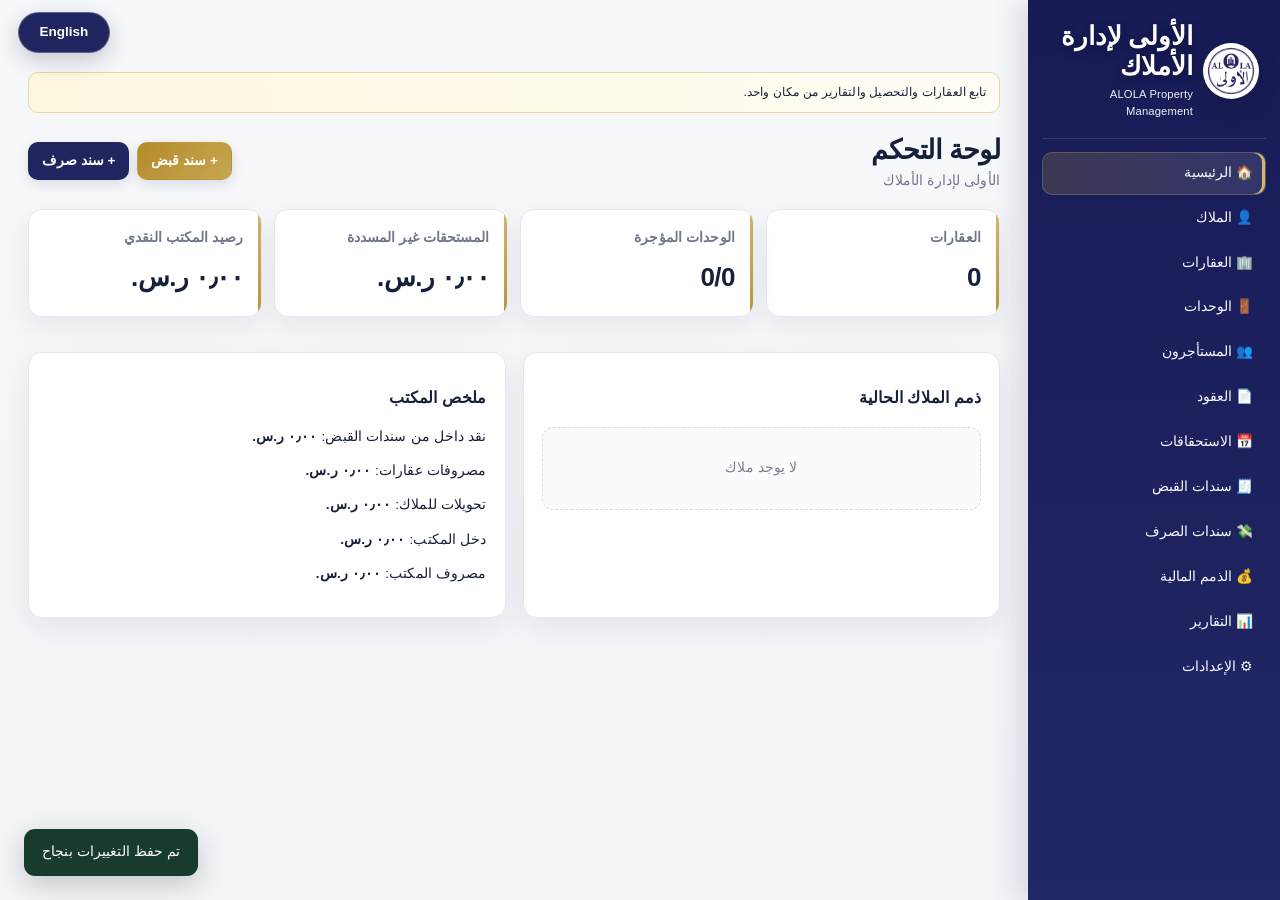
<file: index.html>
<!doctype html><html lang="ar" dir="rtl"><head><meta charset="utf-8"><meta name="viewport" content="width=device-width,initial-scale=1"><meta name="theme-color" content="#15194f"><title>الأولى لإدارة الأملاك | ALOLA Property Management</title><link rel="icon" href="alola-logo.jpg?v=20261026c"><link rel="stylesheet" href="styles.css?v=20261026c"><link rel="stylesheet" href="ux.css?v=20261026c"><link rel="stylesheet" href="upgrade.css?v=20261026c"><link rel="stylesheet" href="enterprise.css?v=20261026c"><link rel="stylesheet" href="usability.css?v=20261026c"><link rel="stylesheet" href="print.css?v=20261026c"></head><body>
<div class="app"><aside class="side"><div class="brand" data-no-translate><img id="brandLogo" alt="شعار الأولى"><div><b class="alola-diwani">الأولى لإدارة الأملاك</b><small>ALOLA Property Management</small></div></div><div id="nav" class="nav"></div></aside>
<main class="main"><div class="notice">تابع العقارات والتحصيل والتقارير من مكان واحد.</div>
<section id="dashboard" class="page"></section><section id="owners" class="page"></section><section id="properties" class="page"></section><section id="units" class="page"></section><section id="tenants" class="page"></section><section id="leases" class="page"></section><section id="dues" class="page"></section><section id="receipts" class="page"></section><section id="expenses" class="page"></section><section id="liabilities" class="page"></section><section id="reports" class="page"></section><section id="settings" class="page"></section><section id="document" class="page"></section>
</main></div>
<button class="menu-toggle" id="menuToggle" type="button" aria-label="فتح القائمة" aria-expanded="false">☰ القائمة</button><div class="ux-toast" id="uxToast" role="status" aria-live="polite"></div>
<button class="language-toggle" id="languageToggle" type="button" aria-label="Switch language">English</button>
<script src="core1.js?v=20261026c"></script><script src="core2.js?v=20261026c"></script><script src="core3.js?v=20261026c"></script><script src="core4.js?v=20261026c"></script><script src="core5.js?v=20261026c"></script><script src="premium.js?v=20261026c"></script><script src="ux.js?v=20261026c"></script><script src="upgrade.js?v=20261026c"></script><script src="workflow-model.js?v=20261026c"></script><script src="reliability.js?v=20261026c"></script><script src="bootstrap.js?v=20261026c"></script><script src="i18n.js?v=20261026c"></script><script src="qa-ux.js?v=20261026c"></script><script src="voucher-qa.js?v=20261026c"></script></body></html>
</file>
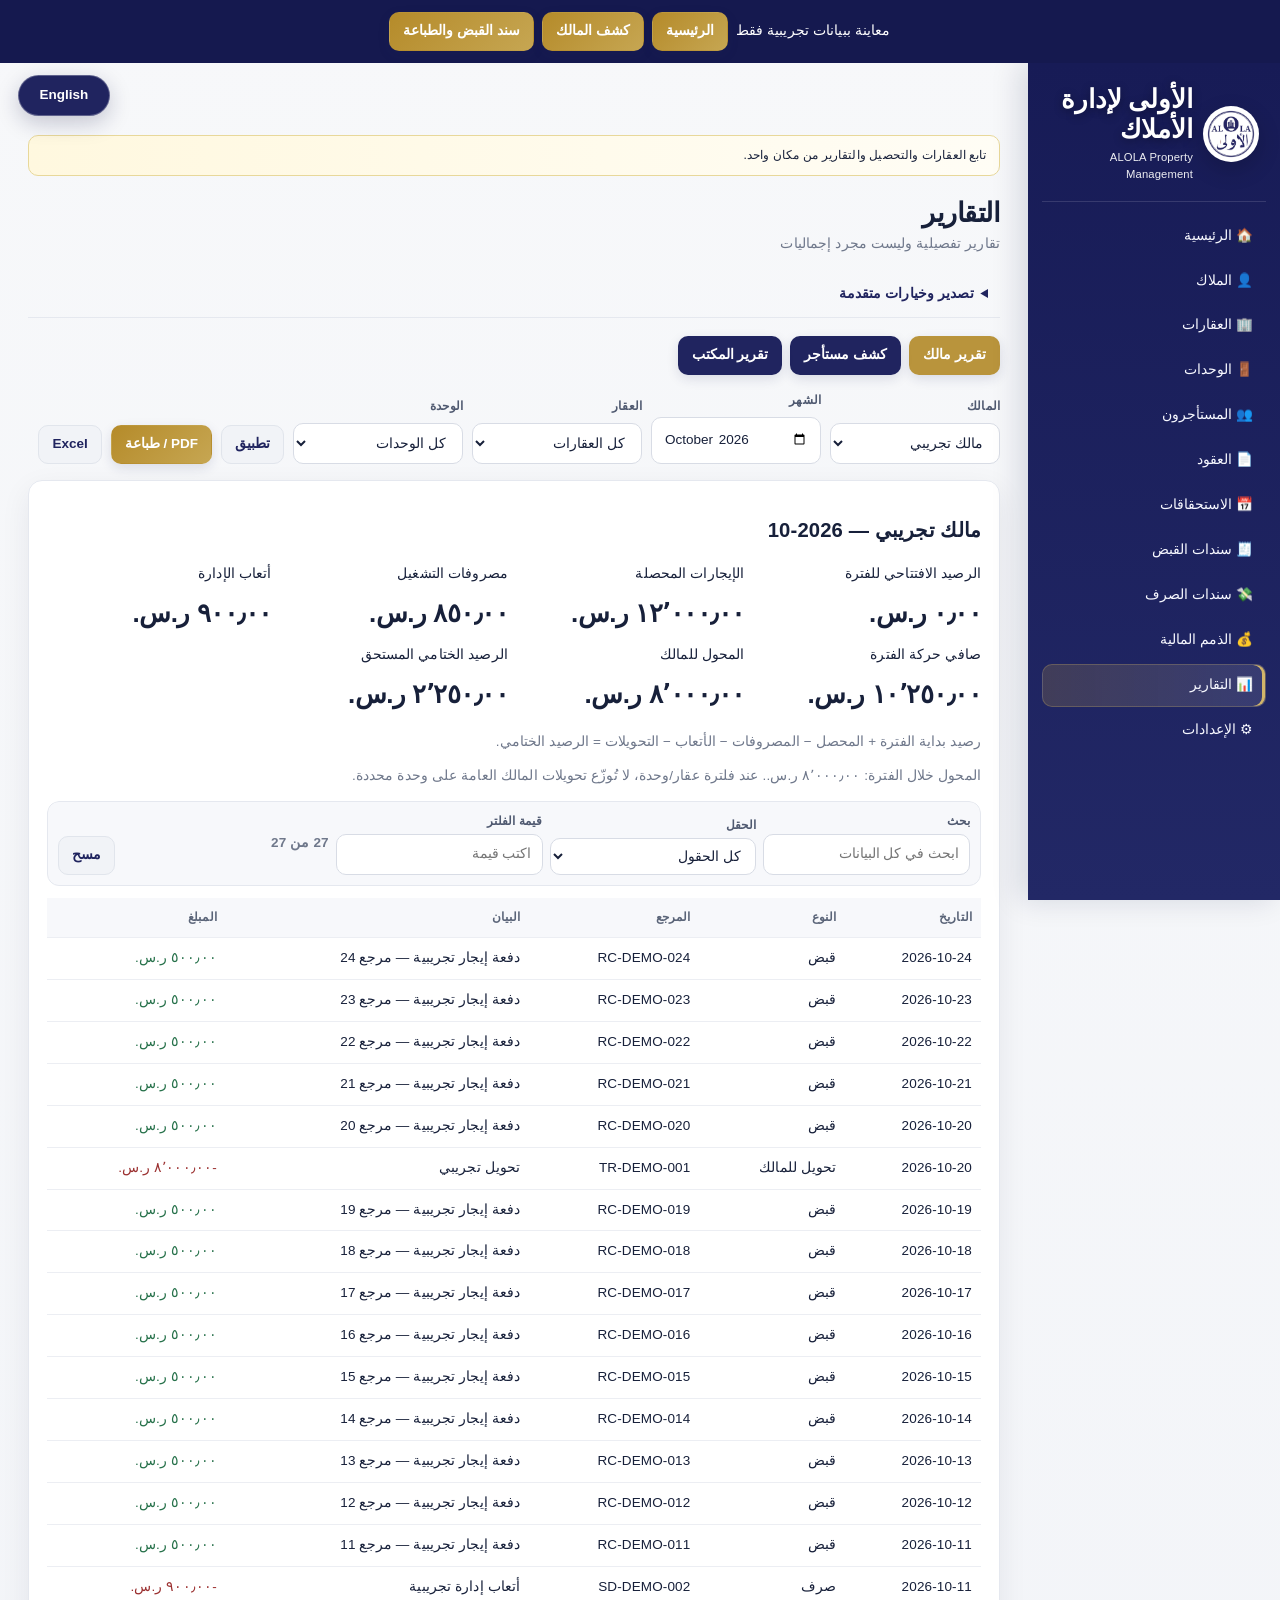
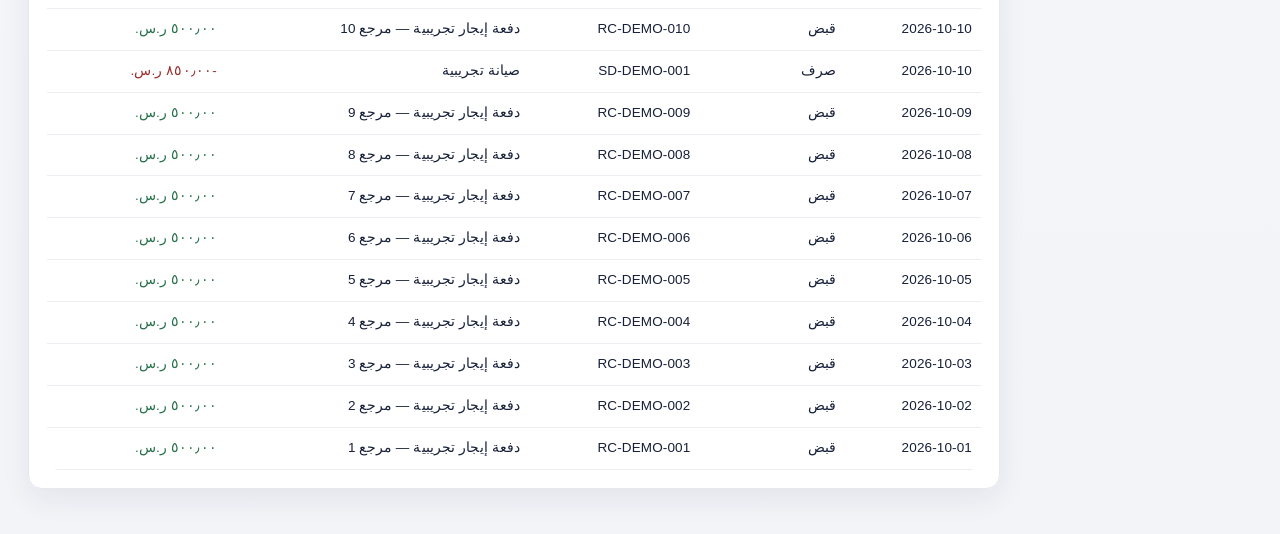
<file: preview.html>
<!doctype html><html lang="ar" dir="rtl"><head><meta charset="utf-8"><meta name="viewport" content="width=device-width,initial-scale=1"><meta name="theme-color" content="#15194f"><title>الأولى لإدارة الأملاك | ALOLA Property Management</title><style>:root{--navy:#15194f;--navy2:#20245f;--gold:#b9943c;--gold2:#d2b56a;--ink:#17203a;--muted:#6f788b;--line:#e5e8ef;--surface:#ffffff;--bg:#f3f5f8;--shadow:0 10px 30px rgba(23,32,58,.07)}*{box-sizing:border-box}html{background:var(--bg)}body{margin:0;font-family:"Segoe UI",Tahoma,Arial,sans-serif;background:linear-gradient(180deg,#f7f8fa 0,#f2f4f8 100%);color:var(--ink);font-size:14px;letter-spacing:.01em}button,input,select,textarea{font:inherit}button{cursor:pointer}.app{display:flex;min-height:100vh}.side{width:270px;background:linear-gradient(180deg,#171b56 0,#222866 100%);color:#fff;position:fixed;right:0;top:0;bottom:0;padding:22px 16px;overflow:auto;box-shadow:-8px 0 28px rgba(17,23,67,.14)}.brand{display:flex;align-items:center;gap:12px;padding:4px 7px 21px;border-bottom:1px solid rgba(255,255,255,.13)}.brand img{width:64px;height:64px;border-radius:50%;object-fit:cover;background:#fff;border:3px solid rgba(255,255,255,.88);box-shadow:0 8px 22px rgba(0,0,0,.18)}.brand b{font-size:20px;letter-spacing:.02em}.brand small{display:block;opacity:.68;margin-top:4px}.nav{margin-top:18px}.nav button{display:block;width:100%;border:1px solid transparent;background:transparent;color:#f7f8ff;text-align:right;padding:12px 14px;border-radius:10px;margin:3px 0;transition:.18s ease}.nav button:hover{background:rgba(255,255,255,.08);transform:translateX(-2px)}.nav button.active{background:linear-gradient(90deg,rgba(185,148,60,.22),rgba(255,255,255,.11));border-color:rgba(210,181,106,.26);box-shadow:inset -3px 0 0 var(--gold2)}.main{margin-right:270px;width:calc(100% - 270px);padding:34px;max-width:1580px}.page{display:none}.page.active{display:block}.top{display:flex;align-items:center;justify-content:space-between;gap:14px;margin-bottom:22px}.top h1{margin:0;font-size:29px;font-weight:750;letter-spacing:-.02em}.muted{color:var(--muted)}.small{font-size:12px}.card{background:rgba(255,255,255,.97);border:1px solid var(--line);border-radius:16px;padding:21px;margin-bottom:17px;box-shadow:var(--shadow)}.cards{display:grid;grid-template-columns:repeat(4,1fr);gap:15px;margin-bottom:18px}.cards>.card{position:relative;overflow:hidden}.cards>.card:before{content:"";position:absolute;right:0;top:0;width:3px;height:100%;background:linear-gradient(var(--gold2),var(--gold))}.num{font-size:26px;font-weight:760;margin-top:8px;letter-spacing:-.02em}.btn{border:1px solid transparent;border-radius:10px;padding:10px 15px;background:var(--navy2);color:#fff;font-weight:650;box-shadow:0 4px 12px rgba(32,36,95,.13);transition:.15s ease}.btn:hover{transform:translateY(-1px);filter:brightness(1.03)}.gold{background:linear-gradient(135deg,#b58b2a,#c6a652);color:#fff}.light{background:#f1f3f7;color:#20245f;border-color:#e1e5ec;box-shadow:none}.danger{background:#a23a3a}.success{background:#2f7d50}.actions{display:flex;gap:8px;flex-wrap:wrap}.tablewrap{overflow:auto;border-radius:12px}.table{width:100%;border-collapse:separate;border-spacing:0;min-width:720px}.table th,.table td{padding:12px 11px;border-bottom:1px solid #eceef3;text-align:right;vertical-align:top}.table th{background:#f7f8fb;white-space:nowrap;font-size:12px;color:#5a6478;font-weight:750}.table tr:hover td{background:#fbfcfe}.formgrid{display:grid;grid-template-columns:repeat(2,1fr);gap:15px}.full{grid-column:1/-1}label{display:block;font-weight:700;font-size:12px;margin-bottom:7px;color:#4f5970}input,select,textarea{width:100%;padding:11px 12px;border:1px solid #d8dce5;border-radius:10px;background:#fff;color:var(--ink);outline:none;transition:.15s ease}input:focus,select:focus,textarea:focus{border-color:#9a86c7;box-shadow:0 0 0 3px rgba(32,36,95,.08)}textarea{min-height:92px;resize:vertical}.badge{display:inline-block;background:#eef2ff;color:#303a87;border-radius:20px;padding:5px 9px;font-size:12px}.badge.ok{background:#e8f6ee;color:#286744}.badge.warn{background:#fff5d8;color:#805f00}.badge.bad{background:#fdeaea;color:#8f2d2d}.empty{text-align:center;padding:30px;color:#788094}.notice{background:linear-gradient(90deg,#fff8df,#fffdf5);border:1px solid #e8d89a;padding:12px 14px;border-radius:10px;margin-bottom:17px}.profile{display:grid;grid-template-columns:1fr 1fr;gap:17px}.wide{grid-column:1/-1}.linkcard{border:1px solid #e4e7ee;border-radius:12px;padding:14px;margin:9px 0;background:#fbfcfd}.tabs{display:flex;gap:8px;flex-wrap:wrap;margin-bottom:16px}.tabs button.active{background:var(--gold)}.kpi-label{color:var(--muted);font-weight:650}.doc{max-width:860px;margin:10px auto;background:#fff;border:1px solid #dfe2e9;padding:42px 46px;box-shadow:0 18px 55px rgba(18,24,56,.12);border-radius:6px}.dochead{display:flex;align-items:center;gap:22px;border-bottom:2px solid var(--navy2);padding-bottom:18px}.dochead .logo{width:94px;height:94px;object-fit:cover;border-radius:50%;border:1px solid #e1e3e9}.dochead .doctitle{text-align:center;flex:1}.dochead h2{margin:4px 0 5px;font-size:27px}.doc-kicker{font-size:10px;letter-spacing:.16em;color:#7c8598;font-weight:750}.doc-number{margin-top:7px;color:#687187;font-size:12px}.docmeta{display:flex;justify-content:space-between;gap:20px;padding:12px 0;color:#70798b;font-size:11px;border-bottom:1px solid #eceef2}.doc table{width:100%;border-collapse:collapse;margin:22px 0}.doc th,.doc td{border:1px solid #dfe2e8;padding:12px}.doc th{background:#f7f8fb;width:18%;font-size:12px;color:#566075}.doc .amount-row td{font-size:21px;color:#15194f;background:#fbf8ef}.doc-footer{display:flex;justify-content:space-between;gap:22px;align-items:flex-end;border-top:1px solid #eceef2;padding-top:20px}.doc-company{display:flex;flex-direction:column;gap:5px;color:#616b7f}.signature-grid{display:grid;grid-template-columns:1fr 1fr;gap:28px;margin-top:28px;color:#4f5870}.signature-grid>div{min-width:150px;border-top:1px solid #8d96a7;padding-top:8px;text-align:center}.qr-wrap{display:flex;flex-direction:column;align-items:center;gap:5px;text-align:center;color:#747d90;font-size:9px;max-width:145px}.doc .qr{width:128px;height:128px;object-fit:contain}.attachment{display:flex;align-items:center;justify-content:space-between;gap:10px;padding:10px 12px;background:#f8f9fb;border-radius:10px;margin-top:7px}.filterbar{display:flex;gap:9px;flex-wrap:wrap;align-items:end;margin-bottom:16px}.filterbar>div{min-width:170px}.positive{color:#26714a}.negative{color:#9b3030}.file-label{display:inline-flex;align-items:center}.file-label input{display:none}.screen-only{}@media(max-width:980px){.side{position:static;width:100%;height:auto}.app{display:block}.main{margin:0;width:100%;padding:20px}.cards,.formgrid,.profile{grid-template-columns:1fr 1fr}.full,.wide{grid-column:1/-1}}@media(max-width:620px){.cards,.formgrid,.profile{grid-template-columns:1fr}.full,.wide{grid-column:auto}.top{align-items:flex-start;flex-direction:column}.table{min-width:660px}}@page{size:A4 portrait;margin:12mm}@media print{*{-webkit-print-color-adjust:exact!important;print-color-adjust:exact!important}html,body{background:#fff!important}.side,.notice,.top,.screen-only,.tabs,.filterbar{display:none!important}.main{margin:0!important;width:100%!important;max-width:none!important;padding:0!important}.page{display:none!important}.page.printing{display:block!important}.card,.doc{border:0!important;box-shadow:none!important}.doc{max-width:none!important;width:100%!important;padding:0!important;margin:0!important;border-radius:0!important}.dochead{padding-bottom:5mm}.dochead .logo{width:27mm;height:27mm}.doc table{margin:6mm 0;font-size:11pt}.doc th,.doc td{padding:3mm}.doc .qr{width:34mm;height:34mm}.doc-footer{break-inside:avoid;page-break-inside:avoid;margin-top:5mm}.table{min-width:0!important}.table tr,.card,.linkcard{break-inside:avoid;page-break-inside:avoid}}</style><style>html{scroll-behavior:smooth}body{line-height:1.55}.card{transition:box-shadow .18s ease,transform .18s ease}.card:hover{box-shadow:0 6px 22px #17203a10}.btn{min-height:42px}.btn:disabled,input:disabled,select:disabled{opacity:.55;cursor:not-allowed}button:focus-visible{outline:3px solid #6f79d833;outline-offset:2px}.required{color:#a83232;margin-right:4px}.field-help{font-size:12px;color:#70798b;margin-top:5px}.empty{background:#fafbfc;border:1px dashed #d7dbe5;border-radius:11px}.empty .btn{margin-top:12px}.ux-toast{position:fixed;left:24px;bottom:24px;z-index:9999;background:#173b2c;color:#fff;padding:13px 18px;border-radius:11px;box-shadow:0 8px 28px #0003;opacity:0;transform:translateY(12px);transition:.2s;pointer-events:none}.ux-toast.show{opacity:1;transform:none}.menu-toggle{display:none;position:fixed;right:14px;bottom:14px;z-index:1001;border:0;border-radius:50px;background:var(--navy2);color:#fff;padding:12px 17px;box-shadow:0 6px 22px #0003}.unsaved-note{display:none;color:#805f00;background:#fff5d8;border-radius:8px;padding:7px 10px;font-size:12px}.unsaved-note.show{display:block}@media(max-width:980px){.menu-toggle{display:block}.side{position:fixed;right:0;top:0;bottom:0;width:min(300px,86vw);height:100vh;z-index:1000;transform:translateX(105%);transition:transform .22s ease;box-shadow:-10px 0 35px #0002}.side.open{transform:none}.main{padding:18px 14px 82px}.top h1{font-size:24px}.actions{width:100%}.actions .btn{flex:1 1 auto}}@media(max-width:620px){.card{padding:15px}.btn{width:100%}.attachment{align-items:stretch;flex-direction:column}.num{font-size:22px}.ux-toast{left:14px;right:14px;bottom:76px;text-align:center}}
</style><style>.alola-diwani{display:block;font-family:"Diwani Letter","Diwani Bent","Aldhabi","Arabic Typesetting",serif;font-size:26px!important;line-height:1.15;color:#fff;-webkit-text-stroke:.35px #d2b56a;text-shadow:0 2px 0 #10143f,0 4px 10px #0007;letter-spacing:0!important}.smart-filter{display:flex;gap:8px;align-items:end;flex-wrap:wrap;padding:13px;margin:0 0 12px;background:#f7f8fb;border:1px solid #e5e8ef;border-radius:12px}.smart-filter>div{min-width:145px;flex:1}.smart-filter label{margin-bottom:4px}.result-count{align-self:center;color:#6f788b;font-weight:700;white-space:nowrap}.export-builder{border:1px solid #d9dfea;background:linear-gradient(135deg,#fff,#f7f8fc)}.export-builder .formgrid{grid-template-columns:repeat(4,1fr)}.voucher-doc{max-width:1120px;padding:22px 26px;border:1px solid #bfc5d2;border-top:7px solid #20245f}.voucher-header{display:grid;grid-template-columns:90px 1fr 180px;gap:16px;align-items:center;border-bottom:2px solid #20245f;padding-bottom:12px}.voucher-header .logo{width:78px;height:78px}.voucher-brand{text-align:center}.voucher-brand .arabic{font-family:"Diwani Letter","Diwani Bent","Aldhabi","Arabic Typesetting",serif;font-size:27px;color:#20245f;font-weight:700}.voucher-brand .english{font-size:12px;letter-spacing:.12em;color:#6f788b;font-weight:700}.voucher-company-meta{font-size:10px;line-height:1.7;color:#596174}.voucher-title{text-align:center;margin:13px 0 10px}.voucher-title h2{margin:0;color:#20245f;font-size:25px}.voucher-title .en{font-size:12px;letter-spacing:.13em;font-weight:800;color:#b18b27}.voucher-topline{display:grid;grid-template-columns:1fr 1fr 1fr;border:1px solid #aeb5c3;margin-bottom:10px}.voucher-topline>div{padding:8px 10px;border-left:1px solid #aeb5c3}.voucher-topline>div:last-child{border-left:0}.voucher-grid{width:100%;border-collapse:collapse;table-layout:fixed}.voucher-grid th,.voucher-grid td{border:1px solid #adb4c1;padding:9px 11px;vertical-align:top;overflow-wrap:anywhere;word-break:break-word}.voucher-grid th{width:22%;background:#f1f3f7;color:#20245f}.voucher-signatures{display:grid;grid-template-columns:1fr 1fr 1fr;gap:34px;margin:28px 10px 12px;text-align:center}.voucher-signatures>div{border-top:1px solid #7e8798;padding-top:7px}.voucher-footer{display:grid;grid-template-columns:1fr 92px;gap:16px;align-items:end;border-top:1px solid #d7dae1;padding-top:10px;font-size:10px;color:#667085}.voucher-footer .qr{width:82px!important;height:82px!important;display:block;background:#fff}.qr-fallback{width:82px;height:82px;border:1px dashed #a23a3a;display:flex;align-items:center;justify-content:center;text-align:center;color:#a23a3a;font-size:9px}.screen-actions{margin-bottom:12px}.annual-note{color:#286744;font-size:12px;margin-top:5px}@media(max-width:980px){.export-builder .formgrid{grid-template-columns:1fr 1fr}.voucher-header{grid-template-columns:70px 1fr}.voucher-company-meta{grid-column:1/-1}.voucher-topline{grid-template-columns:1fr}.voucher-topline>div{border-left:0;border-bottom:1px solid #aeb5c3}.voucher-topline>div:last-child{border-bottom:0}}@media(max-width:620px){.export-builder .formgrid{grid-template-columns:1fr}.voucher-doc{padding:14px}.voucher-signatures{grid-template-columns:1fr;gap:24px}.voucher-footer{grid-template-columns:1fr}.alola-diwani{font-size:22px!important}}@media print{.menu-toggle,.ux-toast{display:none!important}body.print-voucher .side,body.print-voucher .notice,body.print-voucher .menu-toggle,body.print-voucher .ux-toast,body.print-voucher .screen-actions{display:none!important}body.print-voucher .main{margin:0!important;width:100%!important;padding:0!important}body.print-voucher .page{display:none!important}body.print-voucher #document.printing{display:block!important}body.print-voucher .voucher-doc{display:block!important;width:100%!important;max-width:none!important;margin:0!important;padding:5mm!important;border:1px solid #777!important;border-top:5px solid #20245f!important;box-shadow:none!important;page-break-after:avoid;break-after:avoid-page}body.print-voucher .voucher-header{grid-template-columns:24mm 1fr 52mm}body.print-voucher .voucher-header .logo{width:20mm;height:20mm}body.print-voucher .voucher-grid{font-size:9pt}body.print-voucher .voucher-grid th,body.print-voucher .voucher-grid td{padding:2.2mm}body.print-voucher .voucher-footer .qr{width:22mm!important;height:22mm!important}body.print-voucher #document>*:not(.voucher-doc):not(.screen-actions){display:none!important}}
</style><style>/* Enterprise finish: compact documents, resilient assets and denser workflows. */
body{font-size:13.5px}.side{width:252px;padding:18px 14px}.main{margin-right:252px;width:calc(100% - 252px);padding:28px}.brand{gap:10px;padding-bottom:17px}.brand img{width:56px;height:56px}.nav{margin-top:13px}.nav button{padding:10px 12px;margin:2px 0}.notice{font-size:12px;padding:10px 13px}.top{margin-bottom:17px}.top h1{font-size:27px}.card{border-radius:14px;padding:18px}.cards{gap:12px}.cards>.card{min-height:104px}.table th,.table td{padding:10px 9px}.table th{position:sticky;top:0;z-index:1}.table td.actions{white-space:nowrap}.table td.actions .btn{min-height:34px;padding:7px 10px}.smart-filter{padding:10px;gap:7px}.smart-filter input,.smart-filter select{padding:9px 10px}.btn{min-height:38px;padding:8px 13px}.formgrid{gap:12px}.formgrid input,.formgrid select,.formgrid textarea{padding:10px 11px}.export-builder h3{margin-top:0}.export-builder .actions{margin-top:12px!important}
.side .brand .alola-diwani{color:#fff!important;-webkit-text-fill-color:#fff!important;-webkit-text-stroke:0 transparent!important;text-shadow:0 2px 8px rgba(0,0,0,.35)!important;background:none!important}.side .brand small{color:#fff!important;-webkit-text-fill-color:#fff!important;opacity:.92!important}.language-toggle{position:fixed;top:16px;left:18px;z-index:1200;min-width:92px;border:1px solid rgba(255,255,255,.28);border-radius:999px;padding:9px 15px;background:#20245f;color:#fff;font-weight:750;box-shadow:0 7px 22px rgba(17,23,67,.22);cursor:pointer;transition:.16s ease}.language-toggle:hover{transform:translateY(-1px);background:#b9943c}.lang-en{direction:ltr}.lang-en .side{left:0;right:auto}.lang-en .main{margin-left:252px;margin-right:0}.lang-en .nav button,.lang-en .table th,.lang-en .table td{text-align:left}.lang-en .brand,.lang-en .top,.lang-en .actions,.lang-en .doc,.lang-en .voucher-doc{direction:ltr}.lang-en .formgrid,.lang-en .profile,.lang-en .cards{direction:ltr}.lang-en label{text-align:left}.lang-en .cards>.card:before{left:0;right:auto}.lang-en .language-toggle{left:auto;right:18px}
.voucher-doc{max-width:820px;padding:15px 18px;border-radius:8px;border-top-width:5px}.voucher-header{grid-template-columns:58px 1fr 155px;gap:11px;padding-bottom:8px}.voucher-header .logo{width:52px;height:52px;object-fit:cover;border-radius:50%;border:1px solid #d9dde7}.voucher-brand .arabic{font-size:22px}.voucher-brand .english{font-size:9px}.voucher-company-meta{font-size:8.5px;line-height:1.45}.voucher-title{margin:8px 0 7px}.voucher-title h2{font-size:21px}.voucher-title .en{font-size:9px}.voucher-topline{margin-bottom:7px}.voucher-topline>div{padding:6px 8px;font-size:11px}.voucher-topline strong{font-size:14px}.voucher-grid{font-size:11px}.voucher-grid th,.voucher-grid td{padding:6px 8px;line-height:1.35}.voucher-grid th{width:24%}.voucher-grid th span{font-size:8px;color:#737b8d}.voucher-signatures{gap:25px;margin:19px 8px 7px;font-size:10px}.voucher-signatures>div{padding-top:5px}.voucher-footer{position:relative;grid-template-columns:1fr 66px;gap:10px;padding-top:7px;font-size:8.5px}.voucher-footer .qr{width:58px!important;height:58px!important;padding:3px;border:1px solid #d9dde7;border-radius:5px}.voucher-footer:after{content:"QR Verification";position:absolute;left:0;bottom:-1px;width:66px;text-align:center;font-size:7px;color:#7b8494;transform:translateY(100%)}.screen-actions{max-width:820px;margin:0 auto 9px}.qr-fallback{width:58px;height:58px}
.document-view .side,.document-view .notice{display:none}.document-view .main{margin:0;width:100%;max-width:none;padding:20px}.document-view .menu-toggle{display:none!important}.document-view #document{min-height:calc(100vh - 40px)}
.app:has(#document.active) .side,.app:has(#document.active) .notice{display:none}.app:has(#document.active) .main{margin:0;width:100%;max-width:none;padding:20px}body:has(#document.active) .menu-toggle{display:none!important}.app:has(#document.active) #document{min-height:calc(100vh - 40px)}
@media(max-width:980px){.main,.lang-en .main{margin:0;width:100%;padding:62px 14px 78px}.side{width:min(290px,86vw)}.lang-en .side{transform:translateX(-105%)}.lang-en .side.open{transform:none}.voucher-doc{max-width:820px}.voucher-header{grid-template-columns:58px 1fr 145px}.voucher-company-meta{grid-column:auto}.voucher-topline{grid-template-columns:repeat(3,1fr)}.voucher-topline>div{border-left:1px solid #aeb5c3;border-bottom:0}.voucher-topline>div:last-child{border-left:0}.language-toggle{top:12px;left:14px}.lang-en .language-toggle{right:14px}}
@media(max-width:620px){.voucher-header{grid-template-columns:50px 1fr}.voucher-header .logo{width:46px;height:46px}.voucher-company-meta{grid-column:1/-1;display:grid;grid-template-columns:1fr 1fr;gap:3px}.voucher-topline{grid-template-columns:1fr}.voucher-topline>div{border-left:0;border-bottom:1px solid #aeb5c3}.voucher-grid th{width:34%}.voucher-signatures{grid-template-columns:repeat(3,1fr);gap:9px}.voucher-footer{grid-template-columns:1fr 58px}.voucher-footer .qr{width:52px!important;height:52px!important}.screen-actions{width:100%}}
@page{size:A4 portrait;margin:10mm}@media print{body.print-voucher .voucher-doc{width:178mm!important;max-width:178mm!important;padding:4mm 5mm!important;margin:0 auto!important;border-top-width:1.5mm!important}body.print-voucher .voucher-header{grid-template-columns:16mm 1fr 42mm;gap:3mm;padding-bottom:2mm}body.print-voucher .voucher-header .logo{width:14mm;height:14mm}body.print-voucher .voucher-brand .arabic{font-size:16pt}body.print-voucher .voucher-brand .english{font-size:7pt}body.print-voucher .voucher-company-meta{font-size:6.5pt;line-height:1.35}body.print-voucher .voucher-title{margin:2mm 0 1.7mm}body.print-voucher .voucher-title h2{font-size:15pt}body.print-voucher .voucher-title .en{font-size:7pt}body.print-voucher .voucher-topline{margin-bottom:2mm}body.print-voucher .voucher-topline>div{padding:1.6mm 2mm;font-size:8pt}body.print-voucher .voucher-topline strong{font-size:10pt}body.print-voucher .voucher-grid{font-size:8pt}body.print-voucher .voucher-grid th,body.print-voucher .voucher-grid td{padding:1.55mm 2mm;line-height:1.25}body.print-voucher .voucher-signatures{margin:6mm 2mm 2mm;font-size:7.5pt}body.print-voucher .voucher-footer{grid-template-columns:1fr 18mm;padding-top:2mm;font-size:6.5pt}body.print-voucher .voucher-footer .qr{width:16mm!important;height:16mm!important;padding:.7mm}body.print-voucher .voucher-footer:after{width:18mm;font-size:5.5pt}}
</style><style>.form-error {color:#872525;background:#fff0f0;border-inline-start:4px solid #a23a3a;border-radius:8px;padding:12px;margin-bottom:16px;overflow-wrap:anywhere}.formgrid>div{min-width:0}.num{font-variant-numeric:tabular-nums;overflow-wrap:anywhere}.language-toggle{position:fixed;top:12px;margin:0;z-index:1200}.main{min-width:0}.table td{unicode-bidi:plaintext}.btn:disabled{cursor:wait}.voucher-grid td{unicode-bidi:plaintext}.print-asset-error{color:#872525;font-size:11px}@media(max-width:620px){.language-toggle{margin:8px 14px}.smart-filter>div{min-width:0;width:100%;flex-basis:100%}.cards{gap:10px}}@media(prefers-reduced-motion:reduce){*,*::before,*::after{scroll-behavior:auto!important;transition:none!important;animation:none!important}}@media print{.form-error{display:none!important}}
body:not(.document-view) .main{padding-top:72px}.document-view .main{padding-top:68px}@media print{body:not(.document-view) .main,.document-view .main{padding-top:0!important}}

.advanced-export{margin-block:12px 18px}.advanced-export>summary{cursor:pointer;padding:12px;color:var(--navy2);font-weight:650;border-bottom:1px solid var(--line)}.advanced-export[open]>.export-builder{margin-top:12px}

.voucher-footer:after{content:none!important}.voucher-footer{grid-template-columns:1fr!important}
@media(max-width:620px){.document-view .app:has(#document.active) .main{padding-top:70px}.voucher-company-meta{font-size:11px;line-height:1.5}}
</style><style>/* Print layout only; the existing screen palette is unchanged. */
@page { size: A4 portrait; margin: 10mm; }
@media print {
 html, body { margin:0!important; padding:0!important; background:white!important; height:auto!important; }
 .app,.main,.lang-en .main,.document-view .main,.app:has(#document.active) .main { display:block!important; margin:0!important; padding:0!important; width:100%!important; max-width:none!important; }
 .side,.notice,.language-toggle,.menu-toggle,.ux-toast,.screen-only,.screen-actions,.smart-filter,.tabs,.filterbar,.actions,.export-builder { display:none!important; }
 .page { display:none!important; min-height:0!important; }
 .page.printing { display:block!important; }
 #document { min-height:0!important; }
 .card,.doc,.tablewrap { overflow:visible!important; height:auto!important; max-height:none!important; box-shadow:none!important; break-inside:auto!important; page-break-inside:auto!important; }
 .table,.voucher-grid { width:100%!important; min-width:0!important; table-layout:fixed; border-collapse:collapse; }
 th,td { overflow-wrap:anywhere; word-break:normal; white-space:normal!important; }
 .table th { position:static!important; }
 thead { display:table-header-group; }
 tfoot { display:table-footer-group; }
 tr { break-inside:avoid; page-break-inside:avoid; }
 h1,h2,h3,.dochead,.voucher-header,.voucher-title { break-after:avoid; }
 p { orphans:3; widows:3; }
 .cards { display:grid!important; grid-template-columns:repeat(2,minmax(0,1fr))!important; break-inside:avoid; }
 .cards>div { min-width:0; min-height:0!important; }
 body.print-voucher .voucher-doc { box-sizing:border-box!important; width:100%!important; max-width:100%!important; margin:0!important; }
 body.print-voucher .voucher-topline,body.print-voucher .voucher-signatures { grid-template-columns:repeat(3,minmax(0,1fr))!important; }
 .voucher-signatures,.voucher-footer,.doc-footer { break-inside:avoid; }
 .voucher-footer:after { position:static!important; transform:none!important; grid-column:2; }
 .print-heading { display:block!important; margin-block-end:5mm; }
}
.print-heading { display:none; }
@media print { [data-print-action="true"] { display:none!important; } .table { font-size:9pt; } .table th,.table td { padding:2mm!important; } .doc,.voucher-doc { overflow:visible!important; } a { color:inherit!important; text-decoration:none!important; } }

@media print{body.print-voucher .voucher-grid tr{break-inside:auto;page-break-inside:auto}.voucher-footer:after{content:none!important}.print-asset-error{display:block}}
</style><style>.preview-toolbar{position:sticky!important;top:0;display:flex;align-items:center;justify-content:center;flex-wrap:wrap;gap:8px}.alola-preview .side{top:var(--preview-top,64px)}.alola-preview .language-toggle{top:calc(var(--preview-top,64px) + 12px)}@media(max-width:620px){.preview-toolbar .btn{width:auto!important;flex:1 1 auto;padding:8px;font-size:12px}.preview-toolbar>span{flex-basis:100%;font-size:12px}}@media print{.preview-toolbar{display:none!important}}</style></head><body class="alola-preview"><script>try{if(!localStorage.getItem("alola_demo_preview_20261026"))localStorage.setItem("alola_demo_preview_20261026","{\"owners\":[{\"id\":\"demo-owner\",\"name\":\"مالك تجريبي\",\"openingLiability\":0}],\"properties\":[{\"id\":\"demo-property\",\"ownerId\":\"demo-owner\",\"name\":\"عمارة النخيل — مثال\",\"type\":\"عمارة\",\"status\":\"نشط\"}],\"units\":[{\"id\":\"demo-unit\",\"propertyId\":\"demo-property\",\"name\":\"شقة 101\",\"type\":\"شقة\",\"annualRent\":36000,\"rent\":36000}],\"tenants\":[{\"id\":\"demo-tenant\",\"name\":\"مستأجر تجريبي\"}],\"leases\":[{\"id\":\"demo-lease\",\"unitId\":\"demo-unit\",\"tenantId\":\"demo-tenant\",\"contractNo\":\"DEMO-2026\",\"annualRent\":36000,\"monthlyRent\":36000,\"deposit\":0,\"startDate\":\"2026-01-01\",\"endDate\":\"2026-12-31\",\"frequency\":\"شهري\",\"status\":\"نشط\"}],\"dues\":[{\"id\":\"demo-due-1\",\"leaseId\":\"demo-lease\",\"dueDate\":\"2026-01-01\",\"amount\":3000,\"description\":\"دفعة إيجار شهرية تجريبية\"},{\"id\":\"demo-due-2\",\"leaseId\":\"demo-lease\",\"dueDate\":\"2026-02-01\",\"amount\":3000,\"description\":\"دفعة إيجار شهرية تجريبية\"},{\"id\":\"demo-due-3\",\"leaseId\":\"demo-lease\",\"dueDate\":\"2026-03-01\",\"amount\":3000,\"description\":\"دفعة إيجار شهرية تجريبية\"},{\"id\":\"demo-due-4\",\"leaseId\":\"demo-lease\",\"dueDate\":\"2026-04-01\",\"amount\":3000,\"description\":\"دفعة إيجار شهرية تجريبية\"},{\"id\":\"demo-due-5\",\"leaseId\":\"demo-lease\",\"dueDate\":\"2026-05-01\",\"amount\":3000,\"description\":\"دفعة إيجار شهرية تجريبية\"},{\"id\":\"demo-due-6\",\"leaseId\":\"demo-lease\",\"dueDate\":\"2026-06-01\",\"amount\":3000,\"description\":\"دفعة إيجار شهرية تجريبية\"},{\"id\":\"demo-due-7\",\"leaseId\":\"demo-lease\",\"dueDate\":\"2026-07-01\",\"amount\":3000,\"description\":\"دفعة إيجار شهرية تجريبية\"},{\"id\":\"demo-due-8\",\"leaseId\":\"demo-lease\",\"dueDate\":\"2026-08-01\",\"amount\":3000,\"description\":\"دفعة إيجار شهرية تجريبية\"},{\"id\":\"demo-due-9\",\"leaseId\":\"demo-lease\",\"dueDate\":\"2026-09-01\",\"amount\":3000,\"description\":\"دفعة إيجار شهرية تجريبية\"},{\"id\":\"demo-due-10\",\"leaseId\":\"demo-lease\",\"dueDate\":\"2026-10-01\",\"amount\":3000,\"description\":\"دفعة إيجار شهرية تجريبية\"},{\"id\":\"demo-due-11\",\"leaseId\":\"demo-lease\",\"dueDate\":\"2026-11-01\",\"amount\":3000,\"description\":\"دفعة إيجار شهرية تجريبية\"},{\"id\":\"demo-due-12\",\"leaseId\":\"demo-lease\",\"dueDate\":\"2026-12-01\",\"amount\":3000,\"description\":\"دفعة إيجار شهرية تجريبية\"}],\"receipts\":[{\"id\":\"demo-receipt-1\",\"no\":\"RC-DEMO-001\",\"ownerId\":\"demo-owner\",\"propertyId\":\"demo-property\",\"unitId\":\"demo-unit\",\"leaseId\":\"demo-lease\",\"tenantId\":\"demo-tenant\",\"dueId\":\"demo-due-7\",\"date\":\"2026-10-01\",\"amount\":500,\"description\":\"دفعة إيجار تجريبية — مرجع 1\",\"method\":\"تحويل بنكي\"},{\"id\":\"demo-receipt-2\",\"no\":\"RC-DEMO-002\",\"ownerId\":\"demo-owner\",\"propertyId\":\"demo-property\",\"unitId\":\"demo-unit\",\"leaseId\":\"demo-lease\",\"tenantId\":\"demo-tenant\",\"dueId\":\"demo-due-7\",\"date\":\"2026-10-02\",\"amount\":500,\"description\":\"دفعة إيجار تجريبية — مرجع 2\",\"method\":\"تحويل بنكي\"},{\"id\":\"demo-receipt-3\",\"no\":\"RC-DEMO-003\",\"ownerId\":\"demo-owner\",\"propertyId\":\"demo-property\",\"unitId\":\"demo-unit\",\"leaseId\":\"demo-lease\",\"tenantId\":\"demo-tenant\",\"dueId\":\"demo-due-7\",\"date\":\"2026-10-03\",\"amount\":500,\"description\":\"دفعة إيجار تجريبية — مرجع 3\",\"method\":\"تحويل بنكي\"},{\"id\":\"demo-receipt-4\",\"no\":\"RC-DEMO-004\",\"ownerId\":\"demo-owner\",\"propertyId\":\"demo-property\",\"unitId\":\"demo-unit\",\"leaseId\":\"demo-lease\",\"tenantId\":\"demo-tenant\",\"dueId\":\"demo-due-7\",\"date\":\"2026-10-04\",\"amount\":500,\"description\":\"دفعة إيجار تجريبية — مرجع 4\",\"method\":\"تحويل بنكي\"},{\"id\":\"demo-receipt-5\",\"no\":\"RC-DEMO-005\",\"ownerId\":\"demo-owner\",\"propertyId\":\"demo-property\",\"unitId\":\"demo-unit\",\"leaseId\":\"demo-lease\",\"tenantId\":\"demo-tenant\",\"dueId\":\"demo-due-7\",\"date\":\"2026-10-05\",\"amount\":500,\"description\":\"دفعة إيجار تجريبية — مرجع 5\",\"method\":\"تحويل بنكي\"},{\"id\":\"demo-receipt-6\",\"no\":\"RC-DEMO-006\",\"ownerId\":\"demo-owner\",\"propertyId\":\"demo-property\",\"unitId\":\"demo-unit\",\"leaseId\":\"demo-lease\",\"tenantId\":\"demo-tenant\",\"dueId\":\"demo-due-7\",\"date\":\"2026-10-06\",\"amount\":500,\"description\":\"دفعة إيجار تجريبية — مرجع 6\",\"method\":\"تحويل بنكي\"},{\"id\":\"demo-receipt-7\",\"no\":\"RC-DEMO-007\",\"ownerId\":\"demo-owner\",\"propertyId\":\"demo-property\",\"unitId\":\"demo-unit\",\"leaseId\":\"demo-lease\",\"tenantId\":\"demo-tenant\",\"dueId\":\"demo-due-8\",\"date\":\"2026-10-07\",\"amount\":500,\"description\":\"دفعة إيجار تجريبية — مرجع 7\",\"method\":\"تحويل بنكي\"},{\"id\":\"demo-receipt-8\",\"no\":\"RC-DEMO-008\",\"ownerId\":\"demo-owner\",\"propertyId\":\"demo-property\",\"unitId\":\"demo-unit\",\"leaseId\":\"demo-lease\",\"tenantId\":\"demo-tenant\",\"dueId\":\"demo-due-8\",\"date\":\"2026-10-08\",\"amount\":500,\"description\":\"دفعة إيجار تجريبية — مرجع 8\",\"method\":\"تحويل بنكي\"},{\"id\":\"demo-receipt-9\",\"no\":\"RC-DEMO-009\",\"ownerId\":\"demo-owner\",\"propertyId\":\"demo-property\",\"unitId\":\"demo-unit\",\"leaseId\":\"demo-lease\",\"tenantId\":\"demo-tenant\",\"dueId\":\"demo-due-8\",\"date\":\"2026-10-09\",\"amount\":500,\"description\":\"دفعة إيجار تجريبية — مرجع 9\",\"method\":\"تحويل بنكي\"},{\"id\":\"demo-receipt-10\",\"no\":\"RC-DEMO-010\",\"ownerId\":\"demo-owner\",\"propertyId\":\"demo-property\",\"unitId\":\"demo-unit\",\"leaseId\":\"demo-lease\",\"tenantId\":\"demo-tenant\",\"dueId\":\"demo-due-8\",\"date\":\"2026-10-10\",\"amount\":500,\"description\":\"دفعة إيجار تجريبية — مرجع 10\",\"method\":\"تحويل بنكي\"},{\"id\":\"demo-receipt-11\",\"no\":\"RC-DEMO-011\",\"ownerId\":\"demo-owner\",\"propertyId\":\"demo-property\",\"unitId\":\"demo-unit\",\"leaseId\":\"demo-lease\",\"tenantId\":\"demo-tenant\",\"dueId\":\"demo-due-8\",\"date\":\"2026-10-11\",\"amount\":500,\"description\":\"دفعة إيجار تجريبية — مرجع 11\",\"method\":\"تحويل بنكي\"},{\"id\":\"demo-receipt-12\",\"no\":\"RC-DEMO-012\",\"ownerId\":\"demo-owner\",\"propertyId\":\"demo-property\",\"unitId\":\"demo-unit\",\"leaseId\":\"demo-lease\",\"tenantId\":\"demo-tenant\",\"dueId\":\"demo-due-8\",\"date\":\"2026-10-12\",\"amount\":500,\"description\":\"دفعة إيجار تجريبية — مرجع 12\",\"method\":\"تحويل بنكي\"},{\"id\":\"demo-receipt-13\",\"no\":\"RC-DEMO-013\",\"ownerId\":\"demo-owner\",\"propertyId\":\"demo-property\",\"unitId\":\"demo-unit\",\"leaseId\":\"demo-lease\",\"tenantId\":\"demo-tenant\",\"dueId\":\"demo-due-9\",\"date\":\"2026-10-13\",\"amount\":500,\"description\":\"دفعة إيجار تجريبية — مرجع 13\",\"method\":\"تحويل بنكي\"},{\"id\":\"demo-receipt-14\",\"no\":\"RC-DEMO-014\",\"ownerId\":\"demo-owner\",\"propertyId\":\"demo-property\",\"unitId\":\"demo-unit\",\"leaseId\":\"demo-lease\",\"tenantId\":\"demo-tenant\",\"dueId\":\"demo-due-9\",\"date\":\"2026-10-14\",\"amount\":500,\"description\":\"دفعة إيجار تجريبية — مرجع 14\",\"method\":\"تحويل بنكي\"},{\"id\":\"demo-receipt-15\",\"no\":\"RC-DEMO-015\",\"ownerId\":\"demo-owner\",\"propertyId\":\"demo-property\",\"unitId\":\"demo-unit\",\"leaseId\":\"demo-lease\",\"tenantId\":\"demo-tenant\",\"dueId\":\"demo-due-9\",\"date\":\"2026-10-15\",\"amount\":500,\"description\":\"دفعة إيجار تجريبية — مرجع 15\",\"method\":\"تحويل بنكي\"},{\"id\":\"demo-receipt-16\",\"no\":\"RC-DEMO-016\",\"ownerId\":\"demo-owner\",\"propertyId\":\"demo-property\",\"unitId\":\"demo-unit\",\"leaseId\":\"demo-lease\",\"tenantId\":\"demo-tenant\",\"dueId\":\"demo-due-9\",\"date\":\"2026-10-16\",\"amount\":500,\"description\":\"دفعة إيجار تجريبية — مرجع 16\",\"method\":\"تحويل بنكي\"},{\"id\":\"demo-receipt-17\",\"no\":\"RC-DEMO-017\",\"ownerId\":\"demo-owner\",\"propertyId\":\"demo-property\",\"unitId\":\"demo-unit\",\"leaseId\":\"demo-lease\",\"tenantId\":\"demo-tenant\",\"dueId\":\"demo-due-9\",\"date\":\"2026-10-17\",\"amount\":500,\"description\":\"دفعة إيجار تجريبية — مرجع 17\",\"method\":\"تحويل بنكي\"},{\"id\":\"demo-receipt-18\",\"no\":\"RC-DEMO-018\",\"ownerId\":\"demo-owner\",\"propertyId\":\"demo-property\",\"unitId\":\"demo-unit\",\"leaseId\":\"demo-lease\",\"tenantId\":\"demo-tenant\",\"dueId\":\"demo-due-9\",\"date\":\"2026-10-18\",\"amount\":500,\"description\":\"دفعة إيجار تجريبية — مرجع 18\",\"method\":\"تحويل بنكي\"},{\"id\":\"demo-receipt-19\",\"no\":\"RC-DEMO-019\",\"ownerId\":\"demo-owner\",\"propertyId\":\"demo-property\",\"unitId\":\"demo-unit\",\"leaseId\":\"demo-lease\",\"tenantId\":\"demo-tenant\",\"dueId\":\"demo-due-10\",\"date\":\"2026-10-19\",\"amount\":500,\"description\":\"دفعة إيجار تجريبية — مرجع 19\",\"method\":\"تحويل بنكي\"},{\"id\":\"demo-receipt-20\",\"no\":\"RC-DEMO-020\",\"ownerId\":\"demo-owner\",\"propertyId\":\"demo-property\",\"unitId\":\"demo-unit\",\"leaseId\":\"demo-lease\",\"tenantId\":\"demo-tenant\",\"dueId\":\"demo-due-10\",\"date\":\"2026-10-20\",\"amount\":500,\"description\":\"دفعة إيجار تجريبية — مرجع 20\",\"method\":\"تحويل بنكي\"},{\"id\":\"demo-receipt-21\",\"no\":\"RC-DEMO-021\",\"ownerId\":\"demo-owner\",\"propertyId\":\"demo-property\",\"unitId\":\"demo-unit\",\"leaseId\":\"demo-lease\",\"tenantId\":\"demo-tenant\",\"dueId\":\"demo-due-10\",\"date\":\"2026-10-21\",\"amount\":500,\"description\":\"دفعة إيجار تجريبية — مرجع 21\",\"method\":\"تحويل بنكي\"},{\"id\":\"demo-receipt-22\",\"no\":\"RC-DEMO-022\",\"ownerId\":\"demo-owner\",\"propertyId\":\"demo-property\",\"unitId\":\"demo-unit\",\"leaseId\":\"demo-lease\",\"tenantId\":\"demo-tenant\",\"dueId\":\"demo-due-10\",\"date\":\"2026-10-22\",\"amount\":500,\"description\":\"دفعة إيجار تجريبية — مرجع 22\",\"method\":\"تحويل بنكي\"},{\"id\":\"demo-receipt-23\",\"no\":\"RC-DEMO-023\",\"ownerId\":\"demo-owner\",\"propertyId\":\"demo-property\",\"unitId\":\"demo-unit\",\"leaseId\":\"demo-lease\",\"tenantId\":\"demo-tenant\",\"dueId\":\"demo-due-10\",\"date\":\"2026-10-23\",\"amount\":500,\"description\":\"دفعة إيجار تجريبية — مرجع 23\",\"method\":\"تحويل بنكي\"},{\"id\":\"demo-receipt-24\",\"no\":\"RC-DEMO-024\",\"ownerId\":\"demo-owner\",\"propertyId\":\"demo-property\",\"unitId\":\"demo-unit\",\"leaseId\":\"demo-lease\",\"tenantId\":\"demo-tenant\",\"dueId\":\"demo-due-10\",\"date\":\"2026-10-24\",\"amount\":500,\"description\":\"دفعة إيجار تجريبية — مرجع 24\",\"method\":\"تحويل بنكي\"}],\"expenses\":[{\"id\":\"demo-expense\",\"no\":\"SD-DEMO-001\",\"ownerId\":\"demo-owner\",\"propertyId\":\"demo-property\",\"unitId\":\"demo-unit\",\"date\":\"2026-10-10\",\"amount\":850,\"category\":\"صيانة\",\"description\":\"صيانة تجريبية\",\"method\":\"تحويل بنكي\"},{\"id\":\"demo-fee\",\"no\":\"SD-DEMO-002\",\"ownerId\":\"demo-owner\",\"propertyId\":\"demo-property\",\"unitId\":\"demo-unit\",\"date\":\"2026-10-11\",\"amount\":900,\"category\":\"أتعاب الإدارة\",\"description\":\"أتعاب إدارة تجريبية\",\"method\":\"تحويل بنكي\"}],\"ownerTransfers\":[{\"id\":\"demo-transfer\",\"no\":\"TR-DEMO-001\",\"ownerId\":\"demo-owner\",\"date\":\"2026-10-20\",\"amount\":8000,\"method\":\"تحويل بنكي\",\"description\":\"تحويل تجريبي\"}],\"officeEntries\":[],\"settings\":{\"annualRentMigrated\":true,\"officeOpeningBalance\":0},\"auditLog\":[]}")}catch(e){}</script><div id="previewToolbar" class="preview-toolbar screen-only" style="background:#15194f;color:#fff;padding:12px;text-align:center;position:relative;z-index:1300"><span>معاينة ببيانات تجريبية فقط</span> <button class="btn gold" onclick="show('dashboard')">الرئيسية</button> <button class="btn gold" onclick="window.reportOwner='demo-owner';window.reportMonth='2026-10';window.reportTab='owner';show('reports')">كشف المالك</button> <button class="btn gold" onclick="openReceipt('demo-receipt-1')">سند القبض والطباعة</button></div>
<div class="app"><aside class="side"><div class="brand" data-no-translate><img id="brandLogo" alt="شعار الأولى"><div><b class="alola-diwani">الأولى لإدارة الأملاك</b><small>ALOLA Property Management</small></div></div><div id="nav" class="nav"></div></aside>
<main class="main"><div class="notice">تابع العقارات والتحصيل والتقارير من مكان واحد.</div>
<section id="dashboard" class="page"></section><section id="owners" class="page"></section><section id="properties" class="page"></section><section id="units" class="page"></section><section id="tenants" class="page"></section><section id="leases" class="page"></section><section id="dues" class="page"></section><section id="receipts" class="page"></section><section id="expenses" class="page"></section><section id="liabilities" class="page"></section><section id="reports" class="page"></section><section id="settings" class="page"></section><section id="document" class="page"></section>
</main></div>
<button class="menu-toggle" id="menuToggle" type="button" aria-label="فتح القائمة" aria-expanded="false">☰ القائمة</button><div class="ux-toast" id="uxToast" role="status" aria-live="polite"></div>
<button class="language-toggle" id="languageToggle" type="button" aria-label="Switch language">English</button>
<script>const LOGO='alola-logo.jpg';
const QR='data:image/png;base64,'+(window.__ALOLA_QR||'');
const KEY='alola_demo_preview_20261026';
let db;try{db=JSON.parse(localStorage.getItem(KEY)||'null')}catch(e){db=null}
if(!db)db={owners:[],properties:[],units:[],tenants:[],leases:[],dues:[],receipts:[],expenses:[],ownerTransfers:[],officeEntries:[],settings:{officeOpeningBalance:0}};
for(const k of ['owners','properties','units','tenants','leases','dues','receipts','expenses','ownerTransfers','officeEntries']) if(!Array.isArray(db[k])) db[k]=[];
if(!db.settings)db.settings={officeOpeningBalance:0};
let $=id=>document.getElementById(id),esc=s=>String(s??'').replace(/[&<>"']/g,m=>({'&':'&amp;','<':'&lt;','>':'&gt;','"':'&quot',"'":'&#39;'}[m])),money=n=>Number(n||0).toLocaleString('ar-SA',{minimumFractionDigits:2,maximumFractionDigits:2})+' ر.س',today=()=>new Date().toISOString().slice(0,10),uid=p=>p+'-'+Date.now().toString(36)+Math.random().toString(36).slice(2,6);
function save(){localStorage.setItem(KEY,JSON.stringify(db))}
const get=(t,id)=>db[t].find(x=>x.id===id),ownerName=id=>get('owners',id)?.name||'—',propertyName=id=>get('properties',id)?.name||'—',unitName=id=>get('units',id)?.name||'—',tenantName=id=>get('tenants',id)?.name||'—';
const nav=[['dashboard','🏠 الرئيسية'],['owners','👤 الملاك'],['properties','🏢 العقارات'],['units','🚪 الوحدات'],['tenants','👥 المستأجرون'],['leases','📄 العقود'],['dues','📅 الاستحقاقات'],['receipts','🧾 سندات القبض'],['expenses','💸 سندات الصرف'],['liabilities','💰 الذمم المالية'],['reports','📊 التقارير']];
$('nav').innerHTML=nav.map(n=>`<button data-p="${n[0]}">${n[1]}</button>`).join('');document.querySelectorAll('#nav button').forEach(b=>b.onclick=()=>show(b.dataset.p));
function show(p){document.querySelectorAll('.page').forEach(x=>x.classList.remove('active','printing'));$(p).classList.add('active');document.querySelectorAll('#nav button').forEach(x=>x.classList.toggle('active',x.dataset.p===p));render(p);window.scrollTo(0,0)}
function render(p){({dashboard:renderDashboard,owners:renderOwners,properties:renderProperties,units:renderUnits,tenants:renderTenants,leases:renderLeases,dues:renderDues,receipts:renderReceipts,expenses:renderExpenses,liabilities:renderLiabilities,reports:renderReports}[p]||(()=>{}))()}
function currentPage(){return document.querySelector('.page.active')?.id||'dashboard'}
function del(type,id){if(confirm('هل أنت متأكد من الحذف؟')){db[type]=db[type].filter(x=>x.id!==id);save();render(currentPage())}}
function nextNo(prefix,arr){let mx=arr.reduce((m,x)=>Math.max(m,Number(String(x.no||'').split('-').pop())||0),0);return prefix+'-'+String(mx+1).padStart(5,'0')}
function formPage(section,title,body,onSubmit,afterRender){$(section).innerHTML=`<div class="top"><div><h1>${title}</h1><div class="muted">صفحة كاملة قابلة للتمرير والتعديل</div></div><button class="btn light" type="button" onclick="show('${section}')">رجوع</button></div><div class="card"><form id="editor">${body}<div class="actions" style="margin-top:18px"><button class="btn gold">حفظ</button><button type="button" class="btn light" onclick="show('${section}')">إلغاء</button></div></form></div>`;$('editor').onsubmit=async e=>{e.preventDefault();const form=e.target;if(form.dataset.saving==='true')return;const buttons=[...form.querySelectorAll('button[type=submit],button:not([type])')];const snapshot=JSON.stringify(db);form.dataset.saving='true';buttons.forEach(b=>b.disabled=true);let error=form.querySelector('.form-error');if(error)error.remove();try{await onSubmit(Object.fromEntries(new FormData(form)),form);save();form.dispatchEvent(new Event('alola:saved'));show(section)}catch(err){window.AlolaRestore?window.AlolaRestore(snapshot):db=JSON.parse(snapshot);try{localStorage.setItem(KEY,snapshot)}catch(storageError){}error=document.createElement('div');error.className='form-error';error.setAttribute('role','alert');error.textContent=window.AlolaI18n?.translate(err.message||'تعذر الحفظ. تحقق من المساحة المتاحة واحتفظ بنسخة احتياطية.')||err.message;form.prepend(error);error.scrollIntoView({block:'nearest'});}finally{form.dataset.saving='false';buttons.forEach(b=>b.disabled=false)}};if(afterRender)afterRender()}
function monthsBetween(start,end,step){let a=[],d=new Date(start+'T00:00:00'),e=new Date(end+'T00:00:00');while(d<=e){a.push(d.toISOString().slice(0,10));d.setMonth(d.getMonth()+step)}return a}
function frequencyMonths(f){return {'شهري':1,'ربع سنوي':3,'نصف سنوي':6,'سنوي':12}[f]||1}
function duePaid(dueId){return db.receipts.filter(r=>r.dueId===dueId).reduce((a,r)=>a+Number(r.amount||0),0)}
function dueStatus(d){let p=duePaid(d.id),rem=Number(d.amount)-p;if(rem<=0)return 'مدفوع';if(p>0)return 'مدفوع جزئياً';if(d.dueDate<today())return 'متأخر';return 'مستحق'}
function dueBadge(s){return `<span class="badge ${s==='مدفوع'?'ok':s==='متأخر'?'bad':s==='مدفوع جزئياً'?'warn':''}">${s}</span>`}
function activeLeaseForTenant(tid){return db.leases.find(l=>l.tenantId===tid&&l.status==='نشط')}
function activeLeaseForUnit(uid){return db.leases.find(l=>l.unitId===uid&&l.status==='نشط')}
function ownerFigures(ownerId,month='',propertyId='',unitId=''){let rs=db.receipts.filter(r=>r.ownerId===ownerId&&(!month||String(r.date).startsWith(month))&&(!propertyId||r.propertyId===propertyId)&&(!unitId||r.unitId===unitId)),es=db.expenses.filter(e=>e.ownerId===ownerId&&(!month||String(e.date).startsWith(month))&&(!propertyId||e.propertyId===propertyId)&&(!unitId||e.unitId===unitId)),ts=db.ownerTransfers.filter(t=>t.ownerId===ownerId&&(!month||String(t.date).startsWith(month))&&(!propertyId&&!unitId));let o=get('owners',ownerId)||{};return{receipts:rs,expenses:es,transfers:ts,income:rs.reduce((a,x)=>a+Number(x.amount||0),0),expense:es.reduce((a,x)=>a+Number(x.amount||0),0),transferred:ts.reduce((a,x)=>a+Number(x.amount||0),0),opening:Number(o.openingLiability||0)}}
function ownerLiability(ownerId){let f=ownerFigures(ownerId);return f.opening+f.income-f.expense-f.transferred}
function officeFigures(){let receiptCash=db.receipts.reduce((a,x)=>a+Number(x.amount||0),0),propertyExpense=db.expenses.reduce((a,x)=>a+Number(x.amount||0),0),ownerTransfers=db.ownerTransfers.reduce((a,x)=>a+Number(x.amount||0),0),officeIncome=db.officeEntries.filter(x=>x.type==='دخل').reduce((a,x)=>a+Number(x.amount||0),0),officeExpense=db.officeEntries.filter(x=>x.type==='مصروف').reduce((a,x)=>a+Number(x.amount||0),0),opening=Number(db.settings.officeOpeningBalance||0);return{receiptCash,propertyExpense,ownerTransfers,officeIncome,officeExpense,opening,closing:opening+receiptCash-propertyExpense-ownerTransfers+officeIncome-officeExpense}}
function renderDashboard(){let of=officeFigures(),occupied=db.units.filter(u=>activeLeaseForUnit(u.id)).length,outstanding=db.dues.filter(d=>d.dueDate<=today()).reduce((a,d)=>a+Math.max(0,Number(d.amount)-duePaid(d.id)),0);$('dashboard').innerHTML=`<div class="top"><div><h1>لوحة التحكم</h1><div class="muted">الأولى لإدارة الأملاك</div></div><div class="actions"><button class="btn gold" onclick="receiptForm()">+ سند قبض</button><button class="btn" onclick="expenseForm()">+ سند صرف</button></div></div><div class="cards"><div class="card"><div class="kpi-label">العقارات</div><div class="num">${db.properties.length}</div></div><div class="card"><div class="kpi-label">الوحدات المؤجرة</div><div class="num">${occupied}/${db.units.length}</div></div><div class="card"><div class="kpi-label">المستحقات غير المسددة</div><div class="num">${money(outstanding)}</div></div><div class="card"><div class="kpi-label">رصيد المكتب النقدي</div><div class="num">${money(of.closing)}</div></div></div><div class="profile"><div class="card"><h3>ذمم الملاك الحالية</h3>${db.owners.map(o=>`<div class="linkcard"><b>${esc(o.name)}</b><div class="num" style="font-size:18px">${money(ownerLiability(o.id))}</div></div>`).join('')||'<div class="empty">لا يوجد ملاك</div>'}</div><div class="card"><h3>ملخص المكتب</h3><p>نقد داخل من سندات القبض: <b>${money(of.receiptCash)}</b></p><p>مصروفات عقارات: <b>${money(of.propertyExpense)}</b></p><p>تحويلات للملاك: <b>${money(of.ownerTransfers)}</b></p><p>دخل المكتب: <b>${money(of.officeIncome)}</b></p><p>مصروف المكتب: <b>${money(of.officeExpense)}</b></p></div></div>`}
function renderOwners(){let rows=db.owners.map(o=>{let f=ownerFigures(o.id);return `<tr><td><button class="btn light" onclick="ownerProfile('${o.id}')">${esc(o.name)}</button></td><td>${db.properties.filter(p=>p.ownerId===o.id).length}</td><td>${money(f.income)}</td><td>${money(f.expense)}</td><td>${money(f.transferred)}</td><td><b>${money(ownerLiability(o.id))}</b></td><td class="actions"><button class="btn light" onclick="ownerForm('${o.id}')">تعديل</button><button class="btn danger" onclick="del('owners','${o.id}')">حذف</button></td></tr>`}).join('');$('owners').innerHTML=`<div class="top"><div><h1>الملاك</h1><div class="muted">ملف ومحفظة وذمة مالية لكل مالك</div></div><button class="btn gold" onclick="ownerForm()">+ إضافة مالك</button></div><div class="card tablewrap">${rows?`<table class="table"><tr><th>المالك</th><th>العقارات</th><th>القبض</th><th>الصرف</th><th>المحول</th><th>الذمة الحالية</th><th>إجراءات</th></tr>${rows}</table>`:'<div class="empty">لا يوجد ملاك</div>'}</div>`}
function ownerForm(id=''){let o=get('owners',id)||{};formPage('owners',id?'تعديل المالك':'إضافة مالك',`<div class="formgrid"><div><label>اسم المالك</label><input name="name" required value="${esc(o.name)}"></div><div><label>الهوية / السجل</label><input name="idNo" value="${esc(o.idNo)}"></div><div><label>الجوال</label><input name="phone" value="${esc(o.phone)}"></div><div><label>البريد</label><input name="email" value="${esc(o.email)}"></div><div><label>البنك</label><input name="bank" value="${esc(o.bank)}"></div><div><label>IBAN</label><input name="iban" value="${esc(o.iban)}"></div><div><label>رصيد الذمة الافتتاحي</label><input type="number" name="openingLiability" value="${Number(o.openingLiability||0)}"></div><div class="full"><label>ملاحظات</label><textarea name="notes">${esc(o.notes)}</textarea></div></div>`,x=>{x.openingLiability=Number(x.openingLiability||0);id?Object.assign(o,x):db.owners.push({...x,id:uid('OWN')})})}
function ownerProfile(id){let o=get('owners',id),ps=db.properties.filter(p=>p.ownerId===id),f=ownerFigures(id);$('owners').innerHTML=`<div class="top"><div><h1>${esc(o.name)}</h1><div class="muted">ملف المالك ومحفظته</div></div><div class="actions"><button class="btn gold" onclick="ownerTransferForm('${id}')">+ تسجيل تحويل للمالك</button><button class="btn light" onclick="ownerForm('${id}')">تعديل</button><button class="btn light" onclick="show('owners')">رجوع</button></div></div><div class="cards"><div class="card">العقارات<div class="num">${ps.length}</div></div><div class="card">القبض<div class="num">${money(f.income)}</div></div><div class="card">الصرف<div class="num">${money(f.expense)}</div></div><div class="card">الذمة الحالية<div class="num">${money(ownerLiability(id))}</div></div></div><div class="profile"><div class="card"><h3>بيانات المالك</h3><p>الجوال: ${esc(o.phone)}</p><p>البنك: ${esc(o.bank)}</p><p>IBAN: ${esc(o.iban)}</p></div><div class="card"><h3>العقارات</h3>${ps.map(p=>`<div class="linkcard"><b>${esc(p.name)}</b><div class="muted">${esc(p.type)} — ${db.units.filter(u=>u.propertyId===p.id).length} وحدة</div></div>`).join('')||'—'}</div><div class="card wide"><h3>الحركة المالية</h3>${ownerTransactionTable(id)}</div></div>`}
function renderProperties(){let rows=db.properties.map(p=>`<tr><td><button class="btn light" onclick="propertyProfile('${p.id}')">${esc(p.name)}</button></td><td>${esc(p.type)}</td><td>${esc(ownerName(p.ownerId))}</td><td>${db.units.filter(u=>u.propertyId===p.id).length}</td><td>${esc(p.status||'نشط')}</td><td class="actions"><button class="btn light" onclick="propertyForm('${p.id}')">تعديل</button><button class="btn danger" onclick="del('properties','${p.id}')">حذف</button></td></tr>`).join('');$('properties').innerHTML=`<div class="top"><div><h1>العقارات</h1><div class="muted">العقار حاوية والوحدة هي المساحة المؤجرة فعلياً</div></div><button class="btn gold" onclick="propertyForm()">+ إضافة عقار</button></div><div class="card tablewrap">${rows?`<table class="table"><tr><th>العقار</th><th>النوع</th><th>المالك</th><th>الوحدات</th><th>الحالة</th><th>إجراءات</th></tr>${rows}</table>`:'<div class="empty">لا توجد عقارات</div>'}</div>`}
</script><script>
function propertyForm(id=''){let p=get('properties',id)||{type:'عمارة سكنية',status:'نشط'};formPage('properties',id?'تعديل العقار':'إضافة عقار',`<div class="formgrid"><div><label>اسم العقار</label><input name="name" required value="${esc(p.name)}"></div><div><label>نوع العقار</label><select name="type">${['عمارة سكنية','عمارة تجارية','مبنى تجاري','فيلا','شقة مستقلة','بوتيك','محل تجاري','مكتب','بدروم','مستودع','أرض','أخرى'].map(x=>`<option ${p.type===x?'selected':''}>${x}</option>`).join('')}</select><div class="field-help">اختر «عمارة تجارية» للمبنى الذي يجمع شققاً سكنية ومحلات تجارية.</div></div><div><label>المالك</label><select name="ownerId" required><option value="">اختر</option>${db.owners.map(o=>`<option value="${o.id}" ${p.ownerId===o.id?'selected':''}>${esc(o.name)}</option>`).join('')}</select></div><div><label>الحالة</label><select name="status"><option ${p.status!=='مغلق'?'selected':''}>نشط</option><option ${p.status==='مغلق'?'selected':''}>مغلق</option></select></div><div class="full"><label>العنوان</label><input name="address" value="${esc(p.address)}"></div><div class="full"><label>ملاحظات</label><textarea name="notes">${esc(p.notes)}</textarea></div></div><div class="notice" style="margin-top:15px">إذا كان العقار عمارة سكنية أو عمارة تجارية أو مبنى تجارياً، أضف وحداته بعد الحفظ. ويمكن للعمارة التجارية أن تحتوي على وحدات من نوع «شقة» و«محل تجاري» معاً.</div>`,x=>{if(id)Object.assign(p,x);else{let np={...x,id:uid('PROP')};db.properties.push(np);if(!['عمارة سكنية','عمارة تجارية','مبنى تجاري'].includes(x.type))db.units.push({id:uid('UNIT'),propertyId:np.id,name:x.name,type:x.type,rent:0,floor:'',reference:''})}})}
function propertyProfile(id){let p=get('properties',id),us=db.units.filter(u=>u.propertyId===id),rs=db.receipts.filter(r=>r.propertyId===id),es=db.expenses.filter(e=>e.propertyId===id);$('properties').innerHTML=`<div class="top"><div><h1>${esc(p.name)}</h1><div class="muted">${esc(p.type)} — ${esc(ownerName(p.ownerId))}</div></div><div class="actions"><button class="btn gold" onclick="unitForm('', '${id}')">+ إضافة وحدة</button><button class="btn light" onclick="propertyForm('${id}')">تعديل العقار</button><button class="btn light" onclick="show('properties')">رجوع</button></div></div><div class="cards"><div class="card">الوحدات<div class="num">${us.length}</div></div><div class="card">المؤجرة<div class="num">${us.filter(u=>activeLeaseForUnit(u.id)).length}</div></div><div class="card">القبض<div class="num">${money(rs.reduce((a,x)=>a+Number(x.amount||0),0))}</div></div><div class="card">الصرف<div class="num">${money(es.reduce((a,x)=>a+Number(x.amount||0),0))}</div></div></div><div class="card"><h3>الوحدات والتصنيفات الفرعية</h3>${us.map(u=>`<div class="linkcard"><b>${esc(u.name)}</b> — ${esc(u.type)} — ${money(u.rent)} ${dueBadge(activeLeaseForUnit(u.id)?'مدفوع جزئياً':'مستحق').replace('مدفوع جزئياً',activeLeaseForUnit(u.id)?'مؤجر':'متاح').replace('مستحق','متاح')}<div class="actions" style="margin-top:8px"><button class="btn light" onclick="unitProfile('${u.id}')">فتح</button><button class="btn light" onclick="unitForm('${u.id}')">تعديل</button><button class="btn danger" onclick="del('units','${u.id}');propertyProfile('${id}')">حذف</button></div></div>`).join('')||'<div class="empty">أضف الوحدات التابعة للعقار</div>'}</div>`}
function renderUnits(){let rows=db.units.map(u=>{let p=get('properties',u.propertyId),l=activeLeaseForUnit(u.id);return `<tr><td><button class="btn light" onclick="unitProfile('${u.id}')">${esc(u.name)}</button></td><td>${esc(u.type)}</td><td>${esc(p?.name)}</td><td>${esc(ownerName(p?.ownerId))}</td><td>${money(u.rent)}</td><td>${l?esc(tenantName(l.tenantId)):'—'}</td><td>${dueBadge(l?'مدفوع جزئياً':'مستحق').replace('مدفوع جزئياً','مؤجر').replace('مستحق','متاح')}</td><td class="actions"><button class="btn light" onclick="unitForm('${u.id}')">تعديل</button><button class="btn danger" onclick="del('units','${u.id}')">حذف</button></td></tr>`}).join('');$('units').innerHTML=`<div class="top"><div><h1>الوحدات</h1><div class="muted">شقة/بوتيك/محل/مكتب/بدروم كسجل مستقل</div></div><button class="btn gold" onclick="unitForm()">+ إضافة وحدة</button></div><div class="card tablewrap">${rows?`<table class="table"><tr><th>الوحدة</th><th>النوع</th><th>العقار</th><th>المالك</th><th>الإيجار</th><th>المستأجر</th><th>الحالة</th><th>إجراءات</th></tr>${rows}</table>`:'<div class="empty">لا توجد وحدات</div>'}</div>`}
function unitForm(id='',propertyId=''){let u=get('units',id)||{propertyId,type:'شقة'};formPage('units',id?'تعديل الوحدة':'إضافة وحدة',`<div class="formgrid"><div><label>العقار</label><select name="propertyId" required><option value="">اختر</option>${db.properties.map(p=>`<option value="${p.id}" ${u.propertyId===p.id?'selected':''}>${esc(p.name)}</option>`).join('')}</select></div><div><label>اسم/رقم الوحدة</label><input name="name" required value="${esc(u.name)}" placeholder="مثال: شقة 101 أو محل 1"></div><div><label>نوع الوحدة</label><select name="type">${['شقة','محل تجاري','بوتيك','مكتب','بدروم','مستودع','فيلا','أخرى'].map(x=>`<option ${u.type===x?'selected':''}>${x}</option>`).join('')}</select><div class="field-help">يمكن إضافة شقق ومحلات تجارية معاً تحت «عمارة تجارية» واحدة.</div></div><div><label>الإيجار الشهري الافتراضي</label><input type="number" name="rent" value="${Number(u.rent||0)}"></div><div><label>الدور</label><input name="floor" value="${esc(u.floor)}"></div><div><label>رقم/مرجع الوحدة</label><input name="reference" value="${esc(u.reference)}"></div><div class="full"><label>ملاحظات</label><textarea name="notes">${esc(u.notes)}</textarea></div></div>`,x=>{x.rent=Number(x.rent||0);id?Object.assign(u,x):db.units.push({...x,id:uid('UNIT')})})}
function unitProfile(id){let u=get('units',id),p=get('properties',u.propertyId),l=activeLeaseForUnit(id),rs=db.receipts.filter(r=>r.unitId===id),es=db.expenses.filter(e=>e.unitId===id);$('units').innerHTML=`<div class="top"><div><h1>${esc(u.name)}</h1><div class="muted">${esc(p?.name)} — ${esc(ownerName(p?.ownerId))}</div></div><div class="actions"><button class="btn light" onclick="unitForm('${id}')">تعديل</button><button class="btn light" onclick="show('units')">رجوع</button></div></div><div class="cards"><div class="card">الحالة<div class="num">${l?'مؤجر':'متاح'}</div></div><div class="card">المستأجر<div class="num" style="font-size:19px">${l?esc(tenantName(l.tenantId)):'—'}</div></div><div class="card">القبض<div class="num">${money(rs.reduce((a,x)=>a+Number(x.amount||0),0))}</div></div><div class="card">الصرف<div class="num">${money(es.reduce((a,x)=>a+Number(x.amount||0),0))}</div></div></div><div class="card"><h3>العقد الحالي</h3>${l?`<div class="linkcard">${esc(l.contractNo||l.id)} — ${esc(l.startDate)} إلى ${esc(l.endDate)} — ${money(l.monthlyRent)}/شهر</div>`:'لا يوجد عقد نشط'}</div>`}
function renderTenants(){let rows=db.tenants.map(t=>{let l=activeLeaseForTenant(t.id);return `<tr><td><button class="btn light" onclick="tenantProfile('${t.id}')">${esc(t.name)}</button></td><td>${l?esc(propertyName(get('units',l.unitId)?.propertyId)):'—'}</td><td>${l?esc(unitName(l.unitId)):'—'}</td><td>${l?money(l.monthlyRent):'—'}</td><td>${tenantBalance(t.id).status}</td><td class="actions"><button class="btn light" onclick="tenantForm('${t.id}')">تعديل</button><button class="btn danger" onclick="del('tenants','${t.id}')">حذف</button></td></tr>`}).join('');$('tenants').innerHTML=`<div class="top"><div><h1>المستأجرون</h1><div class="muted">ملف مستقل يحتفظ بالعقود والمدفوعات والتاريخ</div></div><button class="btn gold" onclick="tenantForm()">+ إضافة مستأجر</button></div><div class="card tablewrap">${rows?`<table class="table"><tr><th>المستأجر</th><th>العقار</th><th>الوحدة</th><th>الإيجار الشهري</th><th>الحالة المالية</th><th>إجراءات</th></tr>${rows}</table>`:'<div class="empty">لا يوجد مستأجرون</div>'}</div>`}
function tenantForm(id=''){let t=get('tenants',id)||{},active=id?activeLeaseForTenant(id):null,activeUnit=active?get('units',active.unitId):null,selectedProperty=activeUnit?.propertyId||'';formPage('tenants',id?'تعديل المستأجر والعقار المستأجر':'إضافة مستأجر وعقار مستأجر',`<div class="formgrid"><div><label>الاسم</label><input name="name" required value="${esc(t.name)}"></div><div><label>الهوية / الإقامة</label><input name="idNo" value="${esc(t.idNo)}"></div><div><label>الجوال</label><input name="phone" value="${esc(t.phone)}"></div><div><label>البريد</label><input name="email" value="${esc(t.email)}"></div><div class="full"><h3 style="margin-bottom:4px">العقار الذي يستأجره</h3><div class="muted small">يمكنك ربط المستأجر بعقار ووحدة الآن، أو تركها فارغة وإضافة عقد لاحقاً.</div></div><div><label>العقار</label><select name="propertyId" id="tenantProperty"><option value="">بدون عقار حالياً</option>${db.properties.map(p=>`<option value="${p.id}" ${selectedProperty===p.id?'selected':''}>${esc(p.name)}</option>`).join('')}</select></div><div><label>الوحدة المستأجرة</label><select name="unitId" id="tenantUnit"><option value="">اختر العقار أولاً</option></select></div><div><label>الإيجار الشهري</label><input type="number" name="monthlyRent" id="tenantRent" value="${Number(active?.monthlyRent||0)}"></div><div><label>رقم/مرجع العقد</label><input name="contractNo" value="${esc(active?.contractNo)}"></div><div><label>بداية الإيجار</label><input type="date" name="startDate" value="${esc(active?.startDate||today())}"></div><div><label>نهاية الإيجار</label><input type="date" name="endDate" value="${esc(active?.endDate)}"></div><div class="full"><label>ملاحظات</label><textarea name="notes">${esc(t.notes)}</textarea></div></div>`,x=>{let rental={propertyId:x.propertyId,unitId:x.unitId,monthlyRent:Number(x.monthlyRent||0),contractNo:x.contractNo,startDate:x.startDate,endDate:x.endDate};delete x.propertyId;delete x.unitId;delete x.monthlyRent;delete x.contractNo;delete x.startDate;delete x.endDate;let tenant=t;if(id)Object.assign(tenant,x);else{tenant={...x,id:uid('TEN')};db.tenants.push(tenant)}if(rental.unitId){if(!rental.startDate||!rental.endDate){alert('أدخل تاريخ بداية ونهاية الإيجار');throw new Error('missing lease dates')}let lease=active||{id:uid('LEASE'),tenantId:tenant.id,status:'نشط',frequency:'شهري',deposit:0,attachment:null};Object.assign(lease,{tenantId:tenant.id,unitId:rental.unitId,monthlyRent:rental.monthlyRent||Number(get('units',rental.unitId)?.rent||0),contractNo:rental.contractNo,startDate:rental.startDate,endDate:rental.endDate});if(!active){db.leases.push(lease);generateDues(lease.id,true)}}},()=>{let property=$('tenantProperty'),unit=$('tenantUnit'),rent=$('tenantRent');function fillUnits(){let pid=property.value,current=active?.unitId||'',items=db.units.filter(u=>u.propertyId===pid);unit.innerHTML='<option value="">اختر الوحدة</option>'+items.map(u=>`<option value="${u.id}" ${current===u.id?'selected':''}>${esc(u.name)} — ${money(u.rent)}</option>`).join('')}property.onchange=()=>{fillUnits();rent.value=''};unit.onchange=()=>{rent.value=get('units',unit.value)?.rent||0};fillUnits()})}
function tenantBalance(tid){let dues=db.dues.filter(d=>get('leases',d.leaseId)?.tenantId===tid&&d.dueDate<=today()),due=dues.reduce((a,d)=>a+Number(d.amount||0),0),paid=db.receipts.filter(r=>r.tenantId===tid).reduce((a,r)=>a+Number(r.amount||0),0),balance=due-paid;return{due,paid,balance,status:balance<=0?'<span class="badge ok">مسدد</span>':`<span class="badge ${paid>0?'warn':'bad'}">متبقي ${money(balance)}</span>`}}
function tenantProfile(id){let t=get('tenants',id),ls=db.leases.filter(l=>l.tenantId===id),rs=db.receipts.filter(r=>r.tenantId===id),b=tenantBalance(id),active=activeLeaseForTenant(id),td=db.dues.filter(d=>ls.some(l=>l.id===d.leaseId));$('tenants').innerHTML=`<div class="top"><div><h1>${esc(t.name)}</h1><div class="muted">الملف المالي والتعاقدي للمستأجر</div></div><div class="actions"><button class="btn gold" onclick="leaseForm('', '${id}')">+ عقد</button><button class="btn gold" onclick="receiptForm('', '${id}')">+ سند قبض</button><button class="btn light" onclick="tenantForm('${id}')">تعديل</button><button class="btn light" onclick="show('tenants')">رجوع</button></div></div><div class="cards"><div class="card">العقار الحالي<div class="num" style="font-size:18px">${active?esc(propertyName(get('units',active.unitId)?.propertyId)):'—'}</div></div><div class="card">الوحدة<div class="num" style="font-size:18px">${active?esc(unitName(active.unitId)):'—'}</div></div><div class="card">مستحق حتى اليوم<div class="num">${money(b.due)}</div></div><div class="card">المتبقي<div class="num">${money(Math.max(0,b.balance))}</div></div></div><div class="profile"><div class="card"><h3>العقود</h3>${ls.map(l=>`<div class="linkcard"><b>${esc(l.contractNo||l.id)}</b><br>${esc(unitName(l.unitId))} — ${money(l.monthlyRent)}/شهر — <span class="badge">${esc(l.status)}</span>${l.attachment?.name?`<div style="margin-top:8px"><button class="btn light" onclick="openLeaseAttachment('${l.id}')">فتح مرفق العقد</button></div>`:''}</div>`).join('')||'—'}</div><div class="card"><h3>الاستحقاقات</h3>${td.map(d=>`<div class="linkcard">${esc(d.dueDate)} — ${money(d.amount)} — ${dueBadge(dueStatus(d))}<br><span class="small">مدفوع: ${money(duePaid(d.id))} | متبقي: ${money(Math.max(0,d.amount-duePaid(d.id)))}</span></div>`).join('')||'—'}</div><div class="card wide"><h3>سندات القبض</h3>${rs.length?`<div class="tablewrap"><table class="table"><tr><th>السند</th><th>التاريخ</th><th>المبلغ</th><th>العقار</th><th>الوحدة</th></tr>${rs.map(r=>`<tr><td>${esc(r.no)}</td><td>${esc(r.date)}</td><td>${money(r.amount)}</td><td>${esc(propertyName(r.propertyId))}</td><td>${esc(unitName(r.unitId))}</td></tr>`).join('')}</table></div>`:'—'}</div></div>`}
</script><script>
function renderLeases(){let rows=db.leases.map(l=>`<tr><td>${esc(l.contractNo||l.id)}</td><td>${esc(tenantName(l.tenantId))}</td><td>${esc(propertyName(get('units',l.unitId)?.propertyId))}</td><td>${esc(unitName(l.unitId))}</td><td>${money(l.monthlyRent)}</td><td>${esc(l.frequency)}</td><td>${esc(l.startDate)} → ${esc(l.endDate)}</td><td><span class="badge">${esc(l.status)}</span></td><td class="actions">${l.attachment?.name?`<button class="btn light" onclick="openLeaseAttachment('${l.id}')">فتح العقد</button>`:''}<button class="btn light" onclick="leaseForm('${l.id}')">تعديل</button><button class="btn light" onclick="generateDues('${l.id}')">توليد الاستحقاقات</button><button class="btn danger" onclick="del('leases','${l.id}')">حذف</button></td></tr>`).join('');$('leases').innerHTML=`<div class="top"><div><h1>العقود</h1><div class="muted">العقد هو الرابط بين المستأجر والوحدة ويحدد الاستحقاقات</div></div><button class="btn gold" onclick="leaseForm()">+ عقد جديد</button></div><div class="card tablewrap">${rows?`<table class="table"><tr><th>العقد</th><th>المستأجر</th><th>العقار</th><th>الوحدة</th><th>الإيجار الشهري</th><th>الدورية</th><th>المدة</th><th>الحالة</th><th>إجراءات</th></tr>${rows}</table>`:'<div class="empty">لا توجد عقود</div>'}</div>`}
function leaseForm(id='',tenantId=''){let l=get('leases',id)||{tenantId,status:'نشط',frequency:'شهري'};formPage('leases',id?'تعديل العقد':'عقد جديد',`<div class="formgrid"><div><label>المستأجر</label><select name="tenantId" required><option value="">اختر</option>${db.tenants.map(t=>`<option value="${t.id}" ${l.tenantId===t.id?'selected':''}>${esc(t.name)}</option>`).join('')}</select></div><div><label>الوحدة</label><select name="unitId" id="leaseUnit" required><option value="">اختر</option>${db.units.map(u=>`<option value="${u.id}" ${l.unitId===u.id?'selected':''}>${esc(propertyName(u.propertyId))} — ${esc(u.name)}</option>`).join('')}</select></div><div><label>الإيجار الشهري</label><input type="number" name="monthlyRent" id="leaseRent" value="${Number(l.monthlyRent||0)}"></div><div><label>مبلغ التأمين</label><input type="number" name="deposit" value="${Number(l.deposit||0)}"></div><div><label>بداية العقد</label><input type="date" name="startDate" required value="${esc(l.startDate)}"></div><div><label>نهاية العقد</label><input type="date" name="endDate" required value="${esc(l.endDate)}"></div><div><label>دورية السداد</label><select name="frequency">${['شهري','ربع سنوي','نصف سنوي','سنوي'].map(x=>`<option ${l.frequency===x?'selected':''}>${x}</option>`).join('')}</select></div><div><label>الحالة</label><select name="status"><option ${l.status!=='منتهي'?'selected':''}>نشط</option><option ${l.status==='منتهي'?'selected':''}>منتهي</option></select></div><div><label>رقم/مرجع العقد</label><input name="contractNo" value="${esc(l.contractNo)}"></div><div><label>مرفق العقد (PDF/JPG/PNG حتى 1.5MB)</label><input type="file" id="leaseFile" accept=".pdf,.jpg,.jpeg,.png"><div class="small muted">${l.attachment?.name?'المرفق الحالي: '+esc(l.attachment.name):''}</div></div></div>`,async x=>{x.monthlyRent=Number(x.monthlyRent||0);x.deposit=Number(x.deposit||0);let file=$('leaseFile').files[0];if(file){if(file.size>1500000){alert('حجم الملف كبير لهذه النسخة. الحد 1.5MB');throw new Error('file too large')}x.attachment=await fileToData(file)}else x.attachment=l.attachment||null;if(id)Object.assign(l,x);else{let nl={...x,id:uid('LEASE')};db.leases.push(nl);generateDues(nl.id,true)}},()=>{$('leaseUnit').onchange=()=>{$('leaseRent').value=get('units',$('leaseUnit').value)?.rent||0}})}
function openLeaseAttachment(id){let a=get('leases',id)?.attachment;if(a?.data)window.open(a.data,'_blank')}
function generateDues(leaseId,silent=false){let l=get('leases',leaseId);if(!l||!l.startDate||!l.endDate)return;let existing=db.dues.filter(d=>d.leaseId===leaseId),hasPaid=existing.some(d=>duePaid(d.id)>0);if(hasPaid&&!silent){alert('يوجد استحقاقات عليها مدفوعات. لن يتم حذفها.');return}if(!hasPaid)db.dues=db.dues.filter(d=>d.leaseId!==leaseId);let step=frequencyMonths(l.frequency),dates=monthsBetween(l.startDate,l.endDate,step),amount=Number(l.monthlyRent||0)*step;for(const d of dates)db.dues.push({id:uid('DUE'),leaseId,dueDate:d,amount,description:`إيجار ${l.frequency}`});save();if(!silent){alert('تم توليد الاستحقاقات');renderLeases()}}
function renderDues(){let rows=db.dues.slice().sort((a,b)=>String(a.dueDate).localeCompare(String(b.dueDate))).map(d=>{let l=get('leases',d.leaseId),paid=duePaid(d.id),rem=Math.max(0,Number(d.amount)-paid);return `<tr><td>${esc(d.dueDate)}</td><td>${esc(tenantName(l?.tenantId))}</td><td>${esc(propertyName(get('units',l?.unitId)?.propertyId))}</td><td>${esc(unitName(l?.unitId))}</td><td>${money(d.amount)}</td><td>${money(paid)}</td><td>${money(rem)}</td><td>${dueBadge(dueStatus(d))}</td><td class="actions"><button class="btn gold" onclick="receiptForm('', '${l?.tenantId||''}', '${d.id}')">تسجيل دفعة</button><button class="btn light" onclick="dueForm('${d.id}')">تعديل</button><button class="btn danger" onclick="del('dues','${d.id}')">حذف</button></td></tr>`}).join('');$('dues').innerHTML=`<div class="top"><div><h1>الاستحقاقات</h1><div class="muted">ما هو مستحق، ما تم دفعه، وما تبقى لكل مستأجر</div></div><button class="btn gold" onclick="dueForm()">+ استحقاق يدوي</button></div><div class="card tablewrap">${rows?`<table class="table"><tr><th>تاريخ الاستحقاق</th><th>المستأجر</th><th>العقار</th><th>الوحدة</th><th>المستحق</th><th>المدفوع</th><th>المتبقي</th><th>الحالة</th><th>إجراءات</th></tr>${rows}</table>`:'<div class="empty">لا توجد استحقاقات</div>'}</div>`}
function dueForm(id=''){let d=get('dues',id)||{};formPage('dues',id?'تعديل الاستحقاق':'استحقاق يدوي',`<div class="formgrid"><div><label>العقد</label><select name="leaseId" required><option value="">اختر</option>${db.leases.map(l=>`<option value="${l.id}" ${d.leaseId===l.id?'selected':''}>${esc(l.contractNo||l.id)} — ${esc(tenantName(l.tenantId))} — ${esc(unitName(l.unitId))}</option>`).join('')}</select></div><div><label>تاريخ الاستحقاق</label><input type="date" name="dueDate" required value="${esc(d.dueDate)}"></div><div><label>المبلغ</label><input type="number" name="amount" required value="${Number(d.amount||0)}"></div><div class="full"><label>الوصف</label><input name="description" value="${esc(d.description)}"></div></div>`,x=>{x.amount=Number(x.amount||0);id?Object.assign(d,x):db.dues.push({...x,id:uid('DUE')})})}
function renderReceipts(){let rows=db.receipts.slice().sort((a,b)=>String(b.date).localeCompare(String(a.date))).map(r=>`<tr><td>${esc(r.no)}</td><td>${esc(tenantName(r.tenantId))}</td><td>${esc(propertyName(r.propertyId))}</td><td>${esc(unitName(r.unitId))}</td><td>${money(r.amount)}</td><td>${esc(r.date)}</td><td>${esc(r.method)}</td><td class="actions"><button class="btn light" onclick="receiptForm('${r.id}')">تعديل</button><button class="btn" onclick="openReceipt('${r.id}')">فتح/طباعة</button><button class="btn danger" onclick="del('receipts','${r.id}')">حذف</button></td></tr>`).join('');$('receipts').innerHTML=`<div class="top"><div><h1>سندات القبض</h1><div class="muted">اختر المستأجر؛ العقد والوحدة والعقار والمالك تُملأ تلقائياً</div></div><button class="btn gold" onclick="receiptForm()">+ سند قبض</button></div><div class="card tablewrap">${rows?`<table class="table"><tr><th>السند</th><th>المستأجر</th><th>العقار</th><th>الوحدة</th><th>المبلغ</th><th>التاريخ</th><th>الطريقة</th><th>إجراءات</th></tr>${rows}</table>`:'<div class="empty">لا توجد سندات قبض</div>'}</div>`}
function receiptForm(id='',tenantId='',dueId=''){let r=get('receipts',id)||{tenantId,dueId,date:today(),method:'تحويل بنكي'};formPage('receipts',id?'تعديل سند قبض':'سند قبض جديد',`<div class="formgrid"><div><label>المستأجر</label><select name="tenantId" id="rTenant" required><option value="">اختر</option>${db.tenants.map(t=>`<option value="${t.id}" ${r.tenantId===t.id?'selected':''}>${esc(t.name)}</option>`).join('')}</select></div><div><label>العقد</label><select name="leaseId" id="rLease" required></select></div><div><label>الاستحقاق (اختياري)</label><select name="dueId" id="rDue"></select></div><div><label>العقار</label><input id="rPropertyText" disabled></div><div><label>الوحدة</label><input id="rUnitText" disabled></div><div><label>المالك</label><input id="rOwnerText" disabled></div><div><label>المبلغ</label><input type="number" name="amount" id="rAmount" required value="${Number(r.amount||0)}"></div><div><label>التاريخ</label><input type="date" name="date" value="${r.date}"></div><div><label>طريقة الدفع</label><select name="method">${['تحويل بنكي','نقداً','بطاقة','شيك'].map(x=>`<option ${r.method===x?'selected':''}>${x}</option>`).join('')}</select></div><div class="full"><label>الوصف</label><textarea name="description">${esc(r.description||'دفعة إيجار')}</textarea></div></div>`,x=>{let l=get('leases',x.leaseId),u=get('units',l?.unitId),p=get('properties',u?.propertyId);Object.assign(x,{unitId:u?.id||'',propertyId:p?.id||'',ownerId:p?.ownerId||'',amount:Number(x.amount||0)});if(id)Object.assign(r,x);else db.receipts.push({...x,id:uid('RC'),no:nextNo('RC',db.receipts)})},()=>{function syncTenant(){let ls=db.leases.filter(l=>l.tenantId===$('rTenant').value);$('rLease').innerHTML='<option value="">اختر العقد</option>'+ls.map(l=>`<option value="${l.id}" ${r.leaseId===l.id?'selected':''}>${esc(l.contractNo||l.id)} — ${esc(unitName(l.unitId))}</option>`).join('');if(!r.leaseId&&ls.length===1)$('rLease').value=ls[0].id;syncLease()}function syncLease(){let l=get('leases',$('rLease').value),u=get('units',l?.unitId),p=get('properties',u?.propertyId);$('rPropertyText').value=p?.name||'';$('rUnitText').value=u?.name||'';$('rOwnerText').value=ownerName(p?.ownerId);let dues=db.dues.filter(d=>d.leaseId===l?.id&&Math.max(0,d.amount-duePaid(d.id))>0);$('rDue').innerHTML='<option value="">بدون ربط باستحقاق</option>'+dues.map(d=>`<option value="${d.id}" ${r.dueId===d.id?'selected':''}>${esc(d.dueDate)} — متبقي ${money(Math.max(0,d.amount-duePaid(d.id)))}</option>`).join('');if(r.dueId)$('rDue').value=r.dueId;syncDue()}function syncDue(){let d=get('dues',$('rDue').value);if(d&&!id)$('rAmount').value=Math.max(0,d.amount-duePaid(d.id))}$('rTenant').onchange=syncTenant;$('rLease').onchange=syncLease;$('rDue').onchange=syncDue;syncTenant()})}
function openReceipt(id){let r=get('receipts',id);$('document').innerHTML=`<div class="top screen-only"><h1>${esc(r.no)}</h1><div class="actions"><button class="btn gold" onclick="printDocument()">طباعة / PDF</button><button class="btn light" onclick="show('receipts')">رجوع</button></div></div><div class="doc"><div class="dochead"><img class="logo" src="${LOGO}"><div class="doctitle"><h2>سند قبض</h2><b>الأولى لإدارة الأملاك</b><div>رقم السند: ${esc(r.no)}</div></div></div><table><tr><th>التاريخ</th><td>${esc(r.date)}</td><th>طريقة الدفع</th><td>${esc(r.method)}</td></tr><tr><th>المستأجر</th><td>${esc(tenantName(r.tenantId))}</td><th>المالك</th><td>${esc(ownerName(r.ownerId))}</td></tr><tr><th>العقار</th><td>${esc(propertyName(r.propertyId))}</td><th>الوحدة</th><td>${esc(unitName(r.unitId))}</td></tr><tr><th>المبلغ</th><td colspan="3"><b>${money(r.amount)}</b></td></tr><tr><th>الوصف</th><td colspan="3">${esc(r.description)}</td></tr></table><div style="display:flex;justify-content:space-between;align-items:end"><div class="muted">وثيقة صادرة من الأولى لإدارة الأملاك</div><img class="qr" src="${QR}"></div></div>`;show('document')}</script><script>
function renderExpenses(){let rows=db.expenses.slice().sort((a,b)=>String(b.date).localeCompare(String(a.date))).map(e=>`<tr><td>${esc(e.no)}</td><td>${esc(ownerName(e.ownerId))}</td><td>${esc(propertyName(e.propertyId))}</td><td>${esc(unitName(e.unitId))}</td><td>${esc(e.category)}</td><td>${money(e.amount)}</td><td>${e.attachment?.name?`<button class="btn light" onclick="openAttachment('${e.id}')">عرض</button> <button class="btn light" onclick="downloadAttachment('${e.id}')">تحميل</button><div class="small muted">${esc(e.attachment.name)}</div>`:'—'}</td><td class="actions"><button class="btn light" onclick="expenseForm('${e.id}')">تعديل</button><button class="btn" onclick="openExpense('${e.id}')">فتح/طباعة</button><button class="btn danger" onclick="del('expenses','${e.id}')">حذف</button></td></tr>`).join('');$('expenses').innerHTML=`<div class="top"><div><h1>سندات الصرف</h1><div class="muted">مصروف مرتبط بالعقار أو الوحدة مع فاتورة مرفقة</div></div><button class="btn gold" onclick="expenseForm()">+ سند صرف</button></div><div class="card tablewrap">${rows?`<table class="table"><tr><th>السند</th><th>المالك</th><th>العقار</th><th>الوحدة</th><th>الفئة</th><th>المبلغ</th><th>الفاتورة</th><th>إجراءات</th></tr>${rows}</table>`:'<div class="empty">لا توجد سندات صرف</div>'}</div>`}
function expenseForm(id=''){let e=get('expenses',id)||{date:today(),category:'صيانة',method:'تحويل بنكي'};formPage('expenses',id?'تعديل سند صرف':'سند صرف جديد',`<div class="formgrid"><div><label>العقار</label><select name="propertyId" id="eProp" required><option value="">اختر</option>${db.properties.map(p=>`<option value="${p.id}" ${e.propertyId===p.id?'selected':''}>${esc(p.name)}</option>`).join('')}</select></div><div><label>الوحدة (اختياري)</label><select name="unitId" id="eUnit"></select></div><div><label>المالك</label><input id="eOwner" disabled></div><div><label>الفئة</label><select name="category">${['صيانة','كهرباء','ماء','نظافة','عمولة','رسوم حكومية','تأمين','أخرى'].map(x=>`<option ${e.category===x?'selected':''}>${x}</option>`).join('')}</select></div><div><label>المبلغ</label><input type="number" name="amount" required value="${Number(e.amount||0)}"></div><div><label>التاريخ</label><input type="date" name="date" value="${e.date}"></div><div><label>طريقة الدفع</label><select name="method">${['تحويل بنكي','نقداً','بطاقة','شيك'].map(x=>`<option ${e.method===x?'selected':''}>${x}</option>`).join('')}</select></div><div class="full"><label>الوصف</label><textarea name="description">${esc(e.description)}</textarea></div><div class="full"><label>إرفاق الفاتورة (PDF/JPG/PNG، حتى 1.5MB في نسخة المتصفح)</label><input type="file" id="eFile" accept=".pdf,.jpg,.jpeg,.png"><div id="existingAttachment" class="small muted">${e.attachment?.name?'المرفق الحالي: '+esc(e.attachment.name):''}</div></div></div>`,async(x,form)=>{let p=get('properties',x.propertyId);x.ownerId=p?.ownerId||'';x.amount=Number(x.amount||0);let file=$('eFile').files[0];if(file){if(file.size>1500000){alert('حجم الملف كبير لهذه النسخة. الحد 1.5MB');throw new Error('file too large')}x.attachment=await fileToData(file)}else x.attachment=e.attachment||null;if(id)Object.assign(e,x);else db.expenses.push({...x,id:uid('SD'),no:nextNo('SD',db.expenses)})},()=>{function sync(){let p=get('properties',$('eProp').value),us=db.units.filter(u=>u.propertyId===p?.id);$('eOwner').value=ownerName(p?.ownerId);$('eUnit').innerHTML='<option value="">بدون وحدة محددة</option>'+us.map(u=>`<option value="${u.id}" ${e.unitId===u.id?'selected':''}>${esc(u.name)}</option>`).join('')}$('eProp').onchange=sync;sync()})}
function fileToData(file){return new Promise((res,rej)=>{let r=new FileReader;r.onload=()=>res({name:file.name,type:file.type,data:r.result});r.onerror=rej;r.readAsDataURL(file)})}
function openAttachment(id){let a=get('expenses',id)?.attachment;if(a?.data)window.open(a.data,'_blank')}function downloadAttachment(id){let a=get('expenses',id)?.attachment;if(a?.data){let x=document.createElement('a');x.href=a.data;x.download=a.name||'invoice';x.click()}}
function openExpense(id){let e=get('expenses',id);$('document').innerHTML=`<div class="top screen-only"><h1>${esc(e.no)}</h1><div class="actions"><button class="btn gold" onclick="printDocument()">طباعة / PDF</button><button class="btn light" onclick="show('expenses')">رجوع</button></div></div><div class="doc"><div class="dochead"><img class="logo" src="${LOGO}"><div class="doctitle"><h2>سند صرف</h2><b>الأولى لإدارة الأملاك</b><div>رقم السند: ${esc(e.no)}</div></div></div><table><tr><th>التاريخ</th><td>${esc(e.date)}</td><th>طريقة الدفع</th><td>${esc(e.method)}</td></tr><tr><th>المالك</th><td>${esc(ownerName(e.ownerId))}</td><th>الفئة</th><td>${esc(e.category)}</td></tr><tr><th>العقار</th><td>${esc(propertyName(e.propertyId))}</td><th>الوحدة</th><td>${esc(unitName(e.unitId))}</td></tr><tr><th>المبلغ</th><td colspan="3"><b>${money(e.amount)}</b></td></tr><tr><th>الوصف</th><td colspan="3">${esc(e.description)}</td></tr></table><p><b>الفاتورة:</b> ${e.attachment?.name?esc(e.attachment.name):'لا يوجد'}</p><div style="display:flex;justify-content:space-between;align-items:end"><div class="muted">وثيقة صادرة من الأولى لإدارة الأملاك</div><img class="qr" src="${QR}"></div></div>`;show('document')}
function renderLiabilities(){let tab=window.liabilityTab||'owners';$('liabilities').innerHTML=`<div class="top"><div><h1>الذمم المالية</h1><div class="muted">ذمة كل مالك بشكل مستقل + الذمة النقدية للمكتب</div></div></div><div class="tabs"><button class="btn ${tab==='owners'?'active':''}" onclick="window.liabilityTab='owners';renderLiabilities()">ذمم الملاك</button><button class="btn ${tab==='office'?'active':''}" onclick="window.liabilityTab='office';renderLiabilities()">ذمة المكتب</button></div><div id="liabilityBody"></div>`;tab==='owners'?renderOwnerLiabilities():renderOfficeLiability()}
function renderOwnerLiabilities(){let rows=db.owners.map(o=>{let f=ownerFigures(o.id),liab=ownerLiability(o.id);return `<tr><td>${esc(o.name)}</td><td>${money(f.opening)}</td><td>${money(f.income)}</td><td>${money(f.expense)}</td><td>${money(f.transferred)}</td><td><b>${money(liab)}</b></td><td><button class="btn gold" onclick="ownerTransferForm('${o.id}')">تحويل للمالك</button> <button class="btn light" onclick="ownerLiabilityDetail('${o.id}')">كشف</button></td></tr>`}).join('');$('liabilityBody').innerHTML=`<div class="card tablewrap">${rows?`<table class="table"><tr><th>المالك</th><th>رصيد سابق</th><th>قبض</th><th>صرف</th><th>محول للمالك</th><th>المستحق حالياً</th><th>إجراءات</th></tr>${rows}</table>`:'<div class="empty">لا يوجد ملاك</div>'}</div>`}
function ownerTransferForm(ownerId,id=''){let t=get('ownerTransfers',id)||{ownerId,date:today(),method:'تحويل بنكي'};formPage('liabilities',id?'تعديل تحويل مالك':'تسجيل تحويل للمالك',`<div class="formgrid"><div><label>المالك</label><select name="ownerId" required>${db.owners.map(o=>`<option value="${o.id}" ${t.ownerId===o.id?'selected':''}>${esc(o.name)}</option>`).join('')}</select></div><div><label>المبلغ</label><input type="number" name="amount" required value="${Number(t.amount||0)}"></div><div><label>التاريخ</label><input type="date" name="date" value="${t.date}"></div><div><label>طريقة التحويل</label><select name="method">${['تحويل بنكي','نقداً','شيك'].map(x=>`<option ${t.method===x?'selected':''}>${x}</option>`).join('')}</select></div><div class="full"><label>ملاحظة/مرجع التحويل</label><input name="description" value="${esc(t.description)}"></div></div>`,x=>{x.amount=Number(x.amount||0);if(id)Object.assign(t,x);else db.ownerTransfers.push({...x,id:uid('TR'),no:nextNo('TR',db.ownerTransfers)})})}
function ownerLiabilityDetail(ownerId){let o=get('owners',ownerId);$('liabilityBody').innerHTML=`<div class="card"><div class="top screen-only"><div><h2>كشف ذمة ${esc(o.name)}</h2><div class="muted">قبض − صرف − تحويلات + رصيد سابق</div></div><div class="actions"><button class="btn gold" onclick="printCurrentPage('liabilities')">PDF / طباعة</button><button class="btn light" onclick="exportOwnerXls('${ownerId}')">Excel</button><button class="btn light" onclick="renderOwnerLiabilities()">رجوع</button></div></div><div class="cards"><div>الرصيد السابق<div class="num">${money(o.openingLiability)}</div></div><div>القبض<div class="num">${money(ownerFigures(ownerId).income)}</div></div><div>الصرف<div class="num">${money(ownerFigures(ownerId).expense)}</div></div><div>المستحق<div class="num">${money(ownerLiability(ownerId))}</div></div></div>${ownerTransactionTable(ownerId)}</div>`}
function ownerTransactionTable(ownerId,month='',propertyId='',unitId=''){let f=ownerFigures(ownerId,month,propertyId,unitId),a=[...f.receipts.map(r=>({date:r.date,type:'قبض',no:r.no,desc:r.description,amount:Number(r.amount)})),...f.expenses.map(e=>({date:e.date,type:'صرف',no:e.no,desc:e.description,amount:-Number(e.amount)})),...f.transfers.map(t=>({date:t.date,type:'تحويل للمالك',no:t.no,desc:t.description,amount:-Number(t.amount)}))].sort((a,b)=>String(b.date).localeCompare(String(a.date)));return a.length?`<div class="tablewrap"><table class="table"><tr><th>التاريخ</th><th>النوع</th><th>المرجع</th><th>البيان</th><th>المبلغ</th></tr>${a.map(x=>`<tr><td>${esc(x.date)}</td><td>${esc(x.type)}</td><td>${esc(x.no)}</td><td>${esc(x.desc)}</td><td class="${x.amount>=0?'positive':'negative'}">${money(x.amount)}</td></tr>`).join('')}</table></div>`:'<div class="empty">لا توجد حركة</div>'}
function renderOfficeLiability(){let f=officeFigures(),month=window.officeMonth||today().slice(0,7),rows=officeLedgerRows(month),periodIn=rows.filter(x=>x.amount>0).reduce((a,x)=>a+x.amount,0),periodOut=-rows.filter(x=>x.amount<0).reduce((a,x)=>a+x.amount,0);$('liabilityBody').innerHTML=`<div class="cards"><div class="card">الرصيد الافتتاحي<div class="num">${money(f.opening)}</div></div><div class="card">إجمالي النقد الداخل<div class="num">${money(f.receiptCash+f.officeIncome)}</div></div><div class="card">إجمالي النقد الخارج<div class="num">${money(f.propertyExpense+f.ownerTransfers+f.officeExpense)}</div></div><div class="card">الرصيد الختامي<div class="num">${money(f.closing)}</div></div></div><div class="card"><div class="filterbar screen-only"><div><label>شهر الحركة</label><input type="month" id="officeMonth" value="${month}"></div><button class="btn light" onclick="window.officeMonth=$('officeMonth').value;renderOfficeLiability()">تطبيق</button><button class="btn gold" onclick="officeEntryForm('دخل')">+ دخل مكتب</button><button class="btn" onclick="officeEntryForm('مصروف')">+ مصروف مكتب</button><button class="btn light" onclick="officeOpeningForm()">تعديل الرصيد الافتتاحي</button><button class="btn light" onclick="printCurrentPage('liabilities')">PDF / طباعة</button><button class="btn light" onclick="exportOfficeXls('${month}')">Excel</button></div><div class="cards"><div>دخل الفترة<div class="num">${money(periodIn)}</div></div><div>خروج الفترة<div class="num">${money(periodOut)}</div></div></div><h3>حركة المكتب — ${esc(month)}</h3>${officeLedgerTable(month)}</div>`}
function officeEntryForm(type,id=''){let e=get('officeEntries',id)||{type,date:today()};formPage('liabilities',id?'تعديل حركة مكتب':type==='دخل'?'إضافة دخل مكتب':'إضافة مصروف مكتب',`<div class="formgrid"><input type="hidden" name="type" value="${type}"><div><label>النوع</label><input disabled value="${type}"></div><div><label>الفئة</label><input name="category" value="${esc(e.category)}" placeholder="مثال: أتعاب إدارة"></div><div><label>المبلغ</label><input type="number" name="amount" required value="${Number(e.amount||0)}"></div><div><label>التاريخ</label><input type="date" name="date" value="${e.date}"></div><div class="full"><label>الوصف</label><textarea name="description">${esc(e.description)}</textarea></div></div>`,x=>{x.type=type;x.amount=Number(x.amount||0);if(id)Object.assign(e,x);else db.officeEntries.push({...x,id:uid('OFF'),no:nextNo(type==='دخل'?'OI':'OE',db.officeEntries)})})}</script><script>
function officeOpeningForm(){formPage('liabilities','الرصيد الافتتاحي للمكتب',`<div class="formgrid"><div><label>الرصيد الافتتاحي</label><input type="number" name="opening" value="${Number(db.settings.officeOpeningBalance||0)}"></div></div>`,x=>{db.settings.officeOpeningBalance=Number(x.opening||0)})}
function officeLedgerRows(month=''){return [...db.receipts.filter(r=>!month||String(r.date).startsWith(month)).map(r=>({date:r.date,type:'قبض إيجار',no:r.no,desc:`${tenantName(r.tenantId)} — ${propertyName(r.propertyId)} — ${unitName(r.unitId)}`,amount:Number(r.amount)})),...db.expenses.filter(e=>!month||String(e.date).startsWith(month)).map(e=>({date:e.date,type:'صرف عقار',no:e.no,desc:`${propertyName(e.propertyId)} — ${e.category}`,amount:-Number(e.amount)})),...db.ownerTransfers.filter(t=>!month||String(t.date).startsWith(month)).map(t=>({date:t.date,type:'تحويل مالك',no:t.no,desc:ownerName(t.ownerId),amount:-Number(t.amount)})),...db.officeEntries.filter(e=>!month||String(e.date).startsWith(month)).map(e=>({date:e.date,type:e.type==='دخل'?'دخل مكتب':'مصروف مكتب',no:e.no,desc:e.description||e.category,amount:e.type==='دخل'?Number(e.amount):-Number(e.amount)}))].sort((a,b)=>String(b.date).localeCompare(String(a.date)))}
function officeLedgerTable(month=''){let a=officeLedgerRows(month);return a.length?`<div class="tablewrap"><table class="table"><tr><th>التاريخ</th><th>النوع</th><th>المرجع</th><th>البيان</th><th>المبلغ</th></tr>${a.map(x=>`<tr><td>${esc(x.date)}</td><td>${esc(x.type)}</td><td>${esc(x.no)}</td><td>${esc(x.desc)}</td><td class="${x.amount>=0?'positive':'negative'}">${money(x.amount)}</td></tr>`).join('')}</table></div>`:'<div class="empty">لا توجد حركة</div>'}
function renderReports(){let month=window.reportMonth||today().slice(0,7),ownerId=window.reportOwner||db.owners[0]?.id||'',tenantId=window.reportTenant||db.tenants[0]?.id||'';$('reports').innerHTML=`<div class="top"><div><h1>التقارير</h1><div class="muted">تقارير تفصيلية وليست مجرد إجماليات</div></div></div><div class="tabs"><button class="btn ${window.reportTab!=='tenant'&&window.reportTab!=='office'?'active':''}" onclick="window.reportTab='owner';renderReports()">تقرير مالك</button><button class="btn ${window.reportTab==='tenant'?'active':''}" onclick="window.reportTab='tenant';renderReports()">كشف مستأجر</button><button class="btn ${window.reportTab==='office'?'active':''}" onclick="window.reportTab='office';renderReports()">تقرير المكتب</button></div><div id="reportBody"></div>`;let tab=window.reportTab||'owner';if(tab==='owner')renderOwnerReport(ownerId,month);else if(tab==='tenant')renderTenantReport(tenantId);else renderOfficeReport()}
function renderOwnerReport(ownerId,month){let propertyId=window.reportProperty||'',unitId=window.reportUnit||'',o=get('owners',ownerId),props=db.properties.filter(p=>p.ownerId===ownerId),units=db.units.filter(u=>(!propertyId||u.propertyId===propertyId)&&props.some(p=>p.id===u.propertyId)),f=o?ownerFigures(ownerId,month,propertyId,unitId):null;$('reportBody').innerHTML=`<div class="filterbar screen-only"><div><label>المالك</label><select id="repOwner">${db.owners.map(x=>`<option value="${x.id}" ${ownerId===x.id?'selected':''}>${esc(x.name)}</option>`).join('')}</select></div><div><label>الشهر</label><input type="month" id="repMonth" value="${month}"></div><div><label>العقار</label><select id="repProperty"><option value="">كل العقارات</option>${props.map(p=>`<option value="${p.id}" ${propertyId===p.id?'selected':''}>${esc(p.name)}</option>`).join('')}</select></div><div><label>الوحدة</label><select id="repUnit"><option value="">كل الوحدات</option>${units.map(u=>`<option value="${u.id}" ${unitId===u.id?'selected':''}>${esc(u.name)}</option>`).join('')}</select></div><button class="btn light" onclick="window.reportOwner=$('repOwner').value;window.reportMonth=$('repMonth').value;window.reportProperty=$('repProperty').value;window.reportUnit=$('repUnit').value;renderReports()">تطبيق</button><button class="btn gold" onclick="printCurrentPage('reports')">PDF / طباعة</button><button class="btn light" onclick="exportOwnerXls('${ownerId}','${month}','${propertyId}','${unitId}')">Excel</button></div>${o?`<div class="card"><h2>${esc(o.name)} — ${esc(month)}</h2><div class="cards"><div>قبض الشهر<div class="num">${money(f.income)}</div></div><div>صرف الشهر<div class="num">${money(f.expense)}</div></div><div>صافي مستحق قبل التحويل<div class="num">${money(f.income-f.expense)}</div></div><div>المتبقي بعد التحويل<div class="num">${money(f.income-f.expense-f.transferred)}</div></div></div><p class="muted">المحول خلال الفترة: ${money(f.transferred)}. عند فلترة عقار/وحدة، لا تُوزّع تحويلات المالك العامة على وحدة محددة.</p>${ownerTransactionTable(ownerId,month,propertyId,unitId)}</div>`:'<div class="card empty">لا يوجد مالك</div>'}`;$('repOwner')&&($('repOwner').onchange=()=>{window.reportOwner=$('repOwner').value;window.reportProperty='';window.reportUnit='';renderReports()});$('repProperty')&&($('repProperty').onchange=()=>{window.reportProperty=$('repProperty').value;window.reportUnit='';renderReports()})}
function renderTenantReport(tid){let t=get('tenants',tid),b=t?tenantBalance(tid):null,rs=t?db.receipts.filter(r=>r.tenantId===tid):[];$('reportBody').innerHTML=`<div class="filterbar screen-only"><div><label>المستأجر</label><select id="repTenant">${db.tenants.map(x=>`<option value="${x.id}" ${tid===x.id?'selected':''}>${esc(x.name)}</option>`).join('')}</select></div><button class="btn light" onclick="window.reportTenant=$('repTenant').value;renderReports()">تطبيق</button><button class="btn gold" onclick="printCurrentPage('reports')">PDF / طباعة</button><button class="btn light" onclick="exportTenantXls('${tid}')">Excel</button></div>${t?`<div class="card"><h2>كشف المستأجر — ${esc(t.name)}</h2><div class="cards"><div>المستحق حتى اليوم<div class="num">${money(b.due)}</div></div><div>المدفوع<div class="num">${money(b.paid)}</div></div><div>المتبقي<div class="num">${money(Math.max(0,b.balance))}</div></div><div>سندات القبض<div class="num">${rs.length}</div></div></div><div class="tablewrap"><table class="table"><tr><th>السند</th><th>التاريخ</th><th>العقار</th><th>الوحدة</th><th>المبلغ</th></tr>${rs.map(r=>`<tr><td>${esc(r.no)}</td><td>${esc(r.date)}</td><td>${esc(propertyName(r.propertyId))}</td><td>${esc(unitName(r.unitId))}</td><td>${money(r.amount)}</td></tr>`).join('')}</table></div></div>`:'<div class="card empty">لا يوجد مستأجر</div>'}`}
function renderOfficeReport(){let f=officeFigures(),month=window.officeReportMonth||today().slice(0,7),rows=officeLedgerRows(month),periodIn=rows.filter(x=>x.amount>0).reduce((a,x)=>a+x.amount,0),periodOut=-rows.filter(x=>x.amount<0).reduce((a,x)=>a+x.amount,0);$('reportBody').innerHTML=`<div class="filterbar screen-only"><div><label>الشهر</label><input type="month" id="officeRepMonth" value="${month}"></div><button class="btn light" onclick="window.officeReportMonth=$('officeRepMonth').value;renderReports()">تطبيق</button><button class="btn gold" onclick="printCurrentPage('reports')">PDF / طباعة</button><button class="btn light" onclick="exportOfficeXls('${month}')">Excel</button></div><div class="card"><h2>تقرير الذمة النقدية للمكتب — ${esc(month)}</h2><div class="cards"><div>الرصيد الافتتاحي العام<div class="num">${money(f.opening)}</div></div><div>دخل الفترة<div class="num">${money(periodIn)}</div></div><div>خروج الفترة<div class="num">${money(periodOut)}</div></div><div>الرصيد الحالي العام<div class="num">${money(f.closing)}</div></div></div>${officeLedgerTable(month)}</div>`}
function printDocument(){document.querySelectorAll('.page').forEach(x=>x.classList.remove('printing'));$('document').classList.add('printing');window.print();setTimeout(()=>$('document').classList.remove('printing'),400)}
function printCurrentPage(id){document.querySelectorAll('.page').forEach(x=>x.classList.remove('printing'));$(id).classList.add('printing');window.print();setTimeout(()=>$(id).classList.remove('printing'),400)}
function downloadXls(filename,headers,rows){let xml=`<?xml version="1.0"?><Workbook xmlns="urn:schemas-microsoft-com:office:spreadsheet" xmlns:ss="urn:schemas-microsoft-com:office:spreadsheet"><Worksheet ss:Name="ALOLA"><Table><Row>${headers.map(h=>`<Cell><Data ss:Type="String">${escXml(h)}</Data></Cell>`).join('')}</Row>${rows.map(r=>`<Row>${r.map(v=>`<Cell><Data ss:Type="${typeof v==='number'?'Number':'String'}">${escXml(v)}</Data></Cell>`).join('')}</Row>`).join('')}</Table></Worksheet></Workbook>`;let a=document.createElement('a');a.href=URL.createObjectURL(new Blob([xml],{type:'application/vnd.ms-excel'}));a.download=filename+'.xls';a.click();setTimeout(()=>URL.revokeObjectURL(a.href),1000)}
function escXml(v){return String(v??'').replace(/&/g,'&amp;').replace(/</g,'&lt;').replace(/>/g,'&gt;')}
function exportOwnerXls(ownerId,month='',propertyId='',unitId=''){let f=ownerFigures(ownerId,month,propertyId,unitId),rows=[...f.receipts.map(r=>[r.date,'قبض',r.no,r.description||'',Number(r.amount)]),...f.expenses.map(e=>[e.date,'صرف',e.no,e.description||'',-Number(e.amount)]),...f.transfers.map(t=>[t.date,'تحويل للمالك',t.no,t.description||'',-Number(t.amount)])].sort((a,b)=>String(b[0]).localeCompare(String(a[0])));downloadXls('ALOLA-owner-'+ownerName(ownerId)+(month?'-'+month:''),['التاريخ','النوع','المرجع','البيان','المبلغ'],rows)}
function exportTenantXls(tid){let rows=db.receipts.filter(r=>r.tenantId===tid).map(r=>[r.no,r.date,propertyName(r.propertyId),unitName(r.unitId),Number(r.amount),r.method]);downloadXls('ALOLA-tenant-'+tenantName(tid),['السند','التاريخ','العقار','الوحدة','المبلغ','طريقة الدفع'],rows)}
function exportOfficeXls(month=''){let rows=officeLedgerRows(month).map(x=>[x.date,x.type,x.no,x.desc,Number(x.amount)]);downloadXls('ALOLA-office-ledger',['التاريخ','النوع','المرجع','البيان','المبلغ'],rows)}
</script><script>// ALOLA premium presentation, print, backup, audit and integrity layer.
if(!Array.isArray(db.auditLog))db.auditLog=[];
function audit(action,entity,detail=''){db.auditLog.unshift({id:uid('AUD'),at:new Date().toISOString(),action,entity,detail});if(db.auditLog.length>500)db.auditLog=db.auditLog.slice(0,500)}
function deleteBlockReason(type,id){const checks={owners:[['properties','ownerId','عقارات'],['receipts','ownerId','سندات قبض'],['expenses','ownerId','سندات صرف'],['ownerTransfers','ownerId','تحويلات للمالك']],properties:[['units','propertyId','وحدات'],['receipts','propertyId','سندات قبض'],['expenses','propertyId','سندات صرف']],units:[['leases','unitId','عقود'],['receipts','unitId','سندات قبض'],['expenses','unitId','سندات صرف']],tenants:[['leases','tenantId','عقود'],['receipts','tenantId','سندات قبض']],leases:[['dues','leaseId','استحقاقات'],['receipts','leaseId','سندات قبض']],dues:[['receipts','dueId','مدفوعات مرتبطة']]};for(const [t,f,label] of(checks[type]||[]))if(db[t]?.some(x=>x[f]===id))return `لا يمكن الحذف: يوجد ${label} مرتبطة بهذا السجل. عدّل أو أنهِ الارتباط أولاً.`;return''}
const _saveBase=save;save=function(){_saveBase()};
del=function(type,id){const reason=deleteBlockReason(type,id);if(reason){alert(reason);return}if(confirm('هل أنت متأكد من الحذف؟')){const item=get(type,id);audit('حذف',type,item?.name||item?.no||id);db[type]=db[type].filter(x=>x.id!==id);save();render(currentPage())}};
const _formPageBase=formPage;formPage=function(section,title,body,onSubmit,afterRender){_formPageBase(section,title,body,async(data,form)=>{await onSubmit(data,form);audit('حفظ/تعديل',section,title)},afterRender)};
function exportBackup(){const payload={version:2,exportedAt:new Date().toISOString(),data:db};const a=document.createElement('a');a.href=URL.createObjectURL(new Blob([JSON.stringify(payload,null,2)],{type:'application/json'}));a.download='ALOLA-backup-'+today()+'.json';a.click();setTimeout(()=>URL.revokeObjectURL(a.href),1000);audit('نسخة احتياطية','system','تصدير JSON');save()}
function importBackupFile(file){if(!file)return;const r=new FileReader();r.onload=()=>{try{const parsed=JSON.parse(r.result),data=parsed.data||parsed;if(!data||!Array.isArray(data.owners)||!Array.isArray(data.properties))throw new Error('invalid');if(!confirm('سيتم استبدال بيانات هذا المتصفح بالنسخة المختارة. هل تريد المتابعة؟'))return;db=data;for(const k of['owners','properties','units','tenants','leases','dues','receipts','expenses','ownerTransfers','officeEntries','auditLog'])if(!Array.isArray(db[k]))db[k]=[];if(!db.settings)db.settings={officeOpeningBalance:0};audit('استعادة نسخة','system',file.name);save();alert('تمت استعادة النسخة الاحتياطية بنجاح');show('dashboard')}catch(e){alert('ملف النسخة الاحتياطية غير صالح')}};r.readAsText(file)}
function renderSettings(){const rows=db.auditLog.slice(0,80).map(a=>`<tr><td>${new Date(a.at).toLocaleString('ar-SA')}</td><td>${esc(a.action)}</td><td>${esc(a.entity)}</td><td>${esc(a.detail)}</td></tr>`).join('');$('settings').innerHTML=`<div class="top"><div><h1>الإعدادات والحوكمة</h1><div class="muted">نسخ احتياطي، استعادة، وسجل تغييرات</div></div></div><div class="profile"><div class="card"><h3>النسخ الاحتياطي</h3><p class="muted">نزّل نسخة كاملة من بيانات النظام واحفظها خارج المتصفح.</p><div class="actions"><button class="btn gold" onclick="exportBackup()">تنزيل نسخة احتياطية الآن</button><label class="btn light file-label">استعادة نسخة<input type="file" accept=".json,application/json" onchange="importBackupFile(this.files[0])"></label></div></div><div class="card"><h3>جاهزية الإنتاج</h3><p><b>الوضع الحالي:</b> تخزين محلي داخل المتصفح.</p><p class="muted">الواجهة والعمليات جاهزة، لكن الاستخدام متعدد الأجهزة والمستخدمين يحتاج قاعدة بيانات سحابية ومصادقة وتخزين ملفات سحابي.</p></div><div class="card wide"><h3>سجل التغييرات</h3><div class="tablewrap">${rows?`<table class="table"><tr><th>الوقت</th><th>الإجراء</th><th>القسم</th><th>التفصيل</th></tr>${rows}</table>`:'<div class="empty">لا توجد عمليات مسجلة بعد</div>'}</div></div></div>`}
if(!nav.some(x=>x[0]==='settings'))nav.push(['settings','⚙ الإعدادات']);$('nav').innerHTML=nav.map(n=>`<button data-p="${n[0]}">${n[1]}</button>`).join('');document.querySelectorAll('#nav button').forEach(b=>b.onclick=()=>show(b.dataset.p));
render=function(p){({dashboard:renderDashboard,owners:renderOwners,properties:renderProperties,units:renderUnits,tenants:renderTenants,leases:renderLeases,dues:renderDues,receipts:renderReceipts,expenses:renderExpenses,liabilities:renderLiabilities,reports:renderReports,settings:renderSettings}[p]||(()=>{}))()};
function premiumDocFooter(){return `<div class="doc-footer"><div class="doc-company"><b>الأولى لإدارة الأملاك</b><span>وثيقة مالية صادرة إلكترونياً من النظام</span><div class="signature-grid"><div>توقيع المستلم</div><div>اعتماد الإدارة</div></div></div><div class="qr-wrap"><img class="qr" src="${QR}"><span>امسح رمز QR لبيانات التواصل الرسمية</span></div></div>`}
openReceipt=function(id){const r=get('receipts',id),lease=get('leases',r.leaseId);$('document').innerHTML=`<div class="top screen-only"><h1>${esc(r.no)}</h1><div class="actions"><button class="btn gold" onclick="printDocument()">طباعة / PDF</button><button class="btn light" onclick="show('receipts')">رجوع</button></div></div><div class="doc"><div class="dochead"><img class="logo" src="${LOGO}"><div class="doctitle"><div class="doc-kicker">ALOLA PROPERTY MANAGEMENT</div><h2>سند قبض</h2><b>الأولى لإدارة الأملاك</b><div class="doc-number">رقم السند: ${esc(r.no)}</div></div></div><div class="docmeta"><span>تاريخ الإصدار: ${esc(r.date)}</span><span>مرجع داخلي: ${esc(r.id)}</span></div><table><tr><th>طريقة الدفع</th><td>${esc(r.method)}</td><th>المستأجر</th><td>${esc(tenantName(r.tenantId))}</td></tr><tr><th>المالك</th><td>${esc(ownerName(r.ownerId))}</td><th>العقار</th><td>${esc(propertyName(r.propertyId))}</td></tr><tr><th>الوحدة</th><td>${esc(unitName(r.unitId))}</td><th>العقد</th><td>${esc(lease?.contractNo||'—')}</td></tr><tr class="amount-row"><th>المبلغ المستلم</th><td colspan="3"><b>${money(r.amount)}</b></td></tr><tr><th>البيان</th><td colspan="3">${esc(r.description)}</td></tr></table>${premiumDocFooter()}</div>`;show('document')};
openExpense=function(id){const e=get('expenses',id);$('document').innerHTML=`<div class="top screen-only"><h1>${esc(e.no)}</h1><div class="actions"><button class="btn gold" onclick="printDocument()">طباعة / PDF</button><button class="btn light" onclick="show('expenses')">رجوع</button></div></div><div class="doc"><div class="dochead"><img class="logo" src="${LOGO}"><div class="doctitle"><div class="doc-kicker">ALOLA PROPERTY MANAGEMENT</div><h2>سند صرف</h2><b>الأولى لإدارة الأملاك</b><div class="doc-number">رقم السند: ${esc(e.no)}</div></div></div><div class="docmeta"><span>تاريخ الإصدار: ${esc(e.date)}</span><span>مرجع داخلي: ${esc(e.id)}</span></div><table><tr><th>طريقة الدفع</th><td>${esc(e.method)}</td><th>المالك</th><td>${esc(ownerName(e.ownerId))}</td></tr><tr><th>العقار</th><td>${esc(propertyName(e.propertyId))}</td><th>الوحدة</th><td>${esc(unitName(e.unitId))}</td></tr><tr><th>الفئة</th><td>${esc(e.category)}</td><th>الفاتورة</th><td>${e.attachment?.name?esc(e.attachment.name):'لا يوجد'}</td></tr><tr class="amount-row"><th>المبلغ المصروف</th><td colspan="3"><b>${money(e.amount)}</b></td></tr><tr><th>البيان</th><td colspan="3">${esc(e.description)}</td></tr></table>${premiumDocFooter()}</div>`;show('document')};
</script><script>// ALOLA usability and responsive interaction layer.
(function(){
  const baseRender=render,baseSave=save;let toastTimer,saveTimer,formDirty=false;
  function toast(message){const el=$('uxToast');if(!el)return;el.textContent=message;el.classList.add('show');clearTimeout(toastTimer);toastTimer=setTimeout(()=>el.classList.remove('show'),2200)}
  save=function(){baseSave();clearTimeout(saveTimer);saveTimer=setTimeout(()=>toast('تم حفظ التغييرات بنجاح'),120)};
  const emptyActions={owners:['+ إضافة مالك','ownerForm()'],properties:['+ إضافة عقار','propertyForm()'],units:['+ إضافة وحدة','unitForm()'],tenants:['+ إضافة مستأجر','tenantForm()'],leases:['+ إضافة عقد','leaseForm()'],dues:['+ إضافة استحقاق','dueForm()'],receipts:['+ إضافة سند قبض','receiptForm()'],expenses:['+ إضافة سند صرف','expenseForm()']};
  function enhance(){
    document.querySelectorAll('form label').forEach(label=>{const control=label.parentElement?.querySelector('input,select,textarea');if(control?.required&&!label.querySelector('.required'))label.insertAdjacentHTML('beforeend',' <span class="required" title="حقل مطلوب">*</span>')});
    document.querySelectorAll('.danger').forEach(button=>{button.title='إجراء حذف — لن يتم بدون تأكيد';button.setAttribute('aria-label',(button.textContent||'حذف')+' — إجراء يتطلب تأكيداً')});
    const page=currentPage(),action=emptyActions[page];if(action)document.querySelectorAll('#'+page+' .empty').forEach(el=>{if(!el.querySelector('.empty-action'))el.insertAdjacentHTML('beforeend',`<div><button class="btn gold empty-action" onclick="${action[1]}">${action[0]}</button></div>`)});
    document.querySelectorAll(`button[onclick^="leaseForm('',"]`).forEach(button=>{if(button.textContent.trim()==='+ عقد')button.textContent='+ إضافة عقد / وحدة مستأجرة'});
    const property=$('tenantProperty'),unit=$('tenantUnit');if(property&&unit){unit.disabled=!property.value;property.addEventListener('change',()=>{unit.disabled=!property.value});const start=document.querySelector('[name="startDate"]'),end=document.querySelector('[name="endDate"]');if(start&&end&&!end.value)start.addEventListener('change',()=>{if(!start.value)return;const d=new Date(start.value+'T00:00:00');d.setFullYear(d.getFullYear()+1);d.setDate(d.getDate()-1);end.value=d.toISOString().slice(0,10)})}
    const editor=$('editor');if(editor&&!editor.dataset.uxReady){editor.dataset.uxReady='1';editor.insertAdjacentHTML('beforeend','<div class="unsaved-note" id="unsavedNote">لديك تغييرات غير محفوظة</div>');editor.addEventListener('input',()=>{formDirty=true;$('unsavedNote')?.classList.add('show')});editor.addEventListener('alola:saved',()=>{formDirty=false})}
  }
  render=function(page){baseRender(page);enhance()};
  const baseShow=show;show=function(page){if(formDirty&&!confirm('لديك تغييرات غير محفوظة. هل تريد مغادرة الصفحة؟'))return;formDirty=false;baseShow(page);enhance();document.querySelector('.side')?.classList.remove('open');$('menuToggle')?.setAttribute('aria-expanded','false')};
  const toggle=$('menuToggle');if(toggle)toggle.onclick=()=>{const side=document.querySelector('.side'),open=!side.classList.contains('open');side.classList.toggle('open',open);toggle.setAttribute('aria-expanded',String(open));toggle.textContent=open?'✕ إغلاق':'☰ القائمة'};
  document.querySelectorAll('#nav button').forEach(button=>button.addEventListener('click',()=>{if(toggle)toggle.textContent='☰ القائمة'}));
  window.addEventListener('beforeunload',event=>{if(formDirty){event.preventDefault();event.returnValue=''}});enhance();
})();
</script><script>// Consolidated ALOLA workflow, reporting, annual-rent and voucher upgrade.
(function(){
  const round2=n=>Math.round((Number(n||0)+Number.EPSILON)*100)/100;
  const annualValue=x=>round2(x?.annualRent??x?.monthlyRent??x?.rent??0);
  if(!db.settings.annualRentMigrated){
    db.units.forEach(u=>{u.annualRent=round2(Number(u.rent||0)*12);u.rent=u.annualRent});
    db.leases.forEach(l=>{l.annualRent=round2(Number(l.monthlyRent||0)*12);l.monthlyRent=l.annualRent});
    db.settings.annualRentMigrated=true;save();
  }else{
    db.units.forEach(u=>{if(u.annualRent==null)u.annualRent=round2(u.rent);u.rent=u.annualRent});
    db.leases.forEach(l=>{if(l.annualRent==null)l.annualRent=round2(l.monthlyRent);l.monthlyRent=l.annualRent});
  }
  const baseFormPage=formPage;
  formPage=function(...args){baseFormPage(...args);document.querySelectorAll('#editor input[type="number"]').forEach(input=>input.step='0.01')};
  function paymentStep(f){return {'شهري':1,'ربع سنوي':3,'نصف سنوي':6,'سنوي':12}[f]||12}
  function installmentDates(start,end,step){const out=[],d=new Date(start+'T00:00:00'),e=new Date(end+'T23:59:59');while(d<=e){out.push(d.toISOString().slice(0,10));d.setMonth(d.getMonth()+step)}return out}
  window.generateDues=function(leaseId,silent=false){const l=get('leases',leaseId);if(!l?.startDate||!l?.endDate)return;const existing=db.dues.filter(d=>d.leaseId===leaseId),hasPaid=existing.some(d=>duePaid(d.id)>0);if(hasPaid&&!silent){alert('يوجد استحقاقات عليها مدفوعات، لذلك لن يتم استبدالها.');return}if(!hasPaid)db.dues=db.dues.filter(d=>d.leaseId!==leaseId);const step=paymentStep(l.frequency),dates=installmentDates(l.startDate,l.endDate,step),amount=round2(annualValue(l)*step/12);dates.forEach(date=>db.dues.push({id:uid('DUE'),leaseId,dueDate:date,amount,description:`دفعة إيجار ${l.frequency} من إيجار سنوي ${money(annualValue(l))}`}));save();if(!silent){alert('تم توليد الاستحقاقات من قيمة الإيجار السنوي');renderLeases()}};
  window.unitForm=function(id='',propertyId=''){const u=get('units',id)||{propertyId,type:'شقة'};formPage('units',id?'تعديل الوحدة':'إضافة وحدة',`<div class="formgrid"><div><label>العقار</label><select name="propertyId" required><option value="">اختر</option>${db.properties.map(p=>`<option value="${p.id}" ${u.propertyId===p.id?'selected':''}>${esc(p.name)}</option>`).join('')}</select></div><div><label>اسم/رقم الوحدة</label><input name="name" required value="${esc(u.name)}" placeholder="مثال: شقة 101 أو محل 1"></div><div><label>نوع الوحدة</label><select name="type">${['شقة','محل تجاري','بوتيك','مكتب','بدروم','مستودع','فيلا','أخرى'].map(x=>`<option ${u.type===x?'selected':''}>${x}</option>`).join('')}</select></div><div><label>الإيجار السنوي الافتراضي</label><input type="number" step="0.01" min="0" name="annualRent" value="${annualValue(u)}"><div class="annual-note">تُقبل الكسور العشرية حتى هللتين.</div></div><div><label>الدور</label><input name="floor" value="${esc(u.floor)}"></div><div><label>رقم/مرجع الوحدة</label><input name="reference" value="${esc(u.reference)}"></div><div class="full"><label>ملاحظات</label><textarea name="notes">${esc(u.notes)}</textarea></div></div>`,x=>{x.annualRent=round2(x.annualRent);x.rent=x.annualRent;id?Object.assign(u,x):db.units.push({...x,id:uid('UNIT')})})};
  window.leaseForm=function(id='',tenantId=''){const l=get('leases',id)||{tenantId,status:'نشط',frequency:'سنوي'};formPage('leases',id?'تعديل العقد':'عقد جديد',`<div class="formgrid"><div><label>المستأجر</label><select name="tenantId" required><option value="">اختر</option>${db.tenants.map(t=>`<option value="${t.id}" ${l.tenantId===t.id?'selected':''}>${esc(t.name)}</option>`).join('')}</select></div><div><label>الوحدة</label><select name="unitId" id="leaseUnit" required><option value="">اختر</option>${db.units.map(u=>`<option value="${u.id}" ${l.unitId===u.id?'selected':''}>${esc(propertyName(u.propertyId))} — ${esc(u.name)}</option>`).join('')}</select></div><div><label>الإيجار السنوي</label><input type="number" step="0.01" min="0" name="annualRent" id="leaseRent" value="${annualValue(l)}"></div><div><label>مبلغ التأمين</label><input type="number" step="0.01" min="0" name="deposit" value="${round2(l.deposit)}"></div><div><label>بداية العقد</label><input type="date" name="startDate" required value="${esc(l.startDate)}"></div><div><label>نهاية العقد</label><input type="date" name="endDate" required value="${esc(l.endDate)}"></div><div><label>دورية السداد</label><select name="frequency">${['شهري','ربع سنوي','نصف سنوي','سنوي'].map(x=>`<option ${l.frequency===x?'selected':''}>${x}</option>`).join('')}</select></div><div><label>الحالة</label><select name="status"><option ${l.status!=='منتهي'?'selected':''}>نشط</option><option ${l.status==='منتهي'?'selected':''}>منتهي</option></select></div><div><label>رقم/مرجع العقد</label><input name="contractNo" value="${esc(l.contractNo)}"></div><div><label>مرفق العقد (PDF/JPG/PNG حتى 1.5MB)</label><input type="file" id="leaseFile" accept=".pdf,.jpg,.jpeg,.png"><div class="small muted">${l.attachment?.name?'المرفق الحالي: '+esc(l.attachment.name):''}</div></div></div>`,async x=>{x.annualRent=round2(x.annualRent);x.monthlyRent=x.annualRent;x.deposit=round2(x.deposit);const file=$('leaseFile').files[0];if(file){if(file.size>1500000){alert('حجم الملف يتجاوز 1.5MB');throw new Error('file too large')}x.attachment=await fileToData(file)}else x.attachment=l.attachment||null;if(id)Object.assign(l,x);else{const nl={...x,id:uid('LEASE')};db.leases.push(nl);generateDues(nl.id,true)}},()=>{$('leaseUnit').onchange=()=>{$('leaseRent').value=annualValue(get('units',$('leaseUnit').value))}})};
  window.tenantForm=function(id=''){const t=get('tenants',id)||{},active=id?activeLeaseForTenant(id):null,activeUnit=active?get('units',active.unitId):null,selectedProperty=activeUnit?.propertyId||'';formPage('tenants',id?'تعديل المستأجر والعقار المستأجر':'إضافة مستأجر وعقار مستأجر',`<div class="formgrid"><div><label>الاسم</label><input name="name" required value="${esc(t.name)}"></div><div><label>الهوية / الإقامة</label><input name="idNo" value="${esc(t.idNo)}"></div><div><label>الجوال</label><input name="phone" value="${esc(t.phone)}"></div><div><label>البريد</label><input name="email" value="${esc(t.email)}"></div><div class="full"><h3>العقار الذي يستأجره</h3><div class="muted small">اربط المستأجر بعقار ووحدة وعقد من نفس الصفحة.</div></div><div><label>العقار</label><select name="propertyId" id="tenantProperty"><option value="">بدون عقار حالياً</option>${db.properties.map(p=>`<option value="${p.id}" ${selectedProperty===p.id?'selected':''}>${esc(p.name)}</option>`).join('')}</select></div><div><label>الوحدة المستأجرة</label><select name="unitId" id="tenantUnit"></select></div><div><label>الإيجار السنوي</label><input type="number" step="0.01" min="0" name="annualRent" id="tenantRent" value="${annualValue(active)}"></div><div><label>رقم/مرجع العقد</label><input name="contractNo" value="${esc(active?.contractNo)}"></div><div><label>بداية الإيجار</label><input type="date" name="startDate" value="${esc(active?.startDate||today())}"></div><div><label>نهاية الإيجار</label><input type="date" name="endDate" value="${esc(active?.endDate)}"></div><div><label>دورية السداد</label><select name="frequency">${['شهري','ربع سنوي','نصف سنوي','سنوي'].map(x=>`<option ${active?.frequency===x?'selected':''}>${x}</option>`).join('')}</select></div><div class="full"><label>ملاحظات</label><textarea name="notes">${esc(t.notes)}</textarea></div></div>`,x=>{const rental={unitId:x.unitId,annualRent:round2(x.annualRent),contractNo:x.contractNo,startDate:x.startDate,endDate:x.endDate,frequency:x.frequency};['propertyId','unitId','annualRent','contractNo','startDate','endDate','frequency'].forEach(k=>delete x[k]);let tenant=t;if(id)Object.assign(tenant,x);else{tenant={...x,id:uid('TEN')};db.tenants.push(tenant)}if(rental.unitId){if(!rental.startDate||!rental.endDate){alert('أدخل تاريخ بداية ونهاية الإيجار');throw new Error('missing dates')}const lease=active||{id:uid('LEASE'),tenantId:tenant.id,status:'نشط',deposit:0,attachment:null};Object.assign(lease,{tenantId:tenant.id,unitId:rental.unitId,annualRent:rental.annualRent||annualValue(get('units',rental.unitId)),monthlyRent:rental.annualRent||annualValue(get('units',rental.unitId)),contractNo:rental.contractNo,startDate:rental.startDate,endDate:rental.endDate,frequency:rental.frequency||'سنوي'});if(!active){db.leases.push(lease);generateDues(lease.id,true)}}},()=>{const p=$('tenantProperty'),u=$('tenantUnit'),r=$('tenantRent');function fill(){const current=active?.unitId||'',items=db.units.filter(x=>x.propertyId===p.value);u.innerHTML='<option value="">اختر الوحدة</option>'+items.map(x=>`<option value="${x.id}" ${current===x.id?'selected':''}>${esc(x.name)} — ${money(annualValue(x))} سنوياً</option>`).join('');u.disabled=!p.value}p.onchange=()=>{fill();r.value=''};u.onchange=()=>{r.value=annualValue(get('units',u.value))};fill()})};
  function qrSrc(){return 'qr.png'}
  function qrMarkup(){const src=qrSrc();return src?`<img class="qr" alt="رمز QR للأولى لإدارة الأملاك" src="${src}" onerror="this.outerHTML='<div class=&quot;qr-fallback&quot;>تعذر عرض QR</div>'">`:'<div class="qr-fallback">تعذر عرض QR</div>'}
  function companyMeta(){return `<div><b>السجل التجاري / C.R.:</b> ${esc(db.settings.companyCR||'—')}</div><div><b>رقم العضوية / Membership:</b> ${esc(db.settings.membershipNo||'—')}</div><div>${esc(db.settings.companyPhone||'')} ${esc(db.settings.companyAddress||'')}</div>`}
  function voucher(type,record){const receipt=type==='receipt',unit=get('units',record.unitId),property=get('properties',record.propertyId),lease=get('leases',record.leaseId),party=receipt?tenantName(record.tenantId):(record.payee||ownerName(record.ownerId)),title=receipt?'سند قبض':'سند صرف',english=receipt?'VOUCHER RECEIPT':'PAYMENT VOUCHER',purpose=record.description||(!receipt?record.category:'دفعة إيجار');$('document').innerHTML=`<div class="screen-actions actions"><button class="btn gold" onclick="printDocument()">طباعة / PDF</button><button class="btn light" onclick="show('${receipt?'receipts':'expenses'}')">رجوع</button></div><div class="doc voucher-doc"><div class="voucher-header"><img class="logo" src="${LOGO}" alt="شعار الأولى"><div class="voucher-brand"><div class="arabic">الأولى لإدارة الأملاك</div><div class="english">ALOLA PROPERTY MANAGEMENT</div></div><div class="voucher-company-meta">${companyMeta()}</div></div><div class="voucher-title"><h2>${title}</h2><div class="en">${english}</div></div><div class="voucher-topline"><div><b>رقم السند / No.</b><br>${esc(record.no)}</div><div><b>التاريخ / Date</b><br>${esc(record.date)}</div><div><b>المبلغ / Amount</b><br><strong>${money(record.amount)}</strong></div></div><table class="voucher-grid"><tr><th>${receipt?'وصلنا من السيد':'المستفيد'}<br><span>/${receipt?'Received From':'Payee'}</span></th><td>${esc(party)}</td></tr><tr><th>مبلغ وقدره<br><span>/ The Sum of</span></th><td>${money(record.amount)}</td></tr><tr><th>وذلك عن<br><span>/ For</span></th><td>${esc(purpose)}</td></tr><tr><th>العقار والوحدة<br><span>/ Property & Unit</span></th><td>${esc(property?.name||'—')} — ${esc(unit?.name||'—')}</td></tr><tr><th>طريقة الدفع<br><span>/ Payment Method</span></th><td>${esc(record.method||'—')} ${record.reference?' — '+esc(record.reference):''}</td></tr>${receipt?`<tr><th>العقد / Contract</th><td>${esc(lease?.contractNo||'—')}</td></tr>`:`<tr><th>الفئة / Category</th><td>${esc(record.category||'—')}</td></tr>`}</table><div class="voucher-signatures"><div>المحاسب<br>Accountant</div><div>${receipt?'المستلم':'المستفيد'}<br>${receipt?'Receiver':'Payee'}</div><div>اعتماد الإدارة<br>Approval</div></div><div class="voucher-footer"><div><b>الأولى لإدارة الأملاك — ALOLA Property Management</b><br>${esc(db.settings.companyContact||'وثيقة مالية صادرة إلكترونياً من نظام إدارة الأملاك')}</div>${qrMarkup()}</div></div>`;show('document')}
  window.openReceipt=id=>voucher('receipt',get('receipts',id));window.openExpense=id=>voucher('expense',get('expenses',id));
  window.printDocument=function(){document.body.classList.add('print-voucher');document.querySelectorAll('.page').forEach(x=>x.classList.remove('printing'));$('document').classList.add('printing');window.print();setTimeout(()=>{document.body.classList.remove('print-voucher');$('document').classList.remove('printing')},500)};
  function setupFilters(){const page=$(currentPage());if(!page||page.id==='document')return;page.querySelectorAll('.tablewrap').forEach((wrap,index)=>{const table=wrap.querySelector('table');if(!table||wrap.previousElementSibling?.classList.contains('smart-filter')||wrap.querySelector('.smart-filter'))return;const headers=[...table.querySelectorAll('tr:first-child th')].map(x=>x.textContent.trim());const bar=document.createElement('div');bar.className='smart-filter screen-only';bar.innerHTML=`<div><label>بحث</label><input class="sf-query" placeholder="ابحث في كل البيانات"></div><div><label>الحقل</label><select class="sf-column"><option value="-1">كل الحقول</option>${headers.map((h,i)=>`<option value="${i}">${esc(h)}</option>`).join('')}</select></div><div><label>قيمة الفلتر</label><input class="sf-value" placeholder="اكتب قيمة"></div><div class="result-count"></div><button class="btn light sf-clear">مسح</button>`;wrap.insertBefore(bar,table);const rows=[...table.querySelectorAll('tr')].slice(1),q=bar.querySelector('.sf-query'),col=bar.querySelector('.sf-column'),val=bar.querySelector('.sf-value'),count=bar.querySelector('.result-count');function apply(){const query=q.value.trim().toLowerCase(),filter=val.value.trim().toLowerCase(),ci=Number(col.value);let shown=0;rows.forEach(row=>{const cells=[...row.cells].map(c=>c.textContent.trim().toLowerCase()),okQ=!query||cells.join(' ').includes(query),okF=!filter||(ci<0?cells.join(' ').includes(filter):(cells[ci]||'').includes(filter));row.style.display=okQ&&okF?'':'none';if(okQ&&okF)shown++});count.textContent=`${shown} من ${rows.length}`};[q,col,val].forEach(x=>x.addEventListener(x.tagName==='SELECT'?'change':'input',apply));bar.querySelector('.sf-clear').onclick=()=>{q.value='';val.value='';col.value='-1';apply()};apply()})}
  function exportBuilder(){if(currentPage()!=='reports'||$('customExportBuilder'))return;const host=$('reports').querySelector('.top');host.insertAdjacentHTML('afterend',`<div class="card export-builder screen-only" id="customExportBuilder"><h3>تصدير Excel مخصص</h3><div class="formgrid"><div><label>المالك</label><select id="xOwner"><option value="">كل الملاك</option>${db.owners.map(o=>`<option value="${o.id}">${esc(o.name)}</option>`).join('')}</select></div><div><label>العقار</label><select id="xProperty"><option value="">كل العقارات</option>${db.properties.map(p=>`<option value="${p.id}">${esc(p.name)}</option>`).join('')}</select></div><div><label>الوحدة</label><select id="xUnit"><option value="">كل الوحدات</option>${db.units.map(u=>`<option value="${u.id}">${esc(u.name)}</option>`).join('')}</select></div><div><label>المستأجر</label><select id="xTenant"><option value="">كل المستأجرين</option>${db.tenants.map(t=>`<option value="${t.id}">${esc(t.name)}</option>`).join('')}</select></div><div><label>من تاريخ</label><input type="date" id="xFrom"></div><div><label>إلى تاريخ</label><input type="date" id="xTo"></div><div><label>نوع الحركة</label><select id="xType"><option value="">الكل</option><option value="قبض">قبض</option><option value="صرف">صرف</option><option value="استحقاق">استحقاق</option><option value="تحويل">تحويل للمالك</option></select></div><div><label>حالة الاستحقاق</label><select id="xStatus"><option value="">كل الحالات</option><option>مدفوع</option><option>مدفوع جزئياً</option><option>متأخر</option><option>مستحق</option></select></div></div><div class="actions" style="margin-top:14px"><button class="btn gold" onclick="exportCustomExcel()">تنزيل Excel حسب الاختيارات</button><button class="btn light" onclick="['xOwner','xProperty','xUnit','xTenant','xFrom','xTo','xType','xStatus'].forEach(id=>$(id).value='')">مسح الاختيارات</button></div></div>`);$('xOwner').onchange=()=>{const oid=$('xOwner').value;$('xProperty').innerHTML='<option value="">كل العقارات</option>'+db.properties.filter(p=>!oid||p.ownerId===oid).map(p=>`<option value="${p.id}">${esc(p.name)}</option>`).join('')};$('xProperty').onchange=()=>{const pid=$('xProperty').value;$('xUnit').innerHTML='<option value="">كل الوحدات</option>'+db.units.filter(u=>!pid||u.propertyId===pid).map(u=>`<option value="${u.id}">${esc(u.name)}</option>`).join('')}}
  window.exportCustomExcel=function(){const f={owner:$('xOwner').value,property:$('xProperty').value,unit:$('xUnit').value,tenant:$('xTenant').value,from:$('xFrom').value,to:$('xTo').value,type:$('xType').value,status:$('xStatus').value},dateOk=d=>(!f.from||d>=f.from)&&(!f.to||d<=f.to),relOk=x=>(!f.owner||x.ownerId===f.owner)&&(!f.property||x.propertyId===f.property)&&(!f.unit||x.unitId===f.unit)&&(!f.tenant||x.tenantId===f.tenant);let rows=[];if(!f.type||f.type==='قبض')rows.push(...db.receipts.filter(x=>dateOk(x.date)&&relOk(x)).map(x=>[x.date,'قبض',x.no,ownerName(x.ownerId),propertyName(x.propertyId),unitName(x.unitId),tenantName(x.tenantId),x.description||'',round2(x.amount),x.method||'', '']));if(!f.type||f.type==='صرف')rows.push(...db.expenses.filter(x=>dateOk(x.date)&&relOk(x)).map(x=>[x.date,'صرف',x.no,ownerName(x.ownerId),propertyName(x.propertyId),unitName(x.unitId),'',x.description||x.category||'',-round2(x.amount),x.method||'', '']));if(!f.type||f.type==='استحقاق')rows.push(...db.dues.map(d=>{const l=get('leases',d.leaseId),u=get('units',l?.unitId),p=get('properties',u?.propertyId),s=dueStatus(d);return{d,l,u,p,s}}).filter(x=>dateOk(x.d.dueDate)&&(!f.status||x.s===f.status)&&(!f.owner||x.p?.ownerId===f.owner)&&(!f.property||x.p?.id===f.property)&&(!f.unit||x.u?.id===f.unit)&&(!f.tenant||x.l?.tenantId===f.tenant)).map(x=>[x.d.dueDate,'استحقاق',x.d.id,ownerName(x.p?.ownerId),propertyName(x.p?.id),unitName(x.u?.id),tenantName(x.l?.tenantId),x.d.description||'',round2(x.d.amount),'',x.s]));if(!f.type||f.type==='تحويل')rows.push(...db.ownerTransfers.filter(x=>dateOk(x.date)&&(!f.owner||x.ownerId===f.owner)&&!f.property&&!f.unit&&!f.tenant).map(x=>[x.date,'تحويل للمالك',x.no,ownerName(x.ownerId),'','','',x.description||'',-round2(x.amount),x.method||'','']));rows.sort((a,b)=>String(b[0]).localeCompare(String(a[0])));const tags=[f.owner&&ownerName(f.owner),f.property&&propertyName(f.property),f.unit&&unitName(f.unit),f.tenant&&tenantName(f.tenant),f.from&&'from-'+f.from,f.to&&'to-'+f.to].filter(Boolean).join('-');downloadXls('ALOLA-custom-'+(tags||today()),['التاريخ','النوع','المرجع','المالك','العقار','الوحدة','المستأجر','البيان','المبلغ','طريقة الدفع','الحالة'],rows)};
  function settingsCompany(){if(currentPage()!=='settings'||$('companySettings'))return;const s=db.settings;$('settings').querySelector('.profile').insertAdjacentHTML('afterbegin',`<div class="card wide" id="companySettings"><h3>بيانات الشركة على السندات</h3><div class="formgrid"><div><label>السجل التجاري C.R.</label><input id="companyCR" value="${esc(s.companyCR)}"></div><div><label>رقم العضوية</label><input id="membershipNo" value="${esc(s.membershipNo)}"></div><div><label>الجوال</label><input id="companyPhone" value="${esc(s.companyPhone)}"></div><div><label>العنوان</label><input id="companyAddress" value="${esc(s.companyAddress)}"></div><div class="full"><label>بيانات التواصل في التذييل</label><input id="companyContact" value="${esc(s.companyContact)}"></div></div><button class="btn gold" style="margin-top:12px" onclick="saveCompanySettings()">حفظ بيانات الشركة</button></div>`)}
  window.saveCompanySettings=function(){['companyCR','membershipNo','companyPhone','companyAddress','companyContact'].forEach(id=>db.settings[id]=$(id).value.trim());save();alert('تم حفظ بيانات الشركة')};
  function replaceRentLanguage(){
    const root=$(currentPage());
    if(!root)return;
    const walker=document.createTreeWalker(root,NodeFilter.SHOW_TEXT);
    const nodes=[];
    while(walker.nextNode())nodes.push(walker.currentNode);
    nodes.forEach(node=>{
      if(['SCRIPT','STYLE','OPTION'].includes(node.parentElement?.tagName))return;
      node.textContent=node.textContent.replace(/الإيجار الشهري/g,'الإيجار السنوي').replace(/\/شهر/g,'/سنة');
    });
  }
  const baseRender=render;render=function(page){baseRender(page);setTimeout(()=>{replaceRentLanguage();document.querySelectorAll('input[type="number"]').forEach(input=>input.step='0.01');setupFilters();exportBuilder();settingsCompany()},0)};
  const enterpriseShow=show;show=function(page){document.body.classList.toggle('document-view',page==='document');enterpriseShow(page)};
})();
</script><script>/* Shared deterministic accounting and calendar rules, independent of the UI. */
(function(root){
 const cents=n=>Math.round((Number(n)||0)*100);
 const sum=(rows,field='amount')=>rows.reduce((n,r)=>n+cents(r[field]),0)/100;
 function dates(start,end,step){
  if(!Number.isInteger(step)||step<1)throw Error('Invalid payment frequency');
  if(!/^\d{4}-\d{2}-\d{2}$/.test(start)||!/^\d{4}-\d{2}-\d{2}$/.test(end)||end<start)throw Error('Invalid lease dates');
  for(const value of [start,end]){const date=new Date(value+'T00:00:00Z');if(!Number.isFinite(date.getTime())||date.toISOString().slice(0,10)!==value)throw Error('Invalid lease dates')}
  const [y,m,d]=start.split('-').map(Number),out=[];
  for(let k=0;k<1200;k++){
   const serial=y*12+m-1+k*step,year=Math.floor(serial/12),month=serial%12;
   const day=Math.min(d,new Date(Date.UTC(year,month+1,0)).getUTCDate());
   const value=year+'-'+String(month+1).padStart(2,'0')+'-'+String(day).padStart(2,'0');
   if(value>end)break;out.push(value);
  }
  return out;
 }
 function statement(data,ownerId,month='',propertyId='',unitId=''){
  const owner=data.owners.find(o=>o.id===ownerId)||{};
  const related=x=>x.ownerId===ownerId&&(!propertyId||x.propertyId===propertyId)&&(!unitId||x.unitId===unitId);
  const period=x=>!month||String(x.date).startsWith(month);
  const receipts=data.receipts.filter(x=>related(x)&&period(x));
  const expenses=data.expenses.filter(x=>related(x)&&period(x));
  const transfers=data.ownerTransfers.filter(x=>x.ownerId===ownerId&&period(x)&&!propertyId&&!unitId);
  const fees=expenses.filter(x=>x.category==='أتعاب الإدارة');
  const balanceRows=(table)=>data[table].filter(x=>related(x)&&month&&x.date<month+'-01');
  let opening=propertyId||unitId?0:Number(owner.openingLiability||0);
  if(month)opening+=sum(balanceRows('receipts'))-sum(balanceRows('expenses'))-sum(data.ownerTransfers.filter(x=>x.ownerId===ownerId&&x.date<month+'-01'&&!propertyId&&!unitId));
  const income=sum(receipts),expense=sum(expenses),transferred=sum(transfers),fee=sum(fees);
  const net=(cents(income)-cents(expense))/100;
  return {receipts,expenses,transfers,income,expense,transferred,opening,fee,operatingExpense:(cents(expense)-cents(fee))/100,net,closing:(cents(opening)+cents(net)-cents(transferred))/100};
 }
 const api={cents,sum,dates,statement};
 if(typeof module!=='undefined'&&module.exports)module.exports=api;else root.AlolaModel=api;
})(typeof window==='undefined'?globalThis:window);
</script><script>/* Preserve the existing visual system and browser data while hardening workflows. */
(function(){
 const M=AlolaModel, lang=()=>document.documentElement.lang==='en';
 const text=(ar,en)=>lang()?en:ar;
 const fail=(ar,en)=>{throw Error(text(ar,en))};
 const stamp=()=>new Date().toISOString();
 window.AlolaRestore=function(snapshot){
  const state=JSON.parse(snapshot);
  for(const key of Object.keys(db))if(!Object.hasOwn(state,key))delete db[key];
  for(const [key,value] of Object.entries(state)){
   if(Array.isArray(value)&&Array.isArray(db[key])){
    const existing=new Map(db[key].filter(row=>row&&row.id).map(row=>[row.id,row]));
    const rows=value.map(row=>{const old=row?.id?existing.get(row.id):null;if(!old)return row;for(const field of Object.keys(old))if(!Object.hasOwn(row,field))delete old[field];return Object.assign(old,row)});
    db[key].splice(0,db[key].length,...rows);
   }else if(value&&typeof value==='object'&&db[key]&&typeof db[key]==='object'&&!Array.isArray(value)){
    for(const field of Object.keys(db[key]))if(!Object.hasOwn(value,field))delete db[key][field];Object.assign(db[key],value);
   }else db[key]=value;
  }
 };
 today=function(){return new Intl.DateTimeFormat('en-CA',{timeZone:'Asia/Riyadh',year:'numeric',month:'2-digit',day:'2-digit'}).format(new Date())};
 money=n=>new Intl.NumberFormat(lang()?'en-SA':'ar-SA',{style:'currency',currency:'SAR',minimumFractionDigits:2,maximumFractionDigits:2}).format(Number(n)||0);
 const oldSave=save;
 save=function(){const result=oldSave();return result};
 // Use integer halalas for totals without changing existing stored amounts.
 duePaid=id=>M.sum(db.receipts.filter(r=>r.dueId===id));
 ownerFigures=(id,month='',property='',unit='')=>M.statement(db,id,month,property,unit);
 ownerLiability=id=>ownerFigures(id).closing;
 const baseOffice=officeFigures;
 officeFigures=function(){const f=baseOffice();f.receiptCash=M.sum(db.receipts);f.propertyExpense=M.sum(db.expenses);f.ownerTransfers=M.sum(db.ownerTransfers);f.officeIncome=M.sum(db.officeEntries.filter(x=>x.type==='دخل'));f.officeExpense=M.sum(db.officeEntries.filter(x=>x.type==='مصروف'));f.closing=(M.cents(f.opening)+M.cents(f.receiptCash)-M.cents(f.propertyExpense)-M.cents(f.ownerTransfers)+M.cents(f.officeIncome)-M.cents(f.officeExpense))/100;return f};
 generateDues=function(id,silent=false){
  const lease=get('leases',id);if(!lease)return;
  const existing=db.dues.filter(d=>d.leaseId===id);
  // Never regenerate paid schedules, including calls made indirectly from tenant forms.
  if(existing.some(d=>db.receipts.some(r=>r.dueId===d.id))){
   if(!silent)alert(text('يوجد سجل مدفوعات؛ لا يمكن استبدال الجدول.','This schedule has payment history and cannot be replaced.'));return;
  }
  const step=frequencyMonths(lease.frequency),dates=M.dates(lease.startDate,lease.endDate,step);
  const amount=M.cents(Number(lease.annualRent??lease.monthlyRent??0)*step/12)/100;
  const schedule=dates.map(date=>({...existing.find(d=>d.dueDate===date),id:existing.find(d=>d.dueDate===date)?.id||uid('DUE'),leaseId:id,dueDate:date,amount,description:'دفعة إيجار '+lease.frequency}));
  db.dues=db.dues.filter(d=>d.leaseId!==id).concat(schedule);save();
  if(!silent){alert(text('تم تحديث جدول الاستحقاقات','Payment schedule updated'));renderLeases()}
 };
 function validDate(value){if(!/^\d{4}-\d{2}-\d{2}$/.test(value||''))return false;const d=new Date(value+'T00:00:00Z');return Number.isFinite(d.getTime())&&d.toISOString().slice(0,10)===value}
 function validate(section,x){
  if(['receipts','expenses'].includes(section)||section==='liabilities'&&x.amount!=null){if(!validDate(x.date))fail('أدخل تاريخ حركة صالحاً.','Enter a valid transaction date.')}
  if(x.amount!=null){const scaled=Number(x.amount)*100;if(!Number.isSafeInteger(Math.round(scaled))||Math.abs(scaled-Math.round(scaled))>0.00001)fail('أدخل مبلغاً لا يتجاوز منزلتين عشريتين.','Enter an amount with no more than two decimal places.')}
  if(['leases','tenants'].includes(section)&&x.unitId&&(!validDate(x.startDate)||!validDate(x.endDate)))fail('أدخل تواريخ عقد صالحة.','Enter valid lease dates.');
  if(section==='dues'){
   if(!validDate(x.dueDate)||!get('leases',x.leaseId))fail('تحقق من العقد وتاريخ الاستحقاق.','Check the lease and instalment date.');
   const prior=get('dues',window.alolaEditing?.id);if(prior&&db.receipts.some(row=>row.dueId===prior.id))fail('لا يمكن تعديل استحقاق له سجل مدفوعات.','An instalment with payment history cannot be edited.');
  }
  if(x.amount!=null&&(!Number.isFinite(Number(x.amount))||M.cents(x.amount)<=0))fail('أدخل مبلغاً موجباً صالحاً.','Enter a valid positive amount.');
  if(x.startDate&&x.endDate&&x.endDate<x.startDate)fail('نهاية العقد تسبق بدايته.','Lease end must follow lease start.');
  if(['leases','tenants'].includes(section)&&x.unitId){
   if(!x.startDate||!x.endDate)fail('أدخل بداية ونهاية العقد.','Enter lease start and end dates.');
   if(!Number.isFinite(Number(x.annualRent))||Number(x.annualRent)<=0)fail('أدخل إيجاراً سنوياً موجباً.','Enter a positive annual rent.');
   const editing=section==='leases'?db.leases.find(l=>l.id===window.alolaEditing?.id):activeLeaseForTenant(window.alolaEditing?.id);
   const conflict=db.leases.some(l=>l.id!==editing?.id&&l.unitId===x.unitId&&l.status==='نشط'&&x.status!=='منتهي'&&l.startDate<=x.endDate&&l.endDate>=x.startDate);
   if(editing&&db.receipts.some(row=>row.leaseId===editing.id)){
    const frozen=['unitId','startDate','endDate','frequency','annualRent'];if(section==='leases')frozen.push('tenantId');
    if(frozen.some(key=>String(x[key]??'')!==String(editing[key]??'')))fail('العقد له سجل مدفوعات؛ لا يمكن تغيير شروطه المالية أو الوحدة.','This lease has payment history; its financial terms and unit cannot be changed.');
   }
   if(conflict)fail('الوحدة مرتبطة بعقد نشط في هذه الفترة.','The unit already has an active lease for these dates.');
  }
  if(section==='receipts'){
   const l=get('leases',x.leaseId),u=get('units',l?.unitId),p=get('properties',u?.propertyId);
   if(!l||!u||!p||l.tenantId!==x.tenantId)fail('تحقق من ارتباط المستأجر والعقد والوحدة.','Check the tenant, lease, and unit relationship.');
   if(x.dueId){
    const d=get('dues',x.dueId);
    if(!d||d.leaseId!==l.id)fail('الاستحقاق لا يتبع العقد المختار.','The instalment does not belong to this lease.');
    const prior=get('receipts',window.alolaEditing?.id);
    const paid=M.cents(duePaid(d.id))-(prior?.dueId===d.id?M.cents(prior.amount):0);
    if(paid+M.cents(x.amount)>M.cents(d.amount))fail('المبلغ يتجاوز المتبقي على الاستحقاق.','The amount exceeds the outstanding instalment.');
   }
  }
  if(section==='expenses'&&x.unitId&&get('units',x.unitId)?.propertyId!==x.propertyId)fail('الوحدة لا تتبع العقار.','The unit does not belong to this property.');
 }
 // Identify edited records without deriving identity from translated headings.
 for(const [name,table] of [['receiptForm','receipts'],['expenseForm','expenses'],['leaseForm','leases'],['tenantForm','tenants'],['dueForm','dues']]){
  const base=window[name];
  window[name]=function(id='',...args){
   const record=id?get(table,id):null;
   if(record&&(record.reversedBy||record.reversalOf)){alert(text('السجل المعكوس محفوظ ولا يمكن تعديله.','Reversed records are retained and cannot be edited.'));return}
   if(record&&['receipts','expenses'].includes(table)){alert(text('السند المالي محفوظ. اعكسه ثم سجّل سنداً مصححاً.','Posted vouchers are immutable. Reverse and create a corrected voucher.'));return}
   window.alolaEditing={table,id};return base(id,...args);
  };
 }
 const oldTransfer=ownerTransferForm;
 ownerTransferForm=function(owner,id=''){window.alolaEditing={table:'ownerTransfers',id};if(id){alert(text('اعكس التحويل ثم سجّل التصحيح.','Reverse the transfer before posting a correction.'));return}oldTransfer(owner,id)};
 const oldForm=formPage;
 formPage=function(section,title,body,submit,after){
  oldForm(section,title,body,async(x,form)=>{
   const snapshot=JSON.stringify(db);
   try{
    validate(section,x);
    await submit(x,form);
    const before=JSON.parse(snapshot);
    for(const table of ['receipts','expenses','ownerTransfers','officeEntries']){
     for(const row of db[table]){
      if(!before[table].some(r=>r.id===row.id)){row.createdAt=stamp();row.createdBy=db.settings.operatorName||'local operator'}
     }
    }
   }catch(e){window.AlolaRestore(snapshot);throw e}
  },()=>{
   if(section==='expenses'){const select=document.querySelector('[name=category]');if(select&&!Array.from(select.options).some(o=>o.value==='أتعاب الإدارة'))select.add(new Option('أتعاب الإدارة','أتعاب الإدارة'))}
   if(after)after();
  });
 };
 const oldDel=del;
 window.reverseEntry=function(table,id){
  const row=get(table,id);if(!row||row.reversalOf||row.reversedBy)return;
  const reason=prompt(text('سبب عكس الحركة (سيبقى السجل الأصلي):','Reason for reversing this entry (original retained):'));
  if(!reason?.trim())return;
  const before=JSON.stringify(db),reversal={...row,id:uid('REV'),no:nextNo('REV',db[table]),amount:-Number(row.amount),date:today(),description:text('عكس ','Reversal ')+row.no+': '+reason.trim(),reversalOf:id,createdAt:stamp(),createdBy:db.settings.operatorName||'local operator'};
  delete reversal.attachment;row.reversedBy=reversal.id;row.reversedAt=stamp();db[table].push(reversal);
  audit('عكس حركة',table,JSON.stringify({id,reverseId:reversal.id,reason:reason.trim(),actor:reversal.createdBy}));
  try{save()}catch(e){window.AlolaRestore(before);alert(e.message);return}
  render(currentPage());
 };
 del=function(table,id){if(['receipts','expenses','ownerTransfers','officeEntries'].includes(table))return reverseEntry(table,id);oldDel(table,id)};
 function tableHeaders(root){
  root.querySelectorAll('table').forEach(table=>{
   const row=table.rows[0];
   if(row&&Array.from(row.cells).every(c=>c.tagName==='TH')&&!table.tHead){const head=table.createTHead();head.append(row)}
   const headers=table.tHead?.rows[0];if(headers)Array.from(headers.cells).forEach((th,index)=>{if(Array.from(table.rows).some(r=>r!==headers&&r.cells[index]?.classList.contains('actions'))){th.dataset.printAction='true'}});
  });
 }
 let printing=null;
 function clearPrint(){
  if(!printing)return;
  printing.querySelectorAll('[data-print-added]').forEach(x=>x.remove());
  document.querySelectorAll('.printing').forEach(x=>x.classList.remove('printing'));
  document.body.classList.remove('print-voucher');printing=null;
 }
 async function preparePrint(id){
  clearPrint();const root=$(id);if(!root)return;
  tableHeaders(root);root.classList.add('printing');printing=root;
  document.body.classList.toggle('print-voucher',id==='document'&&!!root.querySelector('.voucher-doc'));
  if(id!=='document'){
   const h=document.createElement('div');h.className='print-heading';h.dataset.printAdded='1';
   h.textContent=text('الأولى لإدارة الأملاك — ','ALOLA Property Management — ')+((root.querySelector('h2')||root.querySelector('h1'))?.textContent||'')+' — '+today();root.prepend(h);
  }
  window.AlolaI18n?.apply();
  if(document.fonts?.ready)await document.fonts.ready;
  await Promise.all(Array.from(root.querySelectorAll('img')).map(async img=>{try{if(img.decode)await img.decode()}catch(e){const fallback=document.createElement('span');fallback.className='print-asset-error';fallback.dataset.printAdded='1';fallback.textContent=img.classList.contains('qr')?text('تعذر عرض QR','QR code unavailable'):text('تعذر تحميل الشعار','Logo unavailable');img.after(fallback)}}));
 }
 window.addEventListener('afterprint',clearPrint);
 window.addEventListener('beforeprint',()=>{if(!printing){const root=$(currentPage());if(root){tableHeaders(root);root.classList.add('printing');printing=root;document.body.classList.toggle('print-voucher',!!root.querySelector('.voucher-doc'))}}});
 printDocument=async()=>{await preparePrint('document');try{window.print()}catch(e){clearPrint();throw e}};
 printCurrentPage=async id=>{await preparePrint(id);try{window.print()}catch(e){clearPrint();throw e}};
 window.AlolaPrint={prepare:preparePrint,clear:clearPrint};
 const oldReport=renderOwnerReport;
 renderOwnerReport=function(id,month){
  oldReport(id,month);
  if(!get('owners',id))return;
  const f=ownerFigures(id,month,window.reportProperty||'',window.reportUnit||''),host=$('reportBody'),cards=host.querySelector('.cards');
  host.querySelector('.muted')?.setAttribute('data-statement-note','true');
  const entries=[['الرصيد الافتتاحي للفترة','Period opening balance',f.opening],['الإيجارات المحصلة','Rent collected',f.income],['مصروفات التشغيل','Operating expenses',f.operatingExpense],['أتعاب الإدارة','Management fees',f.fee],['صافي حركة الفترة','Net period activity',f.net],['المحول للمالك','Owner disbursements',f.transferred],['الرصيد الختامي المستحق','Closing amount payable',f.closing]];
  cards.innerHTML=entries.map(([ar,en,n])=>'<div>'+ar+'<div class="num">'+money(n)+'</div></div>').join('');
  const note=document.createElement('p');note.className='muted';note.textContent='رصيد بداية الفترة + المحصل − المصروفات − الأتعاب − التحويلات = الرصيد الختامي.';cards.after(note);
 };
 const baseRender=render;
 render=function(page){baseRender(page);setTimeout(()=>{
  const root=$(page);if(!root)return;tableHeaders(root);
  root.querySelectorAll('[onclick^="del("]').forEach(button=>{
   if(/del\('(receipts|expenses|ownerTransfers|officeEntries)'/.test(button.getAttribute('onclick')))button.textContent=text('عكس الحركة','Reverse entry');
  });
 },0)};
})();</script><script>const _bl=document.getElementById('brandLogo');if(_bl)_bl.src=LOGO;show('dashboard');
</script><script>// Lightweight Arabic/English interface layer. Source data remains language-neutral.
(function(){
  const pairs={
    'الرئيسية':'Dashboard','الملاك':'Owners','العقارات':'Properties','الوحدات':'Units','المستأجرون':'Tenants','العقود':'Leases','الاستحقاقات':'Dues','سندات القبض':'Receipt Vouchers','سندات الصرف':'Payment Vouchers','الذمم المالية':'Financial Liabilities','التقارير':'Reports','الإعدادات':'Settings',
    'لوحة التحكم':'Dashboard','الأولى لإدارة الأملاك':'ALOLA Property Management','إدارة الأملاك':'Property Management','العقارات':'Properties','الوحدات المؤجرة':'Occupied Units','المستحقات غير المسددة':'Outstanding Dues','رصيد المكتب النقدي':'Office Cash Balance','ذمم الملاك الحالية':'Current Owner Liabilities','ملخص المكتب':'Office Summary','لا يوجد ملاك':'No owners found','بنية النظام:':'System structure:','لا تحتاج لإعادة إدخال نفس العلاقة في كل مرة.':'Relationships are entered once and reused automatically.','مالك ← عقار ← وحدة ← عقد/مستأجر ← استحقاقات ← قبض/صرف ← ذمم مالية.':'Owner → Property → Unit → Lease/Tenant → Dues → Receipts/Payments → Liabilities.','نقد داخل من سندات القبض:':'Cash received:','مصروفات عقارات:':'Property expenses:','تحويلات للملاك:':'Owner transfers:','دخل المكتب:':'Office income:','مصروف المكتب:':'Office expenses:','ملف ومحفظة وذمة مالية لكل مالك':'A complete profile, portfolio, and account for every owner','العقار حاوية والوحدة هي المساحة المؤجرة فعلياً':'Properties contain the individual rentable units','شقة/بوتيك/محل/مكتب/بدروم كسجل مستقل':'Each apartment, boutique, shop, office, basement, or warehouse has its own record','ملف مستقل يحتفظ بالعقود والمدفوعات والتاريخ':'An independent tenant record with leases, payments, and history','عرض العقود وتوليد الاستحقاقات الدورية':'Review leases and generate recurring dues','اختر المستأجر؛ العقد والوحدة والعقار والمالك تُملأ تلقائياً':'Select a tenant; the lease, unit, property, and owner fill automatically','مصروف مرتبط بالعقار أو الوحدة مع فاتورة مرفقة':'An expense linked to a property or unit with an attached invoice','الحالة المالية':'Financial Status','مسدد':'Settled',
    '+ سند قبض':'+ Receipt Voucher','+ سند صرف':'+ Payment Voucher','+ إضافة مالك':'+ Add Owner','+ إضافة عقار':'+ Add Property','+ إضافة وحدة':'+ Add Unit','+ إضافة مستأجر':'+ Add Tenant','+ إضافة عقد':'+ Add Lease','+ إضافة استحقاق':'+ Add Due','+ تسجيل تحويل للمالك':'+ Owner Transfer','إضافة مالك':'Add Owner','تعديل المالك':'Edit Owner','إضافة عقار':'Add Property','تعديل العقار':'Edit Property','إضافة وحدة':'Add Unit','تعديل الوحدة':'Edit Unit','إضافة مستأجر وعقار مستأجر':'Add Tenant and Rental','تعديل المستأجر والعقار المستأجر':'Edit Tenant and Rental','عقد جديد':'New Lease','تعديل العقد':'Edit Lease','اربط المستأجر بعقار ووحدة وعقد من نفس الصفحة.':'Link the tenant to a property, unit, and lease from the same page.',
    'بحث':'Search','الحقل':'Field','كل الحقول':'All fields','قيمة الفلتر':'Filter value','مسح':'Clear','إجراءات':'Actions','تعديل':'Edit','حذف':'Delete','حفظ':'Save','إلغاء':'Cancel','رجوع':'Back','فتح/طباعة':'Open / Print','طباعة / PDF':'Print / PDF','عرض':'View','تحميل':'Download','اختر':'Select','الكل':'All',
    'المالك':'Owner','العقار':'Property','الوحدة':'Unit','المستأجر':'Tenant','العقد':'Lease','الاستحقاق':'Due','السند':'Voucher','المبلغ':'Amount','التاريخ':'Date','الطريقة':'Method','الحالة':'Status','النوع':'Type','الاسم':'Name','الجوال':'Mobile','البريد':'Email','العنوان':'Address','ملاحظات':'Notes','الوصف':'Description','الفئة':'Category','المرجع':'Reference','الدور':'Floor','رقم العضوية':'Membership No.','السجل التجاري':'C.R.','طريقة الدفع':'Payment Method',
    'نشط':'Active','مغلق':'Closed','متاح':'Available','مؤجر':'Occupied','منتهي':'Expired','مستحق':'Due','متأخر':'Overdue','مدفوع':'Paid','مدفوع جزئياً':'Partially Paid','تحويل بنكي':'Bank Transfer','نقداً':'Cash','بطاقة':'Card','شيك':'Cheque','شهري':'Monthly','ربع سنوي':'Quarterly','نصف سنوي':'Semiannual','سنوي':'Annual',
    'اسم المالك':'Owner Name','الهوية / السجل':'ID / Registration','الهوية / الإقامة':'ID / Residency','البنك':'Bank','رصيد الذمة الافتتاحي':'Opening Liability','اسم العقار':'Property Name','نوع العقار':'Property Type','اسم/رقم الوحدة':'Unit Name / Number','نوع الوحدة':'Unit Type','الإيجار السنوي':'Annual Rent','الإيجار السنوي الافتراضي':'Default Annual Rent','مبلغ التأمين':'Security Deposit','بداية العقد':'Lease Start','نهاية العقد':'Lease End','بداية الإيجار':'Rental Start','نهاية الإيجار':'Rental End','دورية السداد':'Payment Frequency','رقم/مرجع العقد':'Lease Number / Reference','الوحدة المستأجرة':'Rented Unit','العقار الذي يستأجره':'Rented Property','بدون عقار حالياً':'No property currently','اختر الوحدة':'Select unit','اختر العقار أولاً':'Select a property first',
    'المستأجرون':'Tenants','العقود':'Leases','الاستحقاقات':'Dues','سند قبض جديد':'New Receipt Voucher','سند صرف جديد':'New Payment Voucher','سند قبض':'Receipt Voucher','سند صرف':'Payment Voucher','المستفيد':'Payee','وصلنا من السيد':'Received From','مبلغ وقدره':'The Sum of','وذلك عن':'For','العقار والوحدة':'Property & Unit','المحاسب':'Accountant','المستلم':'Receiver','اعتماد الإدارة':'Management Approval',
    'تصدير Excel مخصص':'Custom Excel Export','تنزيل Excel حسب الاختيارات':'Download Filtered Excel','مسح الاختيارات':'Clear Selections','كل الملاك':'All owners','كل العقارات':'All properties','كل الوحدات':'All units','كل المستأجرين':'All tenants','من تاريخ':'From date','إلى تاريخ':'To date','نوع الحركة':'Transaction Type','حالة الاستحقاق':'Due Status',
    'بيانات الشركة على السندات':'Company Details on Vouchers','حفظ بيانات الشركة':'Save Company Details','بيانات التواصل في التذييل':'Footer Contact Details','صفحة كاملة قابلة للتمرير والتعديل':'Full editable page','لا توجد عقارات':'No properties found','لا توجد وحدات':'No units found','لا يوجد مستأجرون':'No tenants found','لا توجد عقود':'No leases found','لا توجد استحقاقات':'No dues found','لا توجد سندات قبض':'No receipt vouchers','لا توجد سندات صرف':'No payment vouchers','بدون وحدة محددة':'No specific unit','بدون ربط باستحقاق':'Not linked to a due'
  };
  Object.assign(pairs,{'الرصيد الافتتاحي للفترة':'Period opening balance','الإيجارات المحصلة':'Rent collected','مصروفات التشغيل':'Operating expenses','أتعاب الإدارة':'Management fees','صافي حركة الفترة':'Net period activity','المحول للمالك':'Owner disbursements','الرصيد الختامي المستحق':'Closing amount payable','عكس الحركة':'Reverse entry','تقرير مالك':'Owner report','كشف مستأجر':'Tenant statement','تقرير المكتب':'Office report','قبض الشهر':'Period collections','صرف الشهر':'Period expenses','تسجيل تحويل للمالك':'Record owner disbursement','مدفوع جزئياً':'Partially paid','الإعدادات والحوكمة':'Settings and governance'});
Object.assign(pairs,{
  "إجمالي النقد الخارج": "Total cash out",
  "إجمالي النقد الداخل": "Total cash in",
  "إضافة دخل مكتب": "Add office income",
  "إضافة مصروف مكتب": "Add office expense",
  "+ دخل مكتب": "+ Office income",
  "+ مصروف مكتب": "+ Office expense",
  "+ استحقاق يدوي": "+ Manual instalment",
  "+ عقد جديد": "+ New lease",
  "+ عقد": "+ Lease",
  "PDF / طباعة": "Print / PDF",
  "أضف الوحدات التابعة للعقار": "Add units to this property",
  "استعادة نسخة": "Restore backup",
  "الإجراء": "Action",
  "التفصيل": "Details",
  "القسم": "Section",
  "الوقت": "Time",
  "البيان": "Description",
  "الإيجار": "Rent",
  "الإيجار الشهري": "Monthly rent",
  "الإيجار الشهري الافتراضي": "Default monthly rent",
  "الاستحقاق (اختياري)": "Instalment (optional)",
  "الحركة المالية": "Transactions",
  "الدورية": "Frequency",
  "الذمة الحالية": "Current amount payable",
  "الرصيد الافتتاحي": "Opening balance",
  "الرصيد الافتتاحي العام": "Overall opening balance",
  "الرصيد الحالي العام": "Current overall balance",
  "الرصيد الختامي": "Closing balance",
  "الرصيد السابق": "Previous balance",
  "الشهر": "Month",
  "الصرف": "Expenses",
  "العقار الحالي": "Current property",
  "العقد الحالي": "Current lease",
  "العقد هو الرابط بين المستأجر والوحدة ويحدد الاستحقاقات": "The lease links the tenant and unit and defines scheduled instalments.",
  "الفاتورة": "Invoice",
  "القبض": "Collections",
  "المؤجرة": "Occupied",
  "المبلغ المستلم": "Amount received",
  "المبلغ المصروف": "Amount paid",
  "المتبقي": "Outstanding balance",
  "المتبقي بعد التحويل": "Balance after disbursements",
  "المحول": "Disbursed",
  "المدة": "Term",
  "المدفوع": "Paid",
  "المستحق": "Amount due",
  "المستحق حالياً": "Current amount due",
  "المستحق حتى اليوم": "Due to date",
  "مستحق حتى اليوم": "Due to date",
  "الملف المالي والتعاقدي للمستأجر": "Tenant financial and lease profile",
  "النسخ الاحتياطي": "Backup",
  "الوحدات والتصنيفات الفرعية": "Units and categories",
  "الوحدة (اختياري)": "Unit (optional)",
  "الوضع الحالي:": "Current mode:",
  "تخزين محلي داخل المتصفح.": "Records are stored in this browser.",
  "امسح رمز QR لبيانات التواصل الرسمية": "Scan the QR code for office contact details",
  "بيانات المالك": "Owner details",
  "تاريخ الاستحقاق": "Due date",
  "تحويل للمالك": "Owner disbursement",
  "تسجيل دفعة": "Record payment",
  "تطبيق": "Apply",
  "تعديل الرصيد الافتتاحي": "Edit opening balance",
  "تعذر عرض QR": "QR code unavailable",
  "تقارير تفصيلية وليست مجرد إجماليات": "Detailed statements and transaction histories",
  "تنزيل نسخة احتياطية الآن": "Download backup",
  "توقيع المستلم": "Recipient signature",
  "توليد الاستحقاقات": "Generate instalments",
  "تُقبل الكسور العشرية حتى هللتين.": "Enter amounts with up to two decimal places.",
  "جاهزية الإنتاج": "Storage and access",
  "خروج الفترة": "Period cash out",
  "دخل الفترة": "Period cash in",
  "ذمة المكتب": "Office cash balance",
  "ذمة كل مالك بشكل مستقل + الذمة النقدية للمكتب": "Separate owner balances and office cash ledger",
  "ذمم الملاك": "Owner balances",
  "رصيد سابق": "Previous balance",
  "رقم/مرجع الوحدة": "Unit number / reference",
  "سجل التغييرات": "Activity log",
  "شهر الحركة": "Transaction month",
  "صافي مستحق قبل التحويل": "Net payable before disbursements",
  "صرف": "Expense",
  "قبض": "Collection",
  "طريقة التحويل": "Disbursement method",
  "فتح": "Open",
  "فتح العقد": "Open lease attachment",
  "فتح مرفق العقد": "Open lease attachment",
  "كشف": "Statement",
  "كل الحالات": "All statuses",
  "لا توجد حركة": "No transactions",
  "لا توجد عمليات مسجلة بعد": "No activity recorded yet",
  "لا يوجد مالك": "No owner selected",
  "لا يوجد مستأجر": "No tenant selected",
  "لديك تغييرات غير محفوظة": "You have unsaved changes",
  "ما هو مستحق، ما تم دفعه، وما تبقى لكل مستأجر": "Scheduled, paid, and outstanding amounts for each tenant",
  "ملاحظة/مرجع التحويل": "Disbursement note / reference",
  "ملف المالك ومحفظته": "Owner profile and portfolio",
  "نزّل نسخة كاملة من بيانات النظام واحفظها خارج المتصفح.": "Download a complete backup and keep it outside this browser.",
  "نسخ احتياطي، استعادة، وسجل تغييرات": "Backup, restore, and activity history",
  "وثيقة صادرة من الأولى لإدارة الأملاك": "Issued by ALOLA Property Management",
  "وثيقة مالية صادرة إلكترونياً من النظام": "Financial document issued electronically",
  "الواجهة والعمليات جاهزة، لكن الاستخدام متعدد الأجهزة والمستخدمين يحتاج قاعدة بيانات سحابية ومصادقة وتخزين ملفات سحابي.": "Multi-device and multi-user use requires a server database, authentication, and file storage.",
  "يمكنك ربط المستأجر بعقار ووحدة الآن، أو تركها فارغة وإضافة عقد لاحقاً.": "Link a property and unit now, or leave them empty and add a lease later.",
  "اختر «عمارة تجارية» للمبنى الذي يجمع شققاً سكنية ومحلات تجارية.": "Choose Mixed-use building for residential apartments and commercial shops.",
  "يمكن إضافة شقق ومحلات تجارية معاً تحت «عمارة تجارية» واحدة.": "Residential apartments and commercial shops can share one mixed-use building.",
  "إذا كان العقار عمارة سكنية أو عمارة تجارية أو مبنى تجارياً، أضف وحداته بعد الحفظ. ويمكن للعمارة التجارية أن تحتوي على وحدات من نوع «شقة» و«محل تجاري» معاً.": "Save the building, then add its individual units. Mixed-use buildings can contain both apartments and shops.",
  "إرفاق الفاتورة (PDF/JPG/PNG، حتى 1.5MB في نسخة المتصفح)": "Invoice attachment (PDF/JPG/PNG, up to 1.5 MB)",
  "مرفق العقد (PDF/JPG/PNG حتى 1.5MB)": "Lease attachment (PDF/JPG/PNG, up to 1.5 MB)",
  "حقل مطلوب": "Required field",
  "تم حفظ التغييرات بنجاح": "Changes saved",
  "إغلاق": "Close",
  "القائمة": "Menu",
  "فتح القائمة": "Open menu",
  "إجراء حذف — لن يتم بدون تأكيد": "Requires confirmation",
  "هل أنت متأكد من الحذف؟": "Delete this record?",
  "لديك تغييرات غير محفوظة. هل تريد مغادرة الصفحة؟": "You have unsaved changes. Leave this page?",
  "صيانة": "Maintenance",
  "كهرباء": "Electricity",
  "ماء": "Water",
  "نظافة": "Cleaning",
  "عمولة": "Commission",
  "رسوم حكومية": "Government fees",
  "تأمين": "Insurance",
  "أخرى": "Other",
  "شقة": "Apartment",
  "محل تجاري": "Commercial shop",
  "بوتيك": "Boutique",
  "مكتب": "Office",
  "بدروم": "Basement",
  "مستودع": "Warehouse",
  "فيلا": "Villa",
  "عمارة سكنية": "Residential building",
  "عمارة تجارية": "Mixed-use building",
  "مبنى تجاري": "Commercial building",
  "أرض": "Land",
  "سنوياً": "annually",
  "متبقي": "Outstanding",
  "دفعة إيجار": "Rent instalment",
  "قبض إيجار": "Rent collection",
  "صرف عقار": "Property expense",
  "تحويل مالك": "Owner disbursement",
  "دخل مكتب": "Office income",
  "مصروف مكتب": "Office expense",
  "دخل": "Income",
  "مصروف": "Expense",
  "معاينة ببيانات تجريبية فقط": "Preview with sample data only",
  "كشف المالك": "Owner statement",
  "سند القبض والطباعة": "Receipt and printing",
  "رصيد بداية الفترة + المحصل − المصروفات − الأتعاب − التحويلات = الرصيد الختامي.": "Opening balance + collections − expenses − fees − disbursements = closing balance.",
  "رقم السند": "Voucher number",
  "رقم العقد": "Lease reference",
  "حركة معكوسة": "Reversed entry",
  "سبب العكس": "Reversal reason",
  "اختر العقد": "Select lease",
  "الأتعاب": "Fees",
  "يرجى مراجعة الحقول المحددة.": "Please review the highlighted fields.",
  "تعذر الحفظ. تحقق من المساحة المتاحة واحتفظ بنسخة احتياطية.": "Could not save. Check available storage and keep a backup."
});

  Object.assign(pairs,{'تابع العقارات والتحصيل والتقارير من مكان واحد.':'Manage properties, collections, and reports in one place.','استحقاق':'Instalment','تصدير وخيارات متقدمة':'Export and advanced options','معكوسة':'Reversed','رمز QR لبيانات تواصل المكتب':'QR code for office contact details','شعار الأولى':'ALOLA logo','تعذر تحميل الشعار':'Logo unavailable','المحول خلال الفترة:':'Disbursed during the period:','عند فلترة عقار/وحدة، لا تُوزّع تحويلات المالك العامة على وحدة محددة.':'General owner disbursements are excluded when filtering by property or unit.','القبض − الصرف − التحويلات + الرصيد السابق':'Collections − expenses − disbursements + opening balance','السند غير موجود.':'Voucher not found.','قبض − صرف − تحويلات + رصيد سابق':'Collections − expenses − disbursements + opening balance','عمارة':'Building','وحدة':'unit','متأخرة':'Overdue','تقرير الذمة النقدية للمكتب':'Office cash statement','كشف ذمة':'Account statement','كشف المستأجر':'Tenant statement','الفترة':'Period'});
  const sourceText=new WeakMap(), sourceAttributes=new WeakMap();
  const reverse=Object.fromEntries(Object.entries(pairs).map(([ar,en])=>[en,ar]));
  let lang=localStorage.getItem('alola_preview_language_20261026')==='en'?'en':'ar';
  const toggle=document.getElementById('languageToggle');
  const escapeRE=s=>s.replace(/[.*+?^${}()|[\]\\]/g,'\\$&');
  const dictionaries={en:pairs,ar:reverse};
  const patterns=Object.fromEntries(Object.entries(dictionaries).map(([l,dict])=>[l,new RegExp(Object.keys(dict).sort((a,b)=>b.length-a.length).map(escapeRE).join('|'),'g')]));
  let protectedValues=[];
  function collectData(){
    const values=new Set();
    if(typeof db!=='undefined'){
      for(const table of ['owners','properties','units','tenants','leases','receipts','expenses','ownerTransfers','officeEntries']){
        for(const row of db[table]||[])for(const key of ['name','description','notes','contractNo','no','reference','payee','phone','email','iban','idNo','bank','floor']){
          if(typeof row[key]==='string'&&row[key].trim())values.add(row[key]);
        }
      }
      for(const key of ['companyCR','membershipNo','companyPhone','companyAddress','companyContact'])if(db.settings?.[key])values.add(String(db.settings[key]));
    }
    protectedValues=[...values].sort((a,b)=>b.length-a.length);
  }
  function translateValue(value,to=lang,protectData=true){
    if(!value)return value;
    // Protect record contents before matching interface strings. One pass avoids cascades.
    const protectedChunks=[];
    let result=String(value);
    for(const raw of protectData?protectedValues:[]){
      if(raw.length<2)continue;
      result=result.split(raw).join('\uE000'+(protectedChunks.push(raw)-1)+'\uE001');
    }
    result=result.replace(patterns[to],match=>dictionaries[to][match]);
    if(to==='en'){
      const digits={'٠':'0','١':'1','٢':'2','٣':'3','٤':'4','٥':'5','٦':'6','٧':'7','٨':'8','٩':'9','٫':'.','٬':','};
      result=result.replace(/[٠-٩٫٬]/g,d=>digits[d]).replace(/(\d+) من (\d+)/g,'$1 of $2').replace(/ر\.س/g,'SAR');
    }
    if(to==='ar'){
      const arDigits={'0':'٠','1':'١','2':'٢','3':'٣','4':'٤','5':'٥','6':'٦','7':'٧','8':'٨','9':'٩',',':'٬','.':'٫'};
      result=result.split(/(\uE000\d+\uE001)/g).map(chunk=>chunk.startsWith('\uE000')?chunk:/\bSAR\b/.test(chunk)?chunk.replace(/[-+]?\d[\d,.]*/g,n=>n.replace(/[0-9,.]/g,d=>arDigits[d])).replace(/\bSAR\b/g,'ر.س'):chunk).join('');
    }
    return result.replace(/\uE000(\d+)\uE001/g,(_,index)=>protectedChunks[Number(index)]);
  }
  function sourceValue(cache,key,value){
    const previous=cache.get(key);
    return previous&&previous.output===value?previous.original:value;
  }
  function apply(){
    collectData();
    document.documentElement.lang=lang;
    document.documentElement.dir=lang==='en'?'ltr':'rtl';
    document.body.classList.toggle('lang-en',lang==='en');
    // Capture option values before translating their labels.
    document.querySelectorAll('option').forEach(option=>{if(!option.hasAttribute('value'))option.setAttribute('value',option.value)});
    document.querySelectorAll('body *:not(script):not(style)').forEach(el=>{
      if(el.closest('[data-no-translate],script,style'))return;
      [...el.childNodes].filter(n=>n.nodeType===3&&n.nodeValue.trim()).forEach(n=>{
        const original=sourceValue(sourceText,n,n.nodeValue);
        const next=lang==='ar'&&/[\u0600-\u06ff]/.test(original)?original:translateValue(original,lang,!['LABEL','TH','BUTTON'].includes(el.tagName));
        sourceText.set(n,{original,output:next});if(n.nodeValue!==next)n.nodeValue=next;
      });
      let attrs=sourceAttributes.get(el);if(!attrs){attrs=new Map();sourceAttributes.set(el,attrs)}
      for(const attribute of ['placeholder','title','aria-label']){
        const value=el.getAttribute(attribute);if(!value)continue;
        const original=sourceValue(attrs,attribute,value);
        const next=lang==='ar'&&/[\u0600-\u06ff]/.test(original)?original:translateValue(original,lang,false);
        attrs.set(attribute,{original,output:next});if(value!==next)el.setAttribute(attribute,next);
      }
    });
    if(toggle){toggle.textContent=lang==='en'?'العربية':'English';toggle.setAttribute('aria-label',lang==='en'?'Switch to Arabic':'التبديل إلى الإنجليزية')}
    document.title=lang==='en'?'ALOLA Property Management | ERP':'الأولى لإدارة الأملاك | ALOLA ERP';
  }
  if(toggle)toggle.onclick=()=>{lang=lang==='ar'?'en':'ar';localStorage.setItem('alola_preview_language_20261026',lang);apply()};
  const oldShow=show;show=function(page){oldShow(page);setTimeout(apply,0)};
  const observer=new MutationObserver(()=>{clearTimeout(observer.timer);observer.timer=setTimeout(apply,10)});
  observer.observe(document.querySelector('.main'),{childList:true,subtree:true});
  window.AlolaI18n={apply,translate:translateValue,language:()=>lang,setLanguage(value){lang=value==='en'?'en':'ar';localStorage.setItem('alola_preview_language_20261026',lang);apply()}};
  for(const name of ['alert','confirm','prompt']){
    const native=window[name].bind(window);
    window[name]=function(message,...args){collectData();return native(translateValue(String(message)),...args)};
  }
  apply();
})();
</script><script>/* Accessibility and task clarity; keep the existing navy and gold palette. */
(function(){
 const tr=(ar,en)=>document.documentElement.lang==='en'?en:ar;
 function enhance(){
  const page=document.querySelector('.page.active');if(!page)return;
  const exporter=page.querySelector('#customExportBuilder');
  if(exporter&&!exporter.closest('details')){const details=document.createElement('details');details.className='advanced-export screen-only';const summary=document.createElement('summary');summary.textContent='تصدير وخيارات متقدمة';exporter.before(details);details.append(summary,exporter);const title=exporter.querySelector('h3');if(title)title.hidden=true}
  page.querySelectorAll('input,select,textarea').forEach((control,index)=>{
   const label=control.parentElement?.querySelector('label');
   if(!control.id)control.id='field-'+page.id+'-'+index;
   if(label&&!label.htmlFor)label.htmlFor=control.id;
   if(control.type==='number'){control.inputMode='decimal';control.step='0.01'}
   if(['email','tel'].includes(control.type)||/iban|phone|email|idNo|contractNo|reference/i.test(control.name||''))control.dir='ltr';
   if(control.tagName==='TEXTAREA'||control.name==='name')control.dir='auto';
   const help=control.parentElement?.querySelector('.field-help,.annual-note,.small.muted');
   if(help){if(!help.id)help.id=control.id+'-help';control.setAttribute('aria-describedby',help.id)}
  });
  page.querySelectorAll('.table th').forEach(th=>th.scope='col');
  page.querySelectorAll('.table td').forEach(td=>td.dir='auto');
  page.querySelectorAll('button[onclick]').forEach(button=>{
   const command=button.getAttribute('onclick');
   if(/^(receiptForm|expenseForm)\('[^']+'\)/.test(command)){
    button.hidden=true; // Posted vouchers are corrected by reversal, not editing.
   }
   const financial=command?.match(/^del\('((?:receipts|expenses|ownerTransfers|officeEntries))','([^']+)'\)/);
   if(financial){const row=get(financial[1],financial[2]);if(row?.reversalOf||row?.reversedBy){button.disabled=true;button.textContent=tr('معكوسة','Reversed')}}
   if(financial&&!button.disabled){
    button.title=tr('عكس الحركة مع الاحتفاظ بالسجل الأصلي','Reverse this entry and retain its original record');
    button.setAttribute('aria-label',button.title);
   }
  });
 }
 let pending;
 const schedule=()=>{clearTimeout(pending);pending=setTimeout(enhance,30)};
 const observer=new MutationObserver(schedule);observer.observe(document.querySelector('.main'),{childList:true,subtree:true});
 enhance();
})();
</script><script>
(function(){
 const content=value=>'<span data-no-translate dir="auto">'+esc(value??'—')+'</span>';
 function voucher(table,id){
  const row=get(table,id);if(!row){alert(document.documentElement.lang==='en'?'Voucher not found.':'السند غير موجود.');return}
  const receipt=table==='receipts',lease=get('leases',row.leaseId),title=receipt?'سند قبض':'سند صرف';
  const reversal=row.reversalOf||row.reversedBy?'<p class="muted">حركة معكوسة — '+content(row.reversalOf||row.reversedBy)+'</p>':'';
  $('document').innerHTML='<div class="screen-actions actions"><button class="btn gold" onclick="printDocument()">طباعة / PDF</button><button class="btn light" onclick="show(\''+table+'\')">رجوع</button></div>'+
   '<div class="doc voucher-doc"><div class="voucher-header"><img class="logo" src="'+LOGO+'" alt="شعار الأولى"><div class="voucher-brand" data-no-translate><div class="arabic">الأولى لإدارة الأملاك</div><div class="english">ALOLA PROPERTY MANAGEMENT</div></div><div class="voucher-company-meta"><div>السجل التجاري: '+content(db.settings.companyCR)+'</div><div>رقم العضوية: '+content(db.settings.membershipNo)+'</div>'+content(db.settings.companyPhone||'')+'</div></div>'+
   '<div class="voucher-title"><h2>'+title+'</h2></div>'+reversal+
   '<div class="voucher-topline"><div>رقم السند<br>'+content(row.no)+'</div><div>التاريخ<br>'+content(row.date)+'</div><div>المبلغ<br><strong>'+money(row.amount)+'</strong></div></div>'+
   '<table class="voucher-grid"><tbody>'+
   '<tr><th>'+(receipt?'وصلنا من السيد':'المستفيد')+'</th><td>'+content(receipt?tenantName(row.tenantId):row.payee||ownerName(row.ownerId))+'</td></tr>'+
   '<tr><th>المالك</th><td>'+content(ownerName(row.ownerId))+'</td></tr>'+
   '<tr><th>وذلك عن</th><td>'+content(row.description||row.category||'—')+'</td></tr>'+
   '<tr><th>العقار والوحدة</th><td>'+content(propertyName(row.propertyId))+' — '+content(unitName(row.unitId))+'</td></tr>'+
   '<tr><th>طريقة الدفع</th><td>'+esc(row.method||'—')+' '+content(row.reference||'')+'</td></tr>'+
   '<tr><th>'+(receipt?'رقم العقد':'الفئة')+'</th><td>'+(receipt?content(lease?.contractNo):esc(row.category||'—'))+'</td></tr>'+
   '</tbody></table><div class="voucher-signatures"><div>المحاسب</div><div>'+(receipt?'المستلم':'المستفيد')+'</div><div>اعتماد الإدارة</div></div>'+
   '<div class="voucher-footer"><div><b data-no-translate>الأولى لإدارة الأملاك — ALOLA Property Management</b><br>'+content(db.settings.companyContact||'')+'</div></div></div>';
  show('document');window.AlolaI18n?.apply();
 }
 openReceipt=id=>voucher('receipts',id);openExpense=id=>voucher('expenses',id);
})();
</script><script>window.reportOwner="demo-owner";window.reportMonth="2026-10";window.reportTab="owner";show("reports");</script><script>const previewBar=document.getElementById("previewToolbar");new ResizeObserver(()=>document.documentElement.style.setProperty("--preview-top",previewBar.getBoundingClientRect().height+"px")).observe(previewBar);</script></body></html>
</file>
<file: styles.css>
:root{--navy:#15194f;--navy2:#20245f;--gold:#b9943c;--gold2:#d2b56a;--ink:#17203a;--muted:#6f788b;--line:#e5e8ef;--surface:#ffffff;--bg:#f3f5f8;--shadow:0 10px 30px rgba(23,32,58,.07)}*{box-sizing:border-box}html{background:var(--bg)}body{margin:0;font-family:"Segoe UI",Tahoma,Arial,sans-serif;background:linear-gradient(180deg,#f7f8fa 0,#f2f4f8 100%);color:var(--ink);font-size:14px;letter-spacing:.01em}button,input,select,textarea{font:inherit}button{cursor:pointer}.app{display:flex;min-height:100vh}.side{width:270px;background:linear-gradient(180deg,#171b56 0,#222866 100%);color:#fff;position:fixed;right:0;top:0;bottom:0;padding:22px 16px;overflow:auto;box-shadow:-8px 0 28px rgba(17,23,67,.14)}.brand{display:flex;align-items:center;gap:12px;padding:4px 7px 21px;border-bottom:1px solid rgba(255,255,255,.13)}.brand img{width:64px;height:64px;border-radius:50%;object-fit:cover;background:#fff;border:3px solid rgba(255,255,255,.88);box-shadow:0 8px 22px rgba(0,0,0,.18)}.brand b{font-size:20px;letter-spacing:.02em}.brand small{display:block;opacity:.68;margin-top:4px}.nav{margin-top:18px}.nav button{display:block;width:100%;border:1px solid transparent;background:transparent;color:#f7f8ff;text-align:right;padding:12px 14px;border-radius:10px;margin:3px 0;transition:.18s ease}.nav button:hover{background:rgba(255,255,255,.08);transform:translateX(-2px)}.nav button.active{background:linear-gradient(90deg,rgba(185,148,60,.22),rgba(255,255,255,.11));border-color:rgba(210,181,106,.26);box-shadow:inset -3px 0 0 var(--gold2)}.main{margin-right:270px;width:calc(100% - 270px);padding:34px;max-width:1580px}.page{display:none}.page.active{display:block}.top{display:flex;align-items:center;justify-content:space-between;gap:14px;margin-bottom:22px}.top h1{margin:0;font-size:29px;font-weight:750;letter-spacing:-.02em}.muted{color:var(--muted)}.small{font-size:12px}.card{background:rgba(255,255,255,.97);border:1px solid var(--line);border-radius:16px;padding:21px;margin-bottom:17px;box-shadow:var(--shadow)}.cards{display:grid;grid-template-columns:repeat(4,1fr);gap:15px;margin-bottom:18px}.cards>.card{position:relative;overflow:hidden}.cards>.card:before{content:"";position:absolute;right:0;top:0;width:3px;height:100%;background:linear-gradient(var(--gold2),var(--gold))}.num{font-size:26px;font-weight:760;margin-top:8px;letter-spacing:-.02em}.btn{border:1px solid transparent;border-radius:10px;padding:10px 15px;background:var(--navy2);color:#fff;font-weight:650;box-shadow:0 4px 12px rgba(32,36,95,.13);transition:.15s ease}.btn:hover{transform:translateY(-1px);filter:brightness(1.03)}.gold{background:linear-gradient(135deg,#b58b2a,#c6a652);color:#fff}.light{background:#f1f3f7;color:#20245f;border-color:#e1e5ec;box-shadow:none}.danger{background:#a23a3a}.success{background:#2f7d50}.actions{display:flex;gap:8px;flex-wrap:wrap}.tablewrap{overflow:auto;border-radius:12px}.table{width:100%;border-collapse:separate;border-spacing:0;min-width:720px}.table th,.table td{padding:12px 11px;border-bottom:1px solid #eceef3;text-align:right;vertical-align:top}.table th{background:#f7f8fb;white-space:nowrap;font-size:12px;color:#5a6478;font-weight:750}.table tr:hover td{background:#fbfcfe}.formgrid{display:grid;grid-template-columns:repeat(2,1fr);gap:15px}.full{grid-column:1/-1}label{display:block;font-weight:700;font-size:12px;margin-bottom:7px;color:#4f5970}input,select,textarea{width:100%;padding:11px 12px;border:1px solid #d8dce5;border-radius:10px;background:#fff;color:var(--ink);outline:none;transition:.15s ease}input:focus,select:focus,textarea:focus{border-color:#9a86c7;box-shadow:0 0 0 3px rgba(32,36,95,.08)}textarea{min-height:92px;resize:vertical}.badge{display:inline-block;background:#eef2ff;color:#303a87;border-radius:20px;padding:5px 9px;font-size:12px}.badge.ok{background:#e8f6ee;color:#286744}.badge.warn{background:#fff5d8;color:#805f00}.badge.bad{background:#fdeaea;color:#8f2d2d}.empty{text-align:center;padding:30px;color:#788094}.notice{background:linear-gradient(90deg,#fff8df,#fffdf5);border:1px solid #e8d89a;padding:12px 14px;border-radius:10px;margin-bottom:17px}.profile{display:grid;grid-template-columns:1fr 1fr;gap:17px}.wide{grid-column:1/-1}.linkcard{border:1px solid #e4e7ee;border-radius:12px;padding:14px;margin:9px 0;background:#fbfcfd}.tabs{display:flex;gap:8px;flex-wrap:wrap;margin-bottom:16px}.tabs button.active{background:var(--gold)}.kpi-label{color:var(--muted);font-weight:650}.doc{max-width:860px;margin:10px auto;background:#fff;border:1px solid #dfe2e9;padding:42px 46px;box-shadow:0 18px 55px rgba(18,24,56,.12);border-radius:6px}.dochead{display:flex;align-items:center;gap:22px;border-bottom:2px solid var(--navy2);padding-bottom:18px}.dochead .logo{width:94px;height:94px;object-fit:cover;border-radius:50%;border:1px solid #e1e3e9}.dochead .doctitle{text-align:center;flex:1}.dochead h2{margin:4px 0 5px;font-size:27px}.doc-kicker{font-size:10px;letter-spacing:.16em;color:#7c8598;font-weight:750}.doc-number{margin-top:7px;color:#687187;font-size:12px}.docmeta{display:flex;justify-content:space-between;gap:20px;padding:12px 0;color:#70798b;font-size:11px;border-bottom:1px solid #eceef2}.doc table{width:100%;border-collapse:collapse;margin:22px 0}.doc th,.doc td{border:1px solid #dfe2e8;padding:12px}.doc th{background:#f7f8fb;width:18%;font-size:12px;color:#566075}.doc .amount-row td{font-size:21px;color:#15194f;background:#fbf8ef}.doc-footer{display:flex;justify-content:space-between;gap:22px;align-items:flex-end;border-top:1px solid #eceef2;padding-top:20px}.doc-company{display:flex;flex-direction:column;gap:5px;color:#616b7f}.signature-grid{display:grid;grid-template-columns:1fr 1fr;gap:28px;margin-top:28px;color:#4f5870}.signature-grid>div{min-width:150px;border-top:1px solid #8d96a7;padding-top:8px;text-align:center}.qr-wrap{display:flex;flex-direction:column;align-items:center;gap:5px;text-align:center;color:#747d90;font-size:9px;max-width:145px}.doc .qr{width:128px;height:128px;object-fit:contain}.attachment{display:flex;align-items:center;justify-content:space-between;gap:10px;padding:10px 12px;background:#f8f9fb;border-radius:10px;margin-top:7px}.filterbar{display:flex;gap:9px;flex-wrap:wrap;align-items:end;margin-bottom:16px}.filterbar>div{min-width:170px}.positive{color:#26714a}.negative{color:#9b3030}.file-label{display:inline-flex;align-items:center}.file-label input{display:none}.screen-only{}@media(max-width:980px){.side{position:static;width:100%;height:auto}.app{display:block}.main{margin:0;width:100%;padding:20px}.cards,.formgrid,.profile{grid-template-columns:1fr 1fr}.full,.wide{grid-column:1/-1}}@media(max-width:620px){.cards,.formgrid,.profile{grid-template-columns:1fr}.full,.wide{grid-column:auto}.top{align-items:flex-start;flex-direction:column}.table{min-width:660px}}@page{size:A4 portrait;margin:12mm}@media print{*{-webkit-print-color-adjust:exact!important;print-color-adjust:exact!important}html,body{background:#fff!important}.side,.notice,.top,.screen-only,.tabs,.filterbar{display:none!important}.main{margin:0!important;width:100%!important;max-width:none!important;padding:0!important}.page{display:none!important}.page.printing{display:block!important}.card,.doc{border:0!important;box-shadow:none!important}.doc{max-width:none!important;width:100%!important;padding:0!important;margin:0!important;border-radius:0!important}.dochead{padding-bottom:5mm}.dochead .logo{width:27mm;height:27mm}.doc table{margin:6mm 0;font-size:11pt}.doc th,.doc td{padding:3mm}.doc .qr{width:34mm;height:34mm}.doc-footer{break-inside:avoid;page-break-inside:avoid;margin-top:5mm}.table{min-width:0!important}.table tr,.card,.linkcard{break-inside:avoid;page-break-inside:avoid}}
</file>
<file: ux.css>
html{scroll-behavior:smooth}body{line-height:1.55}.card{transition:box-shadow .18s ease,transform .18s ease}.card:hover{box-shadow:0 6px 22px #17203a10}.btn{min-height:42px}.btn:disabled,input:disabled,select:disabled{opacity:.55;cursor:not-allowed}button:focus-visible{outline:3px solid #6f79d833;outline-offset:2px}.required{color:#a83232;margin-right:4px}.field-help{font-size:12px;color:#70798b;margin-top:5px}.empty{background:#fafbfc;border:1px dashed #d7dbe5;border-radius:11px}.empty .btn{margin-top:12px}.ux-toast{position:fixed;left:24px;bottom:24px;z-index:9999;background:#173b2c;color:#fff;padding:13px 18px;border-radius:11px;box-shadow:0 8px 28px #0003;opacity:0;transform:translateY(12px);transition:.2s;pointer-events:none}.ux-toast.show{opacity:1;transform:none}.menu-toggle{display:none;position:fixed;right:14px;bottom:14px;z-index:1001;border:0;border-radius:50px;background:var(--navy2);color:#fff;padding:12px 17px;box-shadow:0 6px 22px #0003}.unsaved-note{display:none;color:#805f00;background:#fff5d8;border-radius:8px;padding:7px 10px;font-size:12px}.unsaved-note.show{display:block}@media(max-width:980px){.menu-toggle{display:block}.side{position:fixed;right:0;top:0;bottom:0;width:min(300px,86vw);height:100vh;z-index:1000;transform:translateX(105%);transition:transform .22s ease;box-shadow:-10px 0 35px #0002}.side.open{transform:none}.main{padding:18px 14px 82px}.top h1{font-size:24px}.actions{width:100%}.actions .btn{flex:1 1 auto}}@media(max-width:620px){.card{padding:15px}.btn{width:100%}.attachment{align-items:stretch;flex-direction:column}.num{font-size:22px}.ux-toast{left:14px;right:14px;bottom:76px;text-align:center}}
</file>
<file: upgrade.css>
.alola-diwani{display:block;font-family:"Diwani Letter","Diwani Bent","Aldhabi","Arabic Typesetting",serif;font-size:26px!important;line-height:1.15;color:#fff;-webkit-text-stroke:.35px #d2b56a;text-shadow:0 2px 0 #10143f,0 4px 10px #0007;letter-spacing:0!important}.smart-filter{display:flex;gap:8px;align-items:end;flex-wrap:wrap;padding:13px;margin:0 0 12px;background:#f7f8fb;border:1px solid #e5e8ef;border-radius:12px}.smart-filter>div{min-width:145px;flex:1}.smart-filter label{margin-bottom:4px}.result-count{align-self:center;color:#6f788b;font-weight:700;white-space:nowrap}.export-builder{border:1px solid #d9dfea;background:linear-gradient(135deg,#fff,#f7f8fc)}.export-builder .formgrid{grid-template-columns:repeat(4,1fr)}.voucher-doc{max-width:1120px;padding:22px 26px;border:1px solid #bfc5d2;border-top:7px solid #20245f}.voucher-header{display:grid;grid-template-columns:90px 1fr 180px;gap:16px;align-items:center;border-bottom:2px solid #20245f;padding-bottom:12px}.voucher-header .logo{width:78px;height:78px}.voucher-brand{text-align:center}.voucher-brand .arabic{font-family:"Diwani Letter","Diwani Bent","Aldhabi","Arabic Typesetting",serif;font-size:27px;color:#20245f;font-weight:700}.voucher-brand .english{font-size:12px;letter-spacing:.12em;color:#6f788b;font-weight:700}.voucher-company-meta{font-size:10px;line-height:1.7;color:#596174}.voucher-title{text-align:center;margin:13px 0 10px}.voucher-title h2{margin:0;color:#20245f;font-size:25px}.voucher-title .en{font-size:12px;letter-spacing:.13em;font-weight:800;color:#b18b27}.voucher-topline{display:grid;grid-template-columns:1fr 1fr 1fr;border:1px solid #aeb5c3;margin-bottom:10px}.voucher-topline>div{padding:8px 10px;border-left:1px solid #aeb5c3}.voucher-topline>div:last-child{border-left:0}.voucher-grid{width:100%;border-collapse:collapse;table-layout:fixed}.voucher-grid th,.voucher-grid td{border:1px solid #adb4c1;padding:9px 11px;vertical-align:top;overflow-wrap:anywhere;word-break:break-word}.voucher-grid th{width:22%;background:#f1f3f7;color:#20245f}.voucher-signatures{display:grid;grid-template-columns:1fr 1fr 1fr;gap:34px;margin:28px 10px 12px;text-align:center}.voucher-signatures>div{border-top:1px solid #7e8798;padding-top:7px}.voucher-footer{display:grid;grid-template-columns:1fr 92px;gap:16px;align-items:end;border-top:1px solid #d7dae1;padding-top:10px;font-size:10px;color:#667085}.voucher-footer .qr{width:82px!important;height:82px!important;display:block;background:#fff}.qr-fallback{width:82px;height:82px;border:1px dashed #a23a3a;display:flex;align-items:center;justify-content:center;text-align:center;color:#a23a3a;font-size:9px}.screen-actions{margin-bottom:12px}.annual-note{color:#286744;font-size:12px;margin-top:5px}@media(max-width:980px){.export-builder .formgrid{grid-template-columns:1fr 1fr}.voucher-header{grid-template-columns:70px 1fr}.voucher-company-meta{grid-column:1/-1}.voucher-topline{grid-template-columns:1fr}.voucher-topline>div{border-left:0;border-bottom:1px solid #aeb5c3}.voucher-topline>div:last-child{border-bottom:0}}@media(max-width:620px){.export-builder .formgrid{grid-template-columns:1fr}.voucher-doc{padding:14px}.voucher-signatures{grid-template-columns:1fr;gap:24px}.voucher-footer{grid-template-columns:1fr}.alola-diwani{font-size:22px!important}}@media print{.menu-toggle,.ux-toast{display:none!important}body.print-voucher .side,body.print-voucher .notice,body.print-voucher .menu-toggle,body.print-voucher .ux-toast,body.print-voucher .screen-actions{display:none!important}body.print-voucher .main{margin:0!important;width:100%!important;padding:0!important}body.print-voucher .page{display:none!important}body.print-voucher #document.printing{display:block!important}body.print-voucher .voucher-doc{display:block!important;width:100%!important;max-width:none!important;margin:0!important;padding:5mm!important;border:1px solid #777!important;border-top:5px solid #20245f!important;box-shadow:none!important;page-break-after:avoid;break-after:avoid-page}body.print-voucher .voucher-header{grid-template-columns:24mm 1fr 52mm}body.print-voucher .voucher-header .logo{width:20mm;height:20mm}body.print-voucher .voucher-grid{font-size:9pt}body.print-voucher .voucher-grid th,body.print-voucher .voucher-grid td{padding:2.2mm}body.print-voucher .voucher-footer .qr{width:22mm!important;height:22mm!important}body.print-voucher #document>*:not(.voucher-doc):not(.screen-actions){display:none!important}}
</file>
<file: enterprise.css>
/* Enterprise finish: compact documents, resilient assets and denser workflows. */
body{font-size:13.5px}.side{width:252px;padding:18px 14px}.main{margin-right:252px;width:calc(100% - 252px);padding:28px}.brand{gap:10px;padding-bottom:17px}.brand img{width:56px;height:56px}.nav{margin-top:13px}.nav button{padding:10px 12px;margin:2px 0}.notice{font-size:12px;padding:10px 13px}.top{margin-bottom:17px}.top h1{font-size:27px}.card{border-radius:14px;padding:18px}.cards{gap:12px}.cards>.card{min-height:104px}.table th,.table td{padding:10px 9px}.table th{position:sticky;top:0;z-index:1}.table td.actions{white-space:nowrap}.table td.actions .btn{min-height:34px;padding:7px 10px}.smart-filter{padding:10px;gap:7px}.smart-filter input,.smart-filter select{padding:9px 10px}.btn{min-height:38px;padding:8px 13px}.formgrid{gap:12px}.formgrid input,.formgrid select,.formgrid textarea{padding:10px 11px}.export-builder h3{margin-top:0}.export-builder .actions{margin-top:12px!important}
.side .brand .alola-diwani{color:#fff!important;-webkit-text-fill-color:#fff!important;-webkit-text-stroke:0 transparent!important;text-shadow:0 2px 8px rgba(0,0,0,.35)!important;background:none!important}.side .brand small{color:#fff!important;-webkit-text-fill-color:#fff!important;opacity:.92!important}.language-toggle{position:fixed;top:16px;left:18px;z-index:1200;min-width:92px;border:1px solid rgba(255,255,255,.28);border-radius:999px;padding:9px 15px;background:#20245f;color:#fff;font-weight:750;box-shadow:0 7px 22px rgba(17,23,67,.22);cursor:pointer;transition:.16s ease}.language-toggle:hover{transform:translateY(-1px);background:#b9943c}.lang-en{direction:ltr}.lang-en .side{left:0;right:auto}.lang-en .main{margin-left:252px;margin-right:0}.lang-en .nav button,.lang-en .table th,.lang-en .table td{text-align:left}.lang-en .brand,.lang-en .top,.lang-en .actions,.lang-en .doc,.lang-en .voucher-doc{direction:ltr}.lang-en .formgrid,.lang-en .profile,.lang-en .cards{direction:ltr}.lang-en label{text-align:left}.lang-en .cards>.card:before{left:0;right:auto}.lang-en .language-toggle{left:auto;right:18px}
.voucher-doc{max-width:820px;padding:15px 18px;border-radius:8px;border-top-width:5px}.voucher-header{grid-template-columns:58px 1fr 155px;gap:11px;padding-bottom:8px}.voucher-header .logo{width:52px;height:52px;object-fit:cover;border-radius:50%;border:1px solid #d9dde7}.voucher-brand .arabic{font-size:22px}.voucher-brand .english{font-size:9px}.voucher-company-meta{font-size:8.5px;line-height:1.45}.voucher-title{margin:8px 0 7px}.voucher-title h2{font-size:21px}.voucher-title .en{font-size:9px}.voucher-topline{margin-bottom:7px}.voucher-topline>div{padding:6px 8px;font-size:11px}.voucher-topline strong{font-size:14px}.voucher-grid{font-size:11px}.voucher-grid th,.voucher-grid td{padding:6px 8px;line-height:1.35}.voucher-grid th{width:24%}.voucher-grid th span{font-size:8px;color:#737b8d}.voucher-signatures{gap:25px;margin:19px 8px 7px;font-size:10px}.voucher-signatures>div{padding-top:5px}.voucher-footer{position:relative;grid-template-columns:1fr 66px;gap:10px;padding-top:7px;font-size:8.5px}.voucher-footer .qr{width:58px!important;height:58px!important;padding:3px;border:1px solid #d9dde7;border-radius:5px}.voucher-footer:after{content:"QR Verification";position:absolute;left:0;bottom:-1px;width:66px;text-align:center;font-size:7px;color:#7b8494;transform:translateY(100%)}.screen-actions{max-width:820px;margin:0 auto 9px}.qr-fallback{width:58px;height:58px}
.document-view .side,.document-view .notice{display:none}.document-view .main{margin:0;width:100%;max-width:none;padding:20px}.document-view .menu-toggle{display:none!important}.document-view #document{min-height:calc(100vh - 40px)}
.app:has(#document.active) .side,.app:has(#document.active) .notice{display:none}.app:has(#document.active) .main{margin:0;width:100%;max-width:none;padding:20px}body:has(#document.active) .menu-toggle{display:none!important}.app:has(#document.active) #document{min-height:calc(100vh - 40px)}
@media(max-width:980px){.main,.lang-en .main{margin:0;width:100%;padding:62px 14px 78px}.side{width:min(290px,86vw)}.lang-en .side{transform:translateX(-105%)}.lang-en .side.open{transform:none}.voucher-doc{max-width:820px}.voucher-header{grid-template-columns:58px 1fr 145px}.voucher-company-meta{grid-column:auto}.voucher-topline{grid-template-columns:repeat(3,1fr)}.voucher-topline>div{border-left:1px solid #aeb5c3;border-bottom:0}.voucher-topline>div:last-child{border-left:0}.language-toggle{top:12px;left:14px}.lang-en .language-toggle{right:14px}}
@media(max-width:620px){.voucher-header{grid-template-columns:50px 1fr}.voucher-header .logo{width:46px;height:46px}.voucher-company-meta{grid-column:1/-1;display:grid;grid-template-columns:1fr 1fr;gap:3px}.voucher-topline{grid-template-columns:1fr}.voucher-topline>div{border-left:0;border-bottom:1px solid #aeb5c3}.voucher-grid th{width:34%}.voucher-signatures{grid-template-columns:repeat(3,1fr);gap:9px}.voucher-footer{grid-template-columns:1fr 58px}.voucher-footer .qr{width:52px!important;height:52px!important}.screen-actions{width:100%}}
@page{size:A4 portrait;margin:10mm}@media print{body.print-voucher .voucher-doc{width:178mm!important;max-width:178mm!important;padding:4mm 5mm!important;margin:0 auto!important;border-top-width:1.5mm!important}body.print-voucher .voucher-header{grid-template-columns:16mm 1fr 42mm;gap:3mm;padding-bottom:2mm}body.print-voucher .voucher-header .logo{width:14mm;height:14mm}body.print-voucher .voucher-brand .arabic{font-size:16pt}body.print-voucher .voucher-brand .english{font-size:7pt}body.print-voucher .voucher-company-meta{font-size:6.5pt;line-height:1.35}body.print-voucher .voucher-title{margin:2mm 0 1.7mm}body.print-voucher .voucher-title h2{font-size:15pt}body.print-voucher .voucher-title .en{font-size:7pt}body.print-voucher .voucher-topline{margin-bottom:2mm}body.print-voucher .voucher-topline>div{padding:1.6mm 2mm;font-size:8pt}body.print-voucher .voucher-topline strong{font-size:10pt}body.print-voucher .voucher-grid{font-size:8pt}body.print-voucher .voucher-grid th,body.print-voucher .voucher-grid td{padding:1.55mm 2mm;line-height:1.25}body.print-voucher .voucher-signatures{margin:6mm 2mm 2mm;font-size:7.5pt}body.print-voucher .voucher-footer{grid-template-columns:1fr 18mm;padding-top:2mm;font-size:6.5pt}body.print-voucher .voucher-footer .qr{width:16mm!important;height:16mm!important;padding:.7mm}body.print-voucher .voucher-footer:after{width:18mm;font-size:5.5pt}}
</file>
<file: usability.css>
.form-error {color:#872525;background:#fff0f0;border-inline-start:4px solid #a23a3a;border-radius:8px;padding:12px;margin-bottom:16px;overflow-wrap:anywhere}.formgrid>div{min-width:0}.num{font-variant-numeric:tabular-nums;overflow-wrap:anywhere}.language-toggle{position:fixed;top:12px;margin:0;z-index:1200}.main{min-width:0}.table td{unicode-bidi:plaintext}.btn:disabled{cursor:wait}.voucher-grid td{unicode-bidi:plaintext}.print-asset-error{color:#872525;font-size:11px}@media(max-width:620px){.language-toggle{margin:8px 14px}.smart-filter>div{min-width:0;width:100%;flex-basis:100%}.cards{gap:10px}}@media(prefers-reduced-motion:reduce){*,*::before,*::after{scroll-behavior:auto!important;transition:none!important;animation:none!important}}@media print{.form-error{display:none!important}}
body:not(.document-view) .main{padding-top:72px}.document-view .main{padding-top:68px}@media print{body:not(.document-view) .main,.document-view .main{padding-top:0!important}}

.advanced-export{margin-block:12px 18px}.advanced-export>summary{cursor:pointer;padding:12px;color:var(--navy2);font-weight:650;border-bottom:1px solid var(--line)}.advanced-export[open]>.export-builder{margin-top:12px}

.voucher-footer:after{content:none!important}.voucher-footer{grid-template-columns:1fr!important}
@media(max-width:620px){.document-view .app:has(#document.active) .main{padding-top:70px}.voucher-company-meta{font-size:11px;line-height:1.5}}
</file>
<file: print.css>
/* Print layout only; the existing screen palette is unchanged. */
@page { size: A4 portrait; margin: 10mm; }
@media print {
 html, body { margin:0!important; padding:0!important; background:white!important; height:auto!important; }
 .app,.main,.lang-en .main,.document-view .main,.app:has(#document.active) .main { display:block!important; margin:0!important; padding:0!important; width:100%!important; max-width:none!important; }
 .side,.notice,.language-toggle,.menu-toggle,.ux-toast,.screen-only,.screen-actions,.smart-filter,.tabs,.filterbar,.actions,.export-builder { display:none!important; }
 .page { display:none!important; min-height:0!important; }
 .page.printing { display:block!important; }
 #document { min-height:0!important; }
 .card,.doc,.tablewrap { overflow:visible!important; height:auto!important; max-height:none!important; box-shadow:none!important; break-inside:auto!important; page-break-inside:auto!important; }
 .table,.voucher-grid { width:100%!important; min-width:0!important; table-layout:fixed; border-collapse:collapse; }
 th,td { overflow-wrap:anywhere; word-break:normal; white-space:normal!important; }
 .table th { position:static!important; }
 thead { display:table-header-group; }
 tfoot { display:table-footer-group; }
 tr { break-inside:avoid; page-break-inside:avoid; }
 h1,h2,h3,.dochead,.voucher-header,.voucher-title { break-after:avoid; }
 p { orphans:3; widows:3; }
 .cards { display:grid!important; grid-template-columns:repeat(2,minmax(0,1fr))!important; break-inside:avoid; }
 .cards>div { min-width:0; min-height:0!important; }
 body.print-voucher .voucher-doc { box-sizing:border-box!important; width:100%!important; max-width:100%!important; margin:0!important; }
 body.print-voucher .voucher-topline,body.print-voucher .voucher-signatures { grid-template-columns:repeat(3,minmax(0,1fr))!important; }
 .voucher-signatures,.voucher-footer,.doc-footer { break-inside:avoid; }
 .voucher-footer:after { position:static!important; transform:none!important; grid-column:2; }
 .print-heading { display:block!important; margin-block-end:5mm; }
}
.print-heading { display:none; }
@media print { [data-print-action="true"] { display:none!important; } .table { font-size:9pt; } .table th,.table td { padding:2mm!important; } .doc,.voucher-doc { overflow:visible!important; } a { color:inherit!important; text-decoration:none!important; } }

@media print{body.print-voucher .voucher-grid tr{break-inside:auto;page-break-inside:auto}.voucher-footer:after{content:none!important}.print-asset-error{display:block}}
</file>
